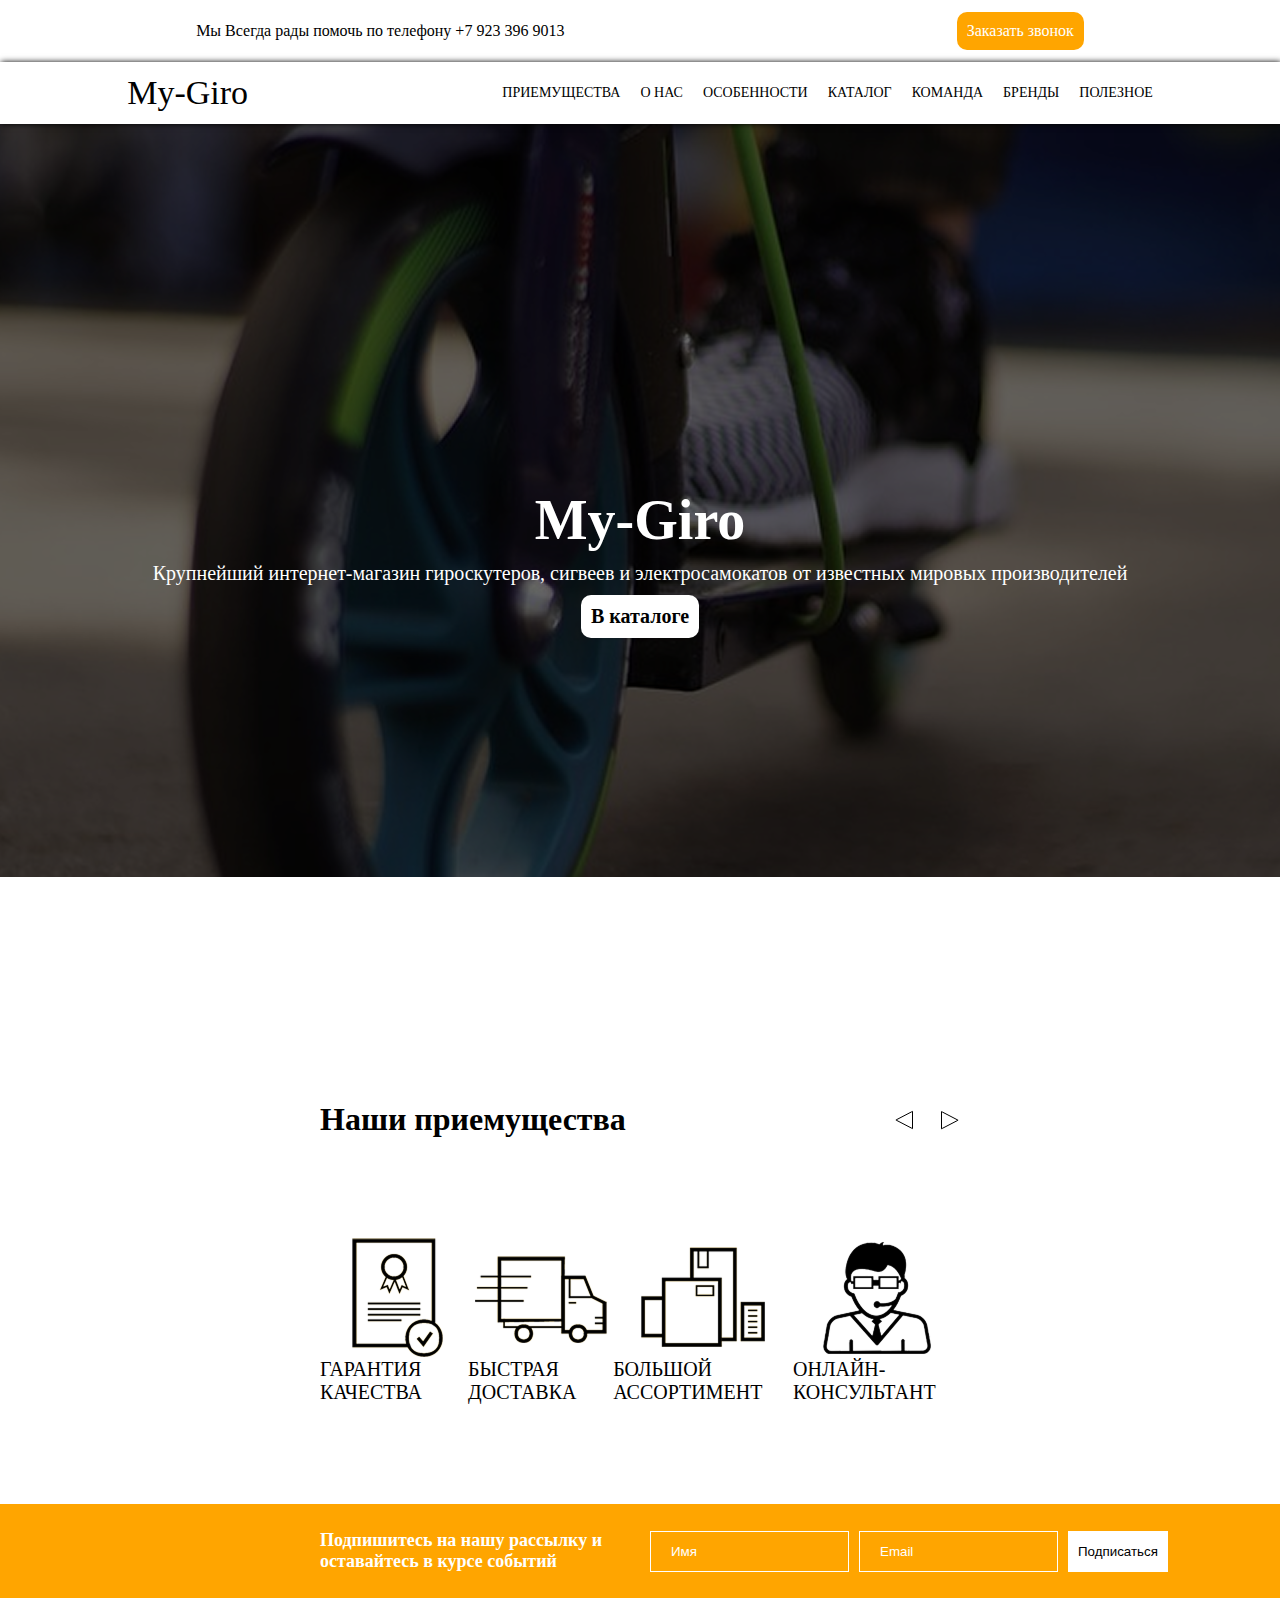
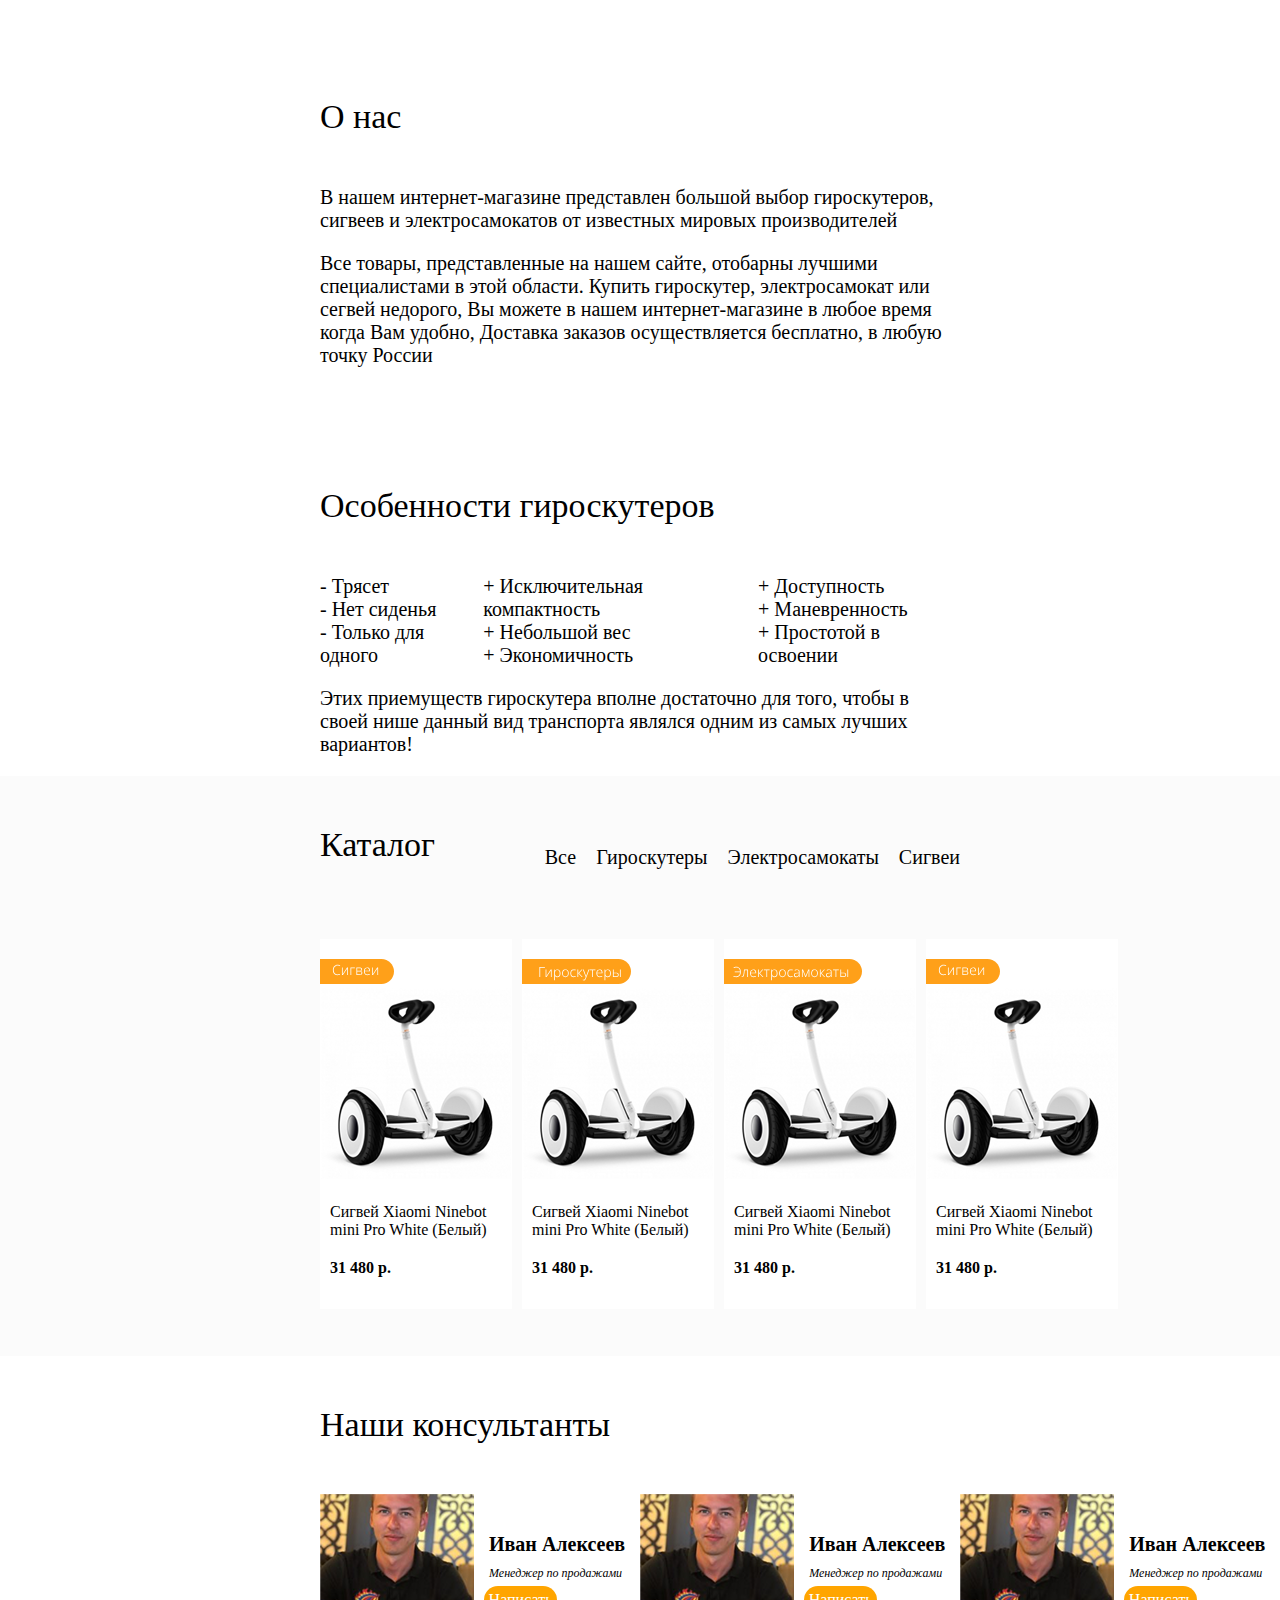
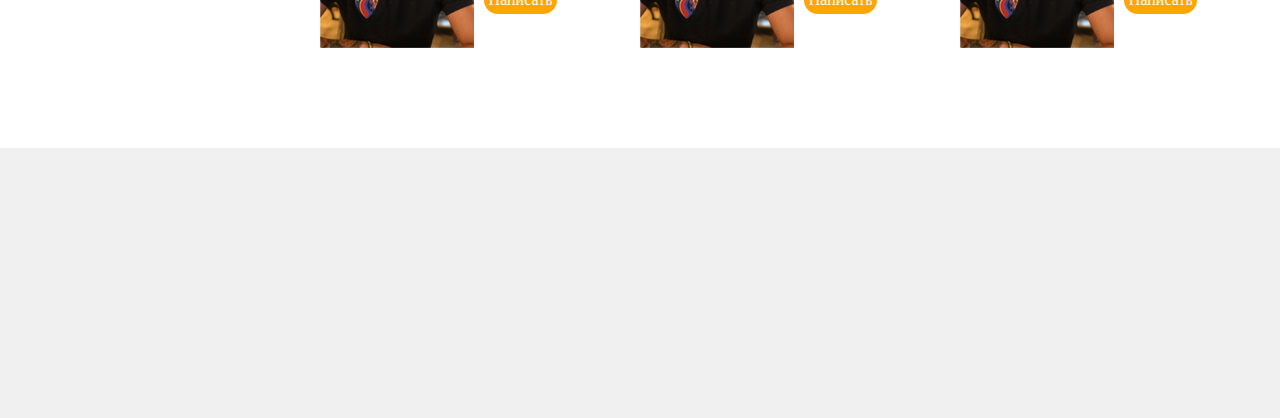
<file: index.html>
<!DOCTYPE html>
<html lang="ru">
<head>
    <meta charset="UTF-8">
    <meta name="viewport" content="width=device-width, initial-scale=1.0">
    <title>My Giro</title>
    <link href="css/style.css" rel="stylesheet">
</head>
<body>

    <header>
        <section class="header_up">
            <div class="header_up_left">
                <p>Мы Всегда рады помочь по телефону +7 923 396 9013 </p>
            </div>

            <div class="header_up_right">
                <div>
                    <p>Заказать звонок</p>
                </div>
            </div>
        </section>

        <section class="header_down">
            <div class="header_down_left">
                <h2>My-Giro</h2>
            </div>

            <div class="header_down_right">
                <a href="#1">
                    ПРИЕМУЩЕСТВА
                </a>

                <a href="#2">
                    О НАС
                </a>

                <a href="#3">
                    ОСОБЕННОСТИ
                </a>

                <a href="#4">
                    КАТАЛОГ
                </a>

                <a href="#5">
                    КОМАНДА
                </a>

                <a href="#6">
                   БРЕНДЫ
                </a>

                <a href="#7">
                    ПОЛЕЗНОЕ
                </a>
            </div>
        </section>
    
        <div class="photo-div">
            <div class="photo-div-center">
                <h1>
                    My-Giro
                </h1>

                <p>
                    Крупнейший интернет-магазин гироскутеров, сигвеев и электросамокатов от известных мировых производителей
                </p>

                <div class="catalog-btn">
                    <p>В каталоге</p>
                </div>
            </div>
            
        </div>
    </header>

    <main>
        <div class="class" id="1">
            
            <div class="poligon">
                <h1 >Наши приемущества</h1>
                <svg class="poligone" width="66" height="20" viewBox="0 0 66 20" fill="none" xmlns="http://www.w3.org/2000/svg">

                    <path id="poligone_left" d="M2.76953 9.55664L17.7695 1.76172L18.5 1.38281V18.6172L17.7695 18.2383L2.76953 10.4434L1.91602 10L2.76953 9.55664Z" fill="white" stroke="black"/>
                    <path id="poligone_right" d="M63.2305 9.76172L48.2305 1.96777L47.5 1.58789V18.8232L48.2305 18.4434L63.2305 10.6494L64.084 10.2061L63.2305 9.76172Z" fill="white" stroke="black"/>
                </svg>
            </div>

            <div class="div-catalog">
                <div class="div-img">
                    <img src="image/100-kachestvo 1.png">
                    <p>ГАРАНТИЯ КАЧЕСТВА</p>
                </div>

                <div class="div-img">
                    <img src="image/bistraya-dostavka 1.png"">
                    <p>БЫСТРАЯ ДОСТАВКА</p>
                </div>

                <div class="div-img">
                    <img src="image/bolshoy-assortiment 1.png">
                    <p>БОЛЬШОЙ АССОРТИМЕНТ</p>
                </div>

                <div class="div-img">
                    <img src="image/consultant 1.png">
                    <p>ОНЛАЙН-КОНСУЛЬТАНТ</p>
                </div>

                
            </div>
        </div>

        <div class="rassilka" >
            <div>
                <p>Подпишитесь на нашу рассылку и оставайтесь в курсе событий</p>
                <div class="input_div">
                    <input type="text" class="input_rassilka" placeholder="Имя">
                    <input type="text" class="input_rassilka" placeholder="Email">
                    <button>Подписаться</button>
                </div>
            </div>
        </div>

        <div class="Onas_cont" id="2">
            <div class="Onas">
                <h2>
                    О нас
                </h2>
    
                <p>
                    В нашем интернет-магазине представлен большой выбор гироскутеров, 
                    сигвеев и электросамокатов от известных мировых производителей
                </p>
    
                <p>
                    Все товары, представленные на нашем сайте, 
                    отобарны лучшими специалистами в этой области. 
                    Купить гироскутер, электросамокат или сегвей недорого, 
                    Вы можете в нашем интернет-магазине в любое время когда 
                    Вам удобно, Доставка заказов осуществляется бесплатно, 
                    в любую точку России
                </p>
            </div>
        <div class="Osob_cont" id="3">
            <div class="Osob">
                <h2  >
                    Особенности гироскутеров
                </h2>

                <div class="spis">
                    <ul >
                        <li class="minus"> Трясет</li>
                        <li class="minus"> Нет сиденья</li>
                        <li class="minus"> Только для одного</li>
                    </ul>
                    <ul>
                        <li class="plus"> Исключительная компактность</li>
                        <li class="plus"> Небольшой вес</li>
                        <li class="plus"> Экономичность</li>
                    </ul>
                    <ul>
                        <li class="plus"> Доступность</li>
                        <li class="plus"> Маневренность</li>
                        <li class="plus"> Простотой в освоении</li>
                    </ul>
                </div>

                <p>Этих приемуществ гироскутера вполне достаточно для того, чтобы в своей нише данный вид транспорта являлся одним из самых лучших вариантов!</p>
            </div>
        </div>

        <div class="catalog-cont" id="4">
            <div class="catalog1">
                <div class="catalog">
                    <h2>
                        Каталог
                    <h2>
                    <nav class="navigation">
    
                        
    
                        <span>
                            <p class="p">Все</p>
                        </span>

                        <span>
                            <p class="p">
                                Гироскутеры
                            </p>
                        </span>
    
                        <p class="p">
                            Электросамокаты
                        </p>
    
                        <p class="p">
                            Сигвеи
                        </p>
                    </nav>
                </div>
    
                    <section class="catalog-card">
    
                        <div class="card">
                            
                            <div class="block-name">
                                <svg class="svg"width="74" height="25" viewBox="0 0 74 25" fill="none" xmlns="http://www.w3.org/2000/svg">
                                    <path d="M0 0H61.5C68.4036 0 74 5.59644 74 12.5C74 19.4036 68.4036 25 61.5 25H0V0Z" fill="#FFA019"/>
                                    <path d="M17.656 6.592C17.04 6.592 16.4847 6.69933 15.99 6.914C15.5047 7.11933 15.094 7.418 14.758 7.81C14.422 8.19267 14.1653 8.65467 13.988 9.196C13.8107 9.728 13.722 10.3207 13.722 10.974C13.722 11.87 13.862 12.654 14.142 13.326C14.422 13.9887 14.842 14.502 15.402 14.866C15.9713 15.23 16.676 15.412 17.516 15.412C18.0013 15.412 18.4493 15.3747 18.86 15.3C19.2707 15.2253 19.6487 15.132 19.994 15.02V15.72C19.658 15.8507 19.28 15.9533 18.86 16.028C18.4493 16.1027 17.9687 16.14 17.418 16.14C16.4193 16.14 15.5793 15.9253 14.898 15.496C14.226 15.0667 13.7173 14.4647 13.372 13.69C13.036 12.9153 12.868 12.01 12.868 10.974C12.868 10.2367 12.9753 9.55533 13.19 8.93C13.4047 8.30467 13.7173 7.76333 14.128 7.306C14.5387 6.84867 15.038 6.494 15.626 6.242C16.2233 5.99 16.9047 5.864 17.67 5.864C18.146 5.864 18.6033 5.91067 19.042 6.004C19.49 6.09733 19.9053 6.23267 20.288 6.41L19.966 7.124C19.6113 6.94667 19.238 6.816 18.846 6.732C18.4633 6.63867 18.0667 6.592 17.656 6.592ZM22.7107 13.746C22.7107 13.8393 22.7107 13.9467 22.7107 14.068C22.7107 14.1893 22.706 14.3153 22.6967 14.446C22.6967 14.5673 22.692 14.6887 22.6827 14.81C22.6733 14.922 22.6687 15.0293 22.6687 15.132L27.0227 8.552H28.0027V16H27.2467V10.806C27.2467 10.666 27.2467 10.512 27.2467 10.344C27.2467 10.176 27.2513 10.008 27.2607 9.84C27.27 9.672 27.2747 9.52733 27.2747 9.406L22.9207 16H21.9547V8.552H22.7107V13.746ZM34.8822 8.552V9.238H31.2702V16H30.4722V8.552H34.8822ZM42.0482 10.372C42.0482 10.8387 41.9222 11.2073 41.6702 11.478C41.4182 11.7487 41.0868 11.9353 40.6762 12.038V12.08C41.1615 12.1547 41.5582 12.3367 41.8662 12.626C42.1742 12.906 42.3282 13.3213 42.3282 13.872C42.3282 14.1987 42.2722 14.4927 42.1602 14.754C42.0482 15.0153 41.8802 15.2393 41.6562 15.426C41.4322 15.6127 41.1475 15.7573 40.8022 15.86C40.4568 15.9533 40.0462 16 39.5702 16H36.3922V8.552H39.5002C40.0508 8.552 40.5128 8.622 40.8862 8.762C41.2688 8.89267 41.5582 9.09333 41.7542 9.364C41.9502 9.63467 42.0482 9.97067 42.0482 10.372ZM41.5022 13.872C41.5022 13.3587 41.3248 12.99 40.9702 12.766C40.6248 12.542 40.1022 12.43 39.4022 12.43H37.1902V15.328H39.4582C40.1395 15.328 40.6482 15.2113 40.9842 14.978C41.3295 14.7447 41.5022 14.376 41.5022 13.872ZM41.2362 10.456C41.2362 10.064 41.1008 9.76533 40.8302 9.56C40.5595 9.34533 40.0975 9.238 39.4442 9.238H37.1902V11.744H39.3462C39.9902 11.744 40.4662 11.6367 40.7742 11.422C41.0822 11.2073 41.2362 10.8853 41.2362 10.456ZM47.1632 8.412C47.8072 8.412 48.3392 8.56133 48.7592 8.86C49.1885 9.14933 49.5105 9.55067 49.7252 10.064C49.9492 10.5773 50.0612 11.17 50.0612 11.842V12.374H44.7412C44.7412 13.3727 44.9699 14.1333 45.4272 14.656C45.8939 15.1787 46.5519 15.44 47.4012 15.44C47.8679 15.44 48.2739 15.4027 48.6192 15.328C48.9645 15.2533 49.3425 15.1227 49.7532 14.936V15.664C49.3799 15.832 49.0112 15.9533 48.6472 16.028C48.2832 16.1027 47.8585 16.14 47.3732 16.14C46.6359 16.14 46.0059 15.986 45.4832 15.678C44.9699 15.37 44.5779 14.9313 44.3072 14.362C44.0459 13.7833 43.9152 13.1113 43.9152 12.346C43.9152 11.5807 44.0412 10.904 44.2932 10.316C44.5452 9.728 44.9139 9.266 45.3992 8.93C45.8845 8.58467 46.4725 8.412 47.1632 8.412ZM47.1632 9.084C46.4725 9.084 45.9172 9.31267 45.4972 9.77C45.0772 10.218 44.8299 10.8667 44.7552 11.716H49.2352C49.2352 11.1933 49.1605 10.736 49.0112 10.344C48.8619 9.952 48.6332 9.644 48.3252 9.42C48.0265 9.196 47.6392 9.084 47.1632 9.084ZM52.8298 13.746C52.8298 13.8393 52.8298 13.9467 52.8298 14.068C52.8298 14.1893 52.8251 14.3153 52.8158 14.446C52.8158 14.5673 52.8111 14.6887 52.8018 14.81C52.7925 14.922 52.7878 15.0293 52.7878 15.132L57.1418 8.552H58.1218V16H57.3658V10.806C57.3658 10.666 57.3658 10.512 57.3658 10.344C57.3658 10.176 57.3705 10.008 57.3798 9.84C57.3891 9.672 57.3938 9.52733 57.3938 9.406L53.0398 16H52.0738V8.552H52.8298V13.746Z" fill="white"/>
                                    </svg>
                                
                            </div>

                            <img src="image/Сигвей.png">

                           
                                

                            <p>
                                Сигвей Xiaomi Ninebot mini Pro White (Белый)
                            </p>

                            <p class="price">
                                31 480 р.
                            <p>
                        </div>
    
                        <div class="card">

                            <svg class="svg" width="109" height="25" viewBox="0 0 109 25" fill="none" xmlns="http://www.w3.org/2000/svg">
                                <path d="M0 0H96.5C103.404 0 109 5.59644 109 12.5C109 19.4036 103.404 25 96.5 25H0V0Z" fill="#FFA019"/>
                                <path d="M22.902 8.004V8.732H18.212V18H17.4V8.004H22.902ZM24.3728 15.746C24.3728 15.8393 24.3728 15.9467 24.3728 16.068C24.3728 16.1893 24.3681 16.3153 24.3588 16.446C24.3588 16.5673 24.3541 16.6887 24.3448 16.81C24.3354 16.922 24.3308 17.0293 24.3308 17.132L28.6848 10.552H29.6648V18H28.9088V12.806C28.9088 12.666 28.9088 12.512 28.9088 12.344C28.9088 12.176 28.9134 12.008 28.9228 11.84C28.9321 11.672 28.9368 11.5273 28.9368 11.406L24.5828 18H23.6168V10.552H24.3728V15.746ZM35.4663 10.412C36.4183 10.412 37.1603 10.734 37.6923 11.378C38.2337 12.022 38.5043 12.974 38.5043 14.234C38.5043 15.074 38.3783 15.788 38.1263 16.376C37.8743 16.9547 37.515 17.3933 37.0483 17.692C36.591 17.9907 36.0403 18.14 35.3963 18.14C34.9577 18.14 34.575 18.0747 34.2483 17.944C33.9217 17.8133 33.651 17.6407 33.4363 17.426C33.2217 17.2113 33.0537 16.9733 32.9323 16.712H32.8763C32.895 16.9453 32.909 17.202 32.9183 17.482C32.9277 17.7527 32.9323 18.0047 32.9323 18.238V21.304H32.1343V10.552H32.7923L32.8903 11.952H32.9323C33.0537 11.6813 33.2263 11.4293 33.4503 11.196C33.6743 10.9627 33.9497 10.776 34.2763 10.636C34.6123 10.4867 35.009 10.412 35.4663 10.412ZM35.3543 11.098C34.8037 11.098 34.351 11.2147 33.9963 11.448C33.6417 11.6813 33.3757 12.0267 33.1983 12.484C33.021 12.932 32.9323 13.4873 32.9323 14.15V14.29C32.9323 14.99 33.0163 15.578 33.1843 16.054C33.3617 16.5207 33.623 16.8707 33.9683 17.104C34.323 17.3373 34.7663 17.454 35.2983 17.454C35.821 17.454 36.255 17.328 36.6003 17.076C36.955 16.8147 37.221 16.446 37.3983 15.97C37.585 15.4847 37.6783 14.906 37.6783 14.234C37.6783 13.2167 37.487 12.442 37.1043 11.91C36.7217 11.3687 36.1383 11.098 35.3543 11.098ZM46.7452 14.276C46.7452 14.8547 46.6705 15.382 46.5212 15.858C46.3812 16.3247 46.1665 16.7307 45.8772 17.076C45.5972 17.412 45.2472 17.6733 44.8272 17.86C44.4072 18.0467 43.9265 18.14 43.3852 18.14C42.8719 18.14 42.4099 18.0513 41.9992 17.874C41.5979 17.6873 41.2525 17.426 40.9632 17.09C40.6739 16.7447 40.4545 16.334 40.3052 15.858C40.1559 15.382 40.0812 14.8547 40.0812 14.276C40.0812 13.464 40.2119 12.7733 40.4732 12.204C40.7439 11.6253 41.1312 11.182 41.6352 10.874C42.1485 10.566 42.7552 10.412 43.4552 10.412C44.1645 10.412 44.7619 10.5753 45.2472 10.902C45.7419 11.2193 46.1152 11.6673 46.3672 12.246C46.6192 12.8247 46.7452 13.5013 46.7452 14.276ZM40.9072 14.276C40.9072 14.9107 40.9959 15.4707 41.1732 15.956C41.3505 16.432 41.6259 16.8007 41.9992 17.062C42.3725 17.3233 42.8392 17.454 43.3992 17.454C43.9779 17.454 44.4539 17.3233 44.8272 17.062C45.2005 16.7913 45.4759 16.418 45.6532 15.942C45.8305 15.4567 45.9192 14.9013 45.9192 14.276C45.9192 13.6507 45.8352 13.1 45.6672 12.624C45.4992 12.148 45.2332 11.7747 44.8692 11.504C44.5052 11.2333 44.0292 11.098 43.4412 11.098C42.5919 11.098 41.9572 11.378 41.5372 11.938C41.1172 12.498 40.9072 13.2773 40.9072 14.276ZM51.755 18.14C51.027 18.14 50.4063 17.9907 49.893 17.692C49.389 17.384 49.0017 16.9453 48.731 16.376C48.4697 15.8067 48.339 15.1207 48.339 14.318C48.339 13.478 48.4883 12.7687 48.787 12.19C49.095 11.6113 49.515 11.1727 50.047 10.874C50.579 10.566 51.2043 10.412 51.923 10.412C52.2777 10.412 52.609 10.4493 52.917 10.524C53.2343 10.5893 53.5143 10.678 53.757 10.79L53.547 11.462C53.295 11.3593 53.0243 11.28 52.735 11.224C52.4457 11.1587 52.1703 11.126 51.909 11.126C51.3117 11.126 50.8077 11.2567 50.397 11.518C49.9957 11.77 49.6877 12.134 49.473 12.61C49.2677 13.086 49.165 13.6553 49.165 14.318C49.165 14.934 49.2537 15.48 49.431 15.956C49.6177 16.4227 49.9023 16.7867 50.285 17.048C50.6677 17.3093 51.1577 17.44 51.755 17.44C52.119 17.44 52.4597 17.4027 52.777 17.328C53.1037 17.2533 53.4023 17.1553 53.673 17.034V17.762C53.4303 17.8647 53.1503 17.9533 52.833 18.028C52.5157 18.1027 52.1563 18.14 51.755 18.14ZM59.5472 10.552H60.4572L57.1252 14.164L60.6672 18H59.7012L56.2292 14.234V18H55.4312V10.552H56.2292V14.178L59.5472 10.552ZM60.8164 10.552H61.6704L63.4344 15.186C63.5371 15.4567 63.6304 15.7087 63.7144 15.942C63.7984 16.1753 63.8731 16.3947 63.9384 16.6C64.0037 16.796 64.0597 16.978 64.1064 17.146H64.1484C64.2137 16.9313 64.3024 16.656 64.4144 16.32C64.5264 15.9747 64.6571 15.6013 64.8064 15.2L66.5424 10.552H67.3964L64.0364 19.33C63.8684 19.7593 63.6817 20.128 63.4764 20.436C63.2711 20.744 63.0284 20.9773 62.7484 21.136C62.4684 21.304 62.1324 21.388 61.7404 21.388C61.5631 21.388 61.3997 21.374 61.2504 21.346C61.1104 21.3273 60.9751 21.2993 60.8444 21.262V20.59C60.9657 20.618 61.0871 20.6413 61.2084 20.66C61.3391 20.688 61.4837 20.702 61.6424 20.702C61.9037 20.702 62.1324 20.646 62.3284 20.534C62.5244 20.4313 62.6971 20.268 62.8464 20.044C62.9957 19.8293 63.1311 19.5587 63.2524 19.232L63.7424 17.972L60.8164 10.552ZM73.4269 11.238H70.9209V18H70.1369V11.238H67.6449V10.552H73.4269V11.238ZM77.6183 10.412C78.2623 10.412 78.7943 10.5613 79.2143 10.86C79.6436 11.1493 79.9656 11.5507 80.1803 12.064C80.4043 12.5773 80.5163 13.17 80.5163 13.842V14.374H75.1963C75.1963 15.3727 75.4249 16.1333 75.8823 16.656C76.3489 17.1787 77.0069 17.44 77.8563 17.44C78.3229 17.44 78.7289 17.4027 79.0743 17.328C79.4196 17.2533 79.7976 17.1227 80.2083 16.936V17.664C79.8349 17.832 79.4663 17.9533 79.1023 18.028C78.7383 18.1027 78.3136 18.14 77.8283 18.14C77.0909 18.14 76.4609 17.986 75.9383 17.678C75.4249 17.37 75.0329 16.9313 74.7623 16.362C74.5009 15.7833 74.3703 15.1113 74.3703 14.346C74.3703 13.5807 74.4963 12.904 74.7483 12.316C75.0003 11.728 75.3689 11.266 75.8543 10.93C76.3396 10.5847 76.9276 10.412 77.6183 10.412ZM77.6183 11.084C76.9276 11.084 76.3723 11.3127 75.9523 11.77C75.5323 12.218 75.2849 12.8667 75.2103 13.716H79.6903C79.6903 13.1933 79.6156 12.736 79.4663 12.344C79.3169 11.952 79.0883 11.644 78.7803 11.42C78.4816 11.196 78.0943 11.084 77.6183 11.084ZM85.8609 10.412C86.8129 10.412 87.5549 10.734 88.0869 11.378C88.6282 12.022 88.8989 12.974 88.8989 14.234C88.8989 15.074 88.7729 15.788 88.5209 16.376C88.2689 16.9547 87.9095 17.3933 87.4429 17.692C86.9855 17.9907 86.4349 18.14 85.7909 18.14C85.3522 18.14 84.9695 18.0747 84.6429 17.944C84.3162 17.8133 84.0455 17.6407 83.8309 17.426C83.6162 17.2113 83.4482 16.9733 83.3269 16.712H83.2709C83.2895 16.9453 83.3035 17.202 83.3129 17.482C83.3222 17.7527 83.3269 18.0047 83.3269 18.238V21.304H82.5289V10.552H83.1869L83.2849 11.952H83.3269C83.4482 11.6813 83.6209 11.4293 83.8449 11.196C84.0689 10.9627 84.3442 10.776 84.6709 10.636C85.0069 10.4867 85.4035 10.412 85.8609 10.412ZM85.7489 11.098C85.1982 11.098 84.7455 11.2147 84.3909 11.448C84.0362 11.6813 83.7702 12.0267 83.5929 12.484C83.4155 12.932 83.3269 13.4873 83.3269 14.15V14.29C83.3269 14.99 83.4109 15.578 83.5789 16.054C83.7562 16.5207 84.0175 16.8707 84.3629 17.104C84.7175 17.3373 85.1609 17.454 85.6929 17.454C86.2155 17.454 86.6495 17.328 86.9949 17.076C87.3495 16.8147 87.6155 16.446 87.7929 15.97C87.9795 15.4847 88.0729 14.906 88.0729 14.234C88.0729 13.2167 87.8815 12.442 87.4989 11.91C87.1162 11.3687 86.5329 11.098 85.7489 11.098ZM90.9097 18V10.552H91.7077V13.674H94.1297C94.7271 13.674 95.2171 13.758 95.5997 13.926C95.9824 14.0847 96.2624 14.3227 96.4397 14.64C96.6264 14.948 96.7197 15.3213 96.7197 15.76C96.7197 16.2267 96.6217 16.628 96.4257 16.964C96.2391 17.3 95.9451 17.5567 95.5437 17.734C95.1424 17.9113 94.6291 18 94.0037 18H90.9097ZM93.9197 17.328C94.5917 17.328 95.0957 17.2067 95.4317 16.964C95.7677 16.712 95.9357 16.32 95.9357 15.788C95.9357 15.2933 95.7771 14.934 95.4597 14.71C95.1424 14.4767 94.6664 14.36 94.0317 14.36H91.7077V17.328H93.9197ZM97.9237 18V10.552H98.7217V18H97.9237Z" fill="white"/>
                                </svg>


                            <img src="image/Сигвей.png">

                            <p>
                                Сигвей Xiaomi Ninebot mini Pro White (Белый)
                            </p>

                            <p class="price">
                                31 480 р.
                            <p>
                        </div>
    
                        <div class="card">

                            <svg class="svg" width="138" height="25" viewBox="0 0 138 25" fill="none" xmlns="http://www.w3.org/2000/svg">
                                <path d="M0 0H125.5C132.404 0 138 5.59644 138 12.5C138 19.4036 132.404 25 125.5 25H0V0Z" fill="#FFA019"/>
                                <path d="M12.22 8.592C11.7907 8.592 11.366 8.63867 10.946 8.732C10.5353 8.82533 10.1527 8.95133 9.798 9.11L9.476 8.41C9.85867 8.242 10.288 8.11133 10.764 8.018C11.24 7.91533 11.7253 7.864 12.22 7.864C12.9947 7.864 13.6713 7.98067 14.25 8.214C14.8287 8.44733 15.3047 8.78333 15.678 9.222C16.0607 9.66067 16.3453 10.188 16.532 10.804C16.728 11.42 16.826 12.1107 16.826 12.876C16.826 13.94 16.644 14.8687 16.28 15.662C15.916 16.446 15.3793 17.0573 14.67 17.496C13.97 17.9253 13.102 18.14 12.066 18.14C11.4967 18.14 11.002 18.1027 10.582 18.028C10.1713 17.9627 9.79333 17.8647 9.448 17.734V17.006C9.812 17.118 10.1993 17.216 10.61 17.3C11.0207 17.3747 11.4733 17.412 11.968 17.412C12.612 17.412 13.1813 17.314 13.676 17.118C14.1707 16.922 14.586 16.642 14.922 16.278C15.258 15.9047 15.5147 15.4567 15.692 14.934C15.8693 14.402 15.9627 13.8093 15.972 13.156H10.736V12.442H15.972C15.944 11.8353 15.8413 11.294 15.664 10.818C15.4867 10.342 15.2393 9.94067 14.922 9.614C14.6047 9.278 14.222 9.026 13.774 8.858C13.326 8.68067 12.808 8.592 12.22 8.592ZM24.0406 18H23.2426V11.238H20.7226C20.6293 12.414 20.5219 13.4313 20.4006 14.29C20.2793 15.1487 20.1206 15.858 19.9246 16.418C19.7379 16.978 19.4999 17.3933 19.2106 17.664C18.9306 17.9347 18.5899 18.07 18.1886 18.07C18.0673 18.07 17.9599 18.0653 17.8666 18.056C17.7733 18.0467 17.6939 18.0327 17.6286 18.014V17.37C17.6846 17.3887 17.7453 17.4027 17.8106 17.412C17.8759 17.4213 17.9599 17.426 18.0626 17.426C18.2866 17.426 18.4873 17.3373 18.6646 17.16C18.8513 16.9827 19.0146 16.7167 19.1546 16.362C19.2946 16.0073 19.4159 15.5593 19.5186 15.018C19.6306 14.4673 19.7239 13.8233 19.7986 13.086C19.8826 12.3393 19.9573 11.4947 20.0226 10.552H24.0406V18ZM29.3155 10.412C29.9595 10.412 30.4915 10.5613 30.9115 10.86C31.3409 11.1493 31.6629 11.5507 31.8775 12.064C32.1015 12.5773 32.2135 13.17 32.2135 13.842V14.374H26.8935C26.8935 15.3727 27.1222 16.1333 27.5795 16.656C28.0462 17.1787 28.7042 17.44 29.5535 17.44C30.0202 17.44 30.4262 17.4027 30.7715 17.328C31.1169 17.2533 31.4949 17.1227 31.9055 16.936V17.664C31.5322 17.832 31.1635 17.9533 30.7995 18.028C30.4355 18.1027 30.0109 18.14 29.5255 18.14C28.7882 18.14 28.1582 17.986 27.6355 17.678C27.1222 17.37 26.7302 16.9313 26.4595 16.362C26.1982 15.7833 26.0675 15.1113 26.0675 14.346C26.0675 13.5807 26.1935 12.904 26.4455 12.316C26.6975 11.728 27.0662 11.266 27.5515 10.93C28.0369 10.5847 28.6249 10.412 29.3155 10.412ZM29.3155 11.084C28.6249 11.084 28.0695 11.3127 27.6495 11.77C27.2295 12.218 26.9822 12.8667 26.9075 13.716H31.3875C31.3875 13.1933 31.3129 12.736 31.1635 12.344C31.0142 11.952 30.7855 11.644 30.4775 11.42C30.1789 11.196 29.7915 11.084 29.3155 11.084ZM38.3421 10.552H39.2521L35.9201 14.164L39.4621 18H38.4961L35.0241 14.234V18H34.2261V10.552H35.0241V14.178L38.3421 10.552ZM45.6593 11.238H43.1533V18H42.3693V11.238H39.8773V10.552H45.6593V11.238ZM50.5054 10.412C51.4574 10.412 52.1994 10.734 52.7314 11.378C53.2727 12.022 53.5434 12.974 53.5434 14.234C53.5434 15.074 53.4174 15.788 53.1654 16.376C52.9134 16.9547 52.5541 17.3933 52.0874 17.692C51.6301 17.9907 51.0794 18.14 50.4354 18.14C49.9967 18.14 49.6141 18.0747 49.2874 17.944C48.9607 17.8133 48.6901 17.6407 48.4754 17.426C48.2607 17.2113 48.0927 16.9733 47.9714 16.712H47.9154C47.9341 16.9453 47.9481 17.202 47.9574 17.482C47.9667 17.7527 47.9714 18.0047 47.9714 18.238V21.304H47.1734V10.552H47.8314L47.9294 11.952H47.9714C48.0927 11.6813 48.2654 11.4293 48.4894 11.196C48.7134 10.9627 48.9887 10.776 49.3154 10.636C49.6514 10.4867 50.0481 10.412 50.5054 10.412ZM50.3934 11.098C49.8427 11.098 49.3901 11.2147 49.0354 11.448C48.6807 11.6813 48.4147 12.0267 48.2374 12.484C48.0601 12.932 47.9714 13.4873 47.9714 14.15V14.29C47.9714 14.99 48.0554 15.578 48.2234 16.054C48.4007 16.5207 48.6621 16.8707 49.0074 17.104C49.3621 17.3373 49.8054 17.454 50.3374 17.454C50.8601 17.454 51.2941 17.328 51.6394 17.076C51.9941 16.8147 52.2601 16.446 52.4374 15.97C52.6241 15.4847 52.7174 14.906 52.7174 14.234C52.7174 13.2167 52.5261 12.442 52.1434 11.91C51.7607 11.3687 51.1774 11.098 50.3934 11.098ZM61.7843 14.276C61.7843 14.8547 61.7096 15.382 61.5603 15.858C61.4203 16.3247 61.2056 16.7307 60.9163 17.076C60.6363 17.412 60.2863 17.6733 59.8663 17.86C59.4463 18.0467 58.9656 18.14 58.4243 18.14C57.9109 18.14 57.4489 18.0513 57.0383 17.874C56.6369 17.6873 56.2916 17.426 56.0023 17.09C55.7129 16.7447 55.4936 16.334 55.3443 15.858C55.1949 15.382 55.1203 14.8547 55.1203 14.276C55.1203 13.464 55.2509 12.7733 55.5123 12.204C55.7829 11.6253 56.1703 11.182 56.6743 10.874C57.1876 10.566 57.7943 10.412 58.4943 10.412C59.2036 10.412 59.8009 10.5753 60.2863 10.902C60.7809 11.2193 61.1543 11.6673 61.4063 12.246C61.6583 12.8247 61.7843 13.5013 61.7843 14.276ZM55.9463 14.276C55.9463 14.9107 56.0349 15.4707 56.2123 15.956C56.3896 16.432 56.6649 16.8007 57.0383 17.062C57.4116 17.3233 57.8783 17.454 58.4383 17.454C59.0169 17.454 59.4929 17.3233 59.8663 17.062C60.2396 16.7913 60.5149 16.418 60.6923 15.942C60.8696 15.4567 60.9583 14.9013 60.9583 14.276C60.9583 13.6507 60.8743 13.1 60.7063 12.624C60.5383 12.148 60.2723 11.7747 59.9083 11.504C59.5443 11.2333 59.0683 11.098 58.4803 11.098C57.6309 11.098 56.9963 11.378 56.5763 11.938C56.1563 12.498 55.9463 13.2773 55.9463 14.276ZM66.7941 18.14C66.0661 18.14 65.4454 17.9907 64.9321 17.692C64.4281 17.384 64.0407 16.9453 63.7701 16.376C63.5087 15.8067 63.3781 15.1207 63.3781 14.318C63.3781 13.478 63.5274 12.7687 63.8261 12.19C64.1341 11.6113 64.5541 11.1727 65.0861 10.874C65.6181 10.566 66.2434 10.412 66.9621 10.412C67.3167 10.412 67.6481 10.4493 67.9561 10.524C68.2734 10.5893 68.5534 10.678 68.7961 10.79L68.5861 11.462C68.3341 11.3593 68.0634 11.28 67.7741 11.224C67.4847 11.1587 67.2094 11.126 66.9481 11.126C66.3507 11.126 65.8467 11.2567 65.4361 11.518C65.0347 11.77 64.7267 12.134 64.5121 12.61C64.3067 13.086 64.2041 13.6553 64.2041 14.318C64.2041 14.934 64.2927 15.48 64.4701 15.956C64.6567 16.4227 64.9414 16.7867 65.3241 17.048C65.7067 17.3093 66.1967 17.44 66.7941 17.44C67.1581 17.44 67.4987 17.4027 67.8161 17.328C68.1427 17.2533 68.4414 17.1553 68.7121 17.034V17.762C68.4694 17.8647 68.1894 17.9533 67.8721 18.028C67.5547 18.1027 67.1954 18.14 66.7941 18.14ZM73.1023 10.426C73.9423 10.426 74.5676 10.6313 74.9783 11.042C75.3889 11.4527 75.5943 12.106 75.5943 13.002V18H74.9923L74.8523 16.74H74.8103C74.6329 17.02 74.4276 17.2673 74.1943 17.482C73.9703 17.6873 73.6949 17.8507 73.3683 17.972C73.0509 18.084 72.6589 18.14 72.1923 18.14C71.7256 18.14 71.3196 18.0607 70.9743 17.902C70.6289 17.734 70.3629 17.496 70.1763 17.188C69.9896 16.88 69.8963 16.502 69.8963 16.054C69.8963 15.3167 70.1996 14.7567 70.8063 14.374C71.4129 13.982 72.2949 13.758 73.4523 13.702L74.8103 13.646V13.114C74.8103 12.3767 74.6609 11.8587 74.3623 11.56C74.0729 11.252 73.6389 11.098 73.0603 11.098C72.6776 11.098 72.3089 11.1493 71.9543 11.252C71.6089 11.3453 71.2589 11.4807 70.9043 11.658L70.6523 11.028C70.9976 10.8507 71.3803 10.706 71.8003 10.594C72.2203 10.482 72.6543 10.426 73.1023 10.426ZM73.5363 14.29C72.5936 14.3367 71.8889 14.5047 71.4223 14.794C70.9556 15.074 70.7223 15.4987 70.7223 16.068C70.7223 16.5253 70.8669 16.8753 71.1563 17.118C71.4456 17.3513 71.8376 17.468 72.3323 17.468C73.1256 17.468 73.7323 17.2487 74.1523 16.81C74.5816 16.3713 74.8009 15.7553 74.8103 14.962V14.234L73.5363 14.29ZM85.3681 10.552V18H84.6261V12.764C84.6261 12.568 84.6308 12.3767 84.6401 12.19C84.6495 11.994 84.6588 11.7933 84.6681 11.588H84.6401L81.9941 18H81.3081L78.6901 11.574H78.6481C78.6668 11.7793 78.6761 11.98 78.6761 12.176C78.6761 12.372 78.6761 12.582 78.6761 12.806V18H77.9481V10.552H79.0261L81.6441 17.02L84.2901 10.552H85.3681ZM93.8585 14.276C93.8585 14.8547 93.7838 15.382 93.6345 15.858C93.4945 16.3247 93.2798 16.7307 92.9905 17.076C92.7105 17.412 92.3605 17.6733 91.9405 17.86C91.5205 18.0467 91.0398 18.14 90.4985 18.14C89.9852 18.14 89.5232 18.0513 89.1125 17.874C88.7112 17.6873 88.3658 17.426 88.0765 17.09C87.7872 16.7447 87.5678 16.334 87.4185 15.858C87.2692 15.382 87.1945 14.8547 87.1945 14.276C87.1945 13.464 87.3252 12.7733 87.5865 12.204C87.8572 11.6253 88.2445 11.182 88.7485 10.874C89.2618 10.566 89.8685 10.412 90.5685 10.412C91.2778 10.412 91.8752 10.5753 92.3605 10.902C92.8552 11.2193 93.2285 11.6673 93.4805 12.246C93.7325 12.8247 93.8585 13.5013 93.8585 14.276ZM88.0205 14.276C88.0205 14.9107 88.1092 15.4707 88.2865 15.956C88.4638 16.432 88.7392 16.8007 89.1125 17.062C89.4858 17.3233 89.9525 17.454 90.5125 17.454C91.0912 17.454 91.5672 17.3233 91.9405 17.062C92.3138 16.7913 92.5892 16.418 92.7665 15.942C92.9438 15.4567 93.0325 14.9013 93.0325 14.276C93.0325 13.6507 92.9485 13.1 92.7805 12.624C92.6125 12.148 92.3465 11.7747 91.9825 11.504C91.6185 11.2333 91.1425 11.098 90.5545 11.098C89.7052 11.098 89.0705 11.378 88.6505 11.938C88.2305 12.498 88.0205 13.2773 88.0205 14.276ZM100.002 10.552H100.912L97.5803 14.164L101.122 18H100.156L96.6843 14.234V18H95.8863V10.552H96.6843V14.178L100.002 10.552ZM105.135 10.426C105.975 10.426 106.601 10.6313 107.011 11.042C107.422 11.4527 107.627 12.106 107.627 13.002V18H107.025L106.885 16.74H106.843C106.666 17.02 106.461 17.2673 106.227 17.482C106.003 17.6873 105.728 17.8507 105.401 17.972C105.084 18.084 104.692 18.14 104.225 18.14C103.759 18.14 103.353 18.0607 103.007 17.902C102.662 17.734 102.396 17.496 102.209 17.188C102.023 16.88 101.929 16.502 101.929 16.054C101.929 15.3167 102.233 14.7567 102.839 14.374C103.446 13.982 104.328 13.758 105.485 13.702L106.843 13.646V13.114C106.843 12.3767 106.694 11.8587 106.395 11.56C106.106 11.252 105.672 11.098 105.093 11.098C104.711 11.098 104.342 11.1493 103.987 11.252C103.642 11.3453 103.292 11.4807 102.937 11.658L102.685 11.028C103.031 10.8507 103.413 10.706 103.833 10.594C104.253 10.482 104.687 10.426 105.135 10.426ZM105.569 14.29C104.627 14.3367 103.922 14.5047 103.455 14.794C102.989 15.074 102.755 15.4987 102.755 16.068C102.755 16.5253 102.9 16.8753 103.189 17.118C103.479 17.3513 103.871 17.468 104.365 17.468C105.159 17.468 105.765 17.2487 106.185 16.81C106.615 16.3713 106.834 15.7553 106.843 14.962V14.234L105.569 14.29ZM114.825 11.238H112.319V18H111.535V11.238H109.043V10.552H114.825V11.238ZM116.339 18V10.552H117.137V13.674H119.559C120.157 13.674 120.647 13.758 121.029 13.926C121.412 14.0847 121.692 14.3227 121.869 14.64C122.056 14.948 122.149 15.3213 122.149 15.76C122.149 16.2267 122.051 16.628 121.855 16.964C121.669 17.3 121.375 17.5567 120.973 17.734C120.572 17.9113 120.059 18 119.433 18H116.339ZM119.349 17.328C120.021 17.328 120.525 17.2067 120.861 16.964C121.197 16.712 121.365 16.32 121.365 15.788C121.365 15.2933 121.207 14.934 120.889 14.71C120.572 14.4767 120.096 14.36 119.461 14.36H117.137V17.328H119.349ZM123.353 18V10.552H124.151V18H123.353Z" fill="white"/>
                                </svg>                                

                                <img src="image/Сигвей.png">

                                <p>
                                    Сигвей Xiaomi Ninebot mini Pro White (Белый)
                                </p>
    
                                <p class="price">
                                    31 480 р.
                                <p>
                                
    
                        </div>
                            

                            
                        <div class="card">
                            <svg class="svg"width="74" height="25" viewBox="0 0 74 25" fill="none" xmlns="http://www.w3.org/2000/svg">
                                <path d="M0 0H61.5C68.4036 0 74 5.59644 74 12.5C74 19.4036 68.4036 25 61.5 25H0V0Z" fill="#FFA019"/>
                                <path d="M17.656 6.592C17.04 6.592 16.4847 6.69933 15.99 6.914C15.5047 7.11933 15.094 7.418 14.758 7.81C14.422 8.19267 14.1653 8.65467 13.988 9.196C13.8107 9.728 13.722 10.3207 13.722 10.974C13.722 11.87 13.862 12.654 14.142 13.326C14.422 13.9887 14.842 14.502 15.402 14.866C15.9713 15.23 16.676 15.412 17.516 15.412C18.0013 15.412 18.4493 15.3747 18.86 15.3C19.2707 15.2253 19.6487 15.132 19.994 15.02V15.72C19.658 15.8507 19.28 15.9533 18.86 16.028C18.4493 16.1027 17.9687 16.14 17.418 16.14C16.4193 16.14 15.5793 15.9253 14.898 15.496C14.226 15.0667 13.7173 14.4647 13.372 13.69C13.036 12.9153 12.868 12.01 12.868 10.974C12.868 10.2367 12.9753 9.55533 13.19 8.93C13.4047 8.30467 13.7173 7.76333 14.128 7.306C14.5387 6.84867 15.038 6.494 15.626 6.242C16.2233 5.99 16.9047 5.864 17.67 5.864C18.146 5.864 18.6033 5.91067 19.042 6.004C19.49 6.09733 19.9053 6.23267 20.288 6.41L19.966 7.124C19.6113 6.94667 19.238 6.816 18.846 6.732C18.4633 6.63867 18.0667 6.592 17.656 6.592ZM22.7107 13.746C22.7107 13.8393 22.7107 13.9467 22.7107 14.068C22.7107 14.1893 22.706 14.3153 22.6967 14.446C22.6967 14.5673 22.692 14.6887 22.6827 14.81C22.6733 14.922 22.6687 15.0293 22.6687 15.132L27.0227 8.552H28.0027V16H27.2467V10.806C27.2467 10.666 27.2467 10.512 27.2467 10.344C27.2467 10.176 27.2513 10.008 27.2607 9.84C27.27 9.672 27.2747 9.52733 27.2747 9.406L22.9207 16H21.9547V8.552H22.7107V13.746ZM34.8822 8.552V9.238H31.2702V16H30.4722V8.552H34.8822ZM42.0482 10.372C42.0482 10.8387 41.9222 11.2073 41.6702 11.478C41.4182 11.7487 41.0868 11.9353 40.6762 12.038V12.08C41.1615 12.1547 41.5582 12.3367 41.8662 12.626C42.1742 12.906 42.3282 13.3213 42.3282 13.872C42.3282 14.1987 42.2722 14.4927 42.1602 14.754C42.0482 15.0153 41.8802 15.2393 41.6562 15.426C41.4322 15.6127 41.1475 15.7573 40.8022 15.86C40.4568 15.9533 40.0462 16 39.5702 16H36.3922V8.552H39.5002C40.0508 8.552 40.5128 8.622 40.8862 8.762C41.2688 8.89267 41.5582 9.09333 41.7542 9.364C41.9502 9.63467 42.0482 9.97067 42.0482 10.372ZM41.5022 13.872C41.5022 13.3587 41.3248 12.99 40.9702 12.766C40.6248 12.542 40.1022 12.43 39.4022 12.43H37.1902V15.328H39.4582C40.1395 15.328 40.6482 15.2113 40.9842 14.978C41.3295 14.7447 41.5022 14.376 41.5022 13.872ZM41.2362 10.456C41.2362 10.064 41.1008 9.76533 40.8302 9.56C40.5595 9.34533 40.0975 9.238 39.4442 9.238H37.1902V11.744H39.3462C39.9902 11.744 40.4662 11.6367 40.7742 11.422C41.0822 11.2073 41.2362 10.8853 41.2362 10.456ZM47.1632 8.412C47.8072 8.412 48.3392 8.56133 48.7592 8.86C49.1885 9.14933 49.5105 9.55067 49.7252 10.064C49.9492 10.5773 50.0612 11.17 50.0612 11.842V12.374H44.7412C44.7412 13.3727 44.9699 14.1333 45.4272 14.656C45.8939 15.1787 46.5519 15.44 47.4012 15.44C47.8679 15.44 48.2739 15.4027 48.6192 15.328C48.9645 15.2533 49.3425 15.1227 49.7532 14.936V15.664C49.3799 15.832 49.0112 15.9533 48.6472 16.028C48.2832 16.1027 47.8585 16.14 47.3732 16.14C46.6359 16.14 46.0059 15.986 45.4832 15.678C44.9699 15.37 44.5779 14.9313 44.3072 14.362C44.0459 13.7833 43.9152 13.1113 43.9152 12.346C43.9152 11.5807 44.0412 10.904 44.2932 10.316C44.5452 9.728 44.9139 9.266 45.3992 8.93C45.8845 8.58467 46.4725 8.412 47.1632 8.412ZM47.1632 9.084C46.4725 9.084 45.9172 9.31267 45.4972 9.77C45.0772 10.218 44.8299 10.8667 44.7552 11.716H49.2352C49.2352 11.1933 49.1605 10.736 49.0112 10.344C48.8619 9.952 48.6332 9.644 48.3252 9.42C48.0265 9.196 47.6392 9.084 47.1632 9.084ZM52.8298 13.746C52.8298 13.8393 52.8298 13.9467 52.8298 14.068C52.8298 14.1893 52.8251 14.3153 52.8158 14.446C52.8158 14.5673 52.8111 14.6887 52.8018 14.81C52.7925 14.922 52.7878 15.0293 52.7878 15.132L57.1418 8.552H58.1218V16H57.3658V10.806C57.3658 10.666 57.3658 10.512 57.3658 10.344C57.3658 10.176 57.3705 10.008 57.3798 9.84C57.3891 9.672 57.3938 9.52733 57.3938 9.406L53.0398 16H52.0738V8.552H52.8298V13.746Z" fill="white"/>
                                </svg>

                                <img src="image/Сигвей.png">

                                <p>
                                    Сигвей Xiaomi Ninebot mini Pro White (Белый)
                                </p>
    
                                <p class="price">
                                    31 480 р.
                                <p>
                        </div>
                    </section>

                    
                
            </div>
            </div>
           


        </div>

        <div class="people_cont">
            <div class="people">
                <h2>
                    Наши консультанты
                </h2>

                <div class="people_card">
                    <img src="image/Иван.png">
                    <div class="Ivan">
                        <p class="name">Иван Алексеев</p>
                        <p class="job">Менеджер по продажами</p>
                        <p class="write">Написать</p>
                    </div>
                    <img src="image/Иван.png">
                    <div class="Ivan">
                        <p class="name">Иван Алексеев</p>
                        <p class="job">Менеджер по продажами</p>
                        <p class="write">Написать</p>
                    </div>
                    <img src="image/Иван.png">
                    <div class="Ivan">
                        <p class="name">Иван Алексеев</p>
                        <p class="job">Менеджер по продажами</p>
                        <p class="write">Написать</p>
                    </div>
                </div>
            </div>

        </div>
    </main>

    <footer>

    </footer>
    <script src="JS/main.js"></script>
</body>
</html>
</file>
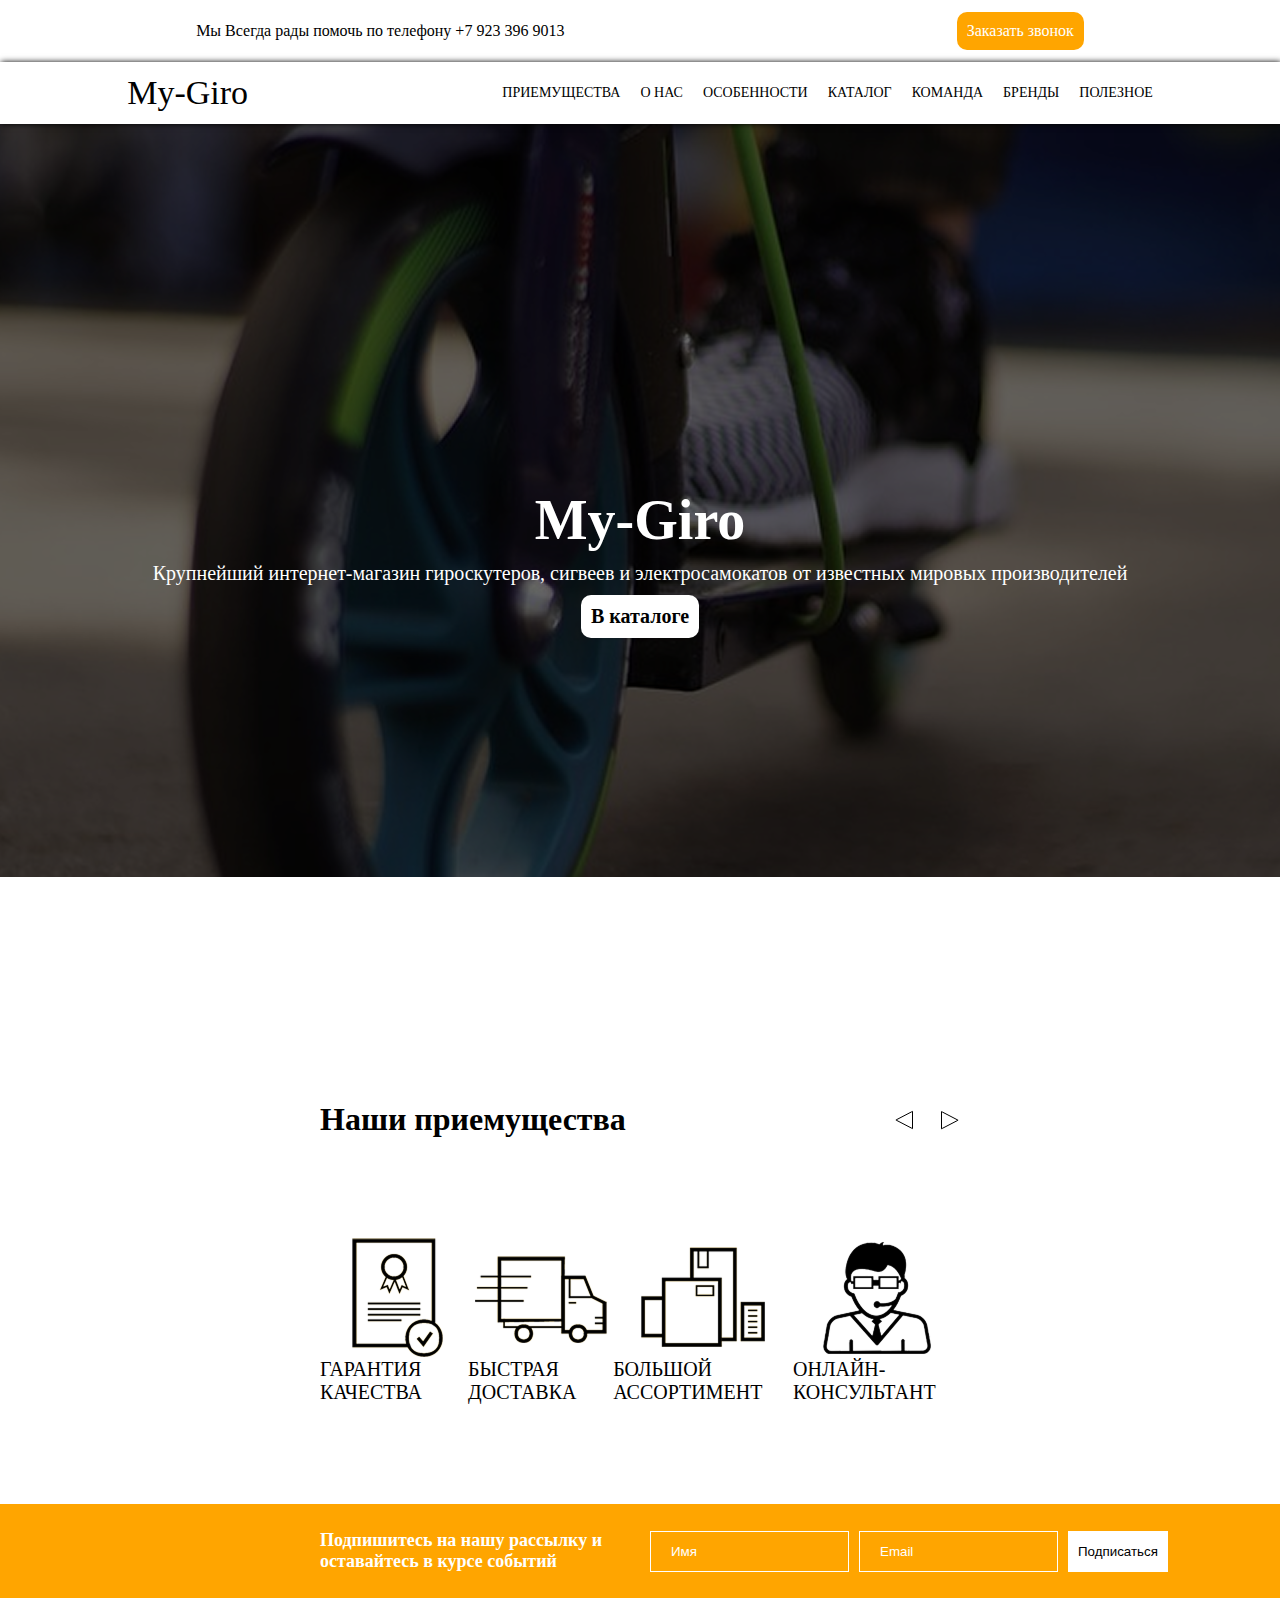
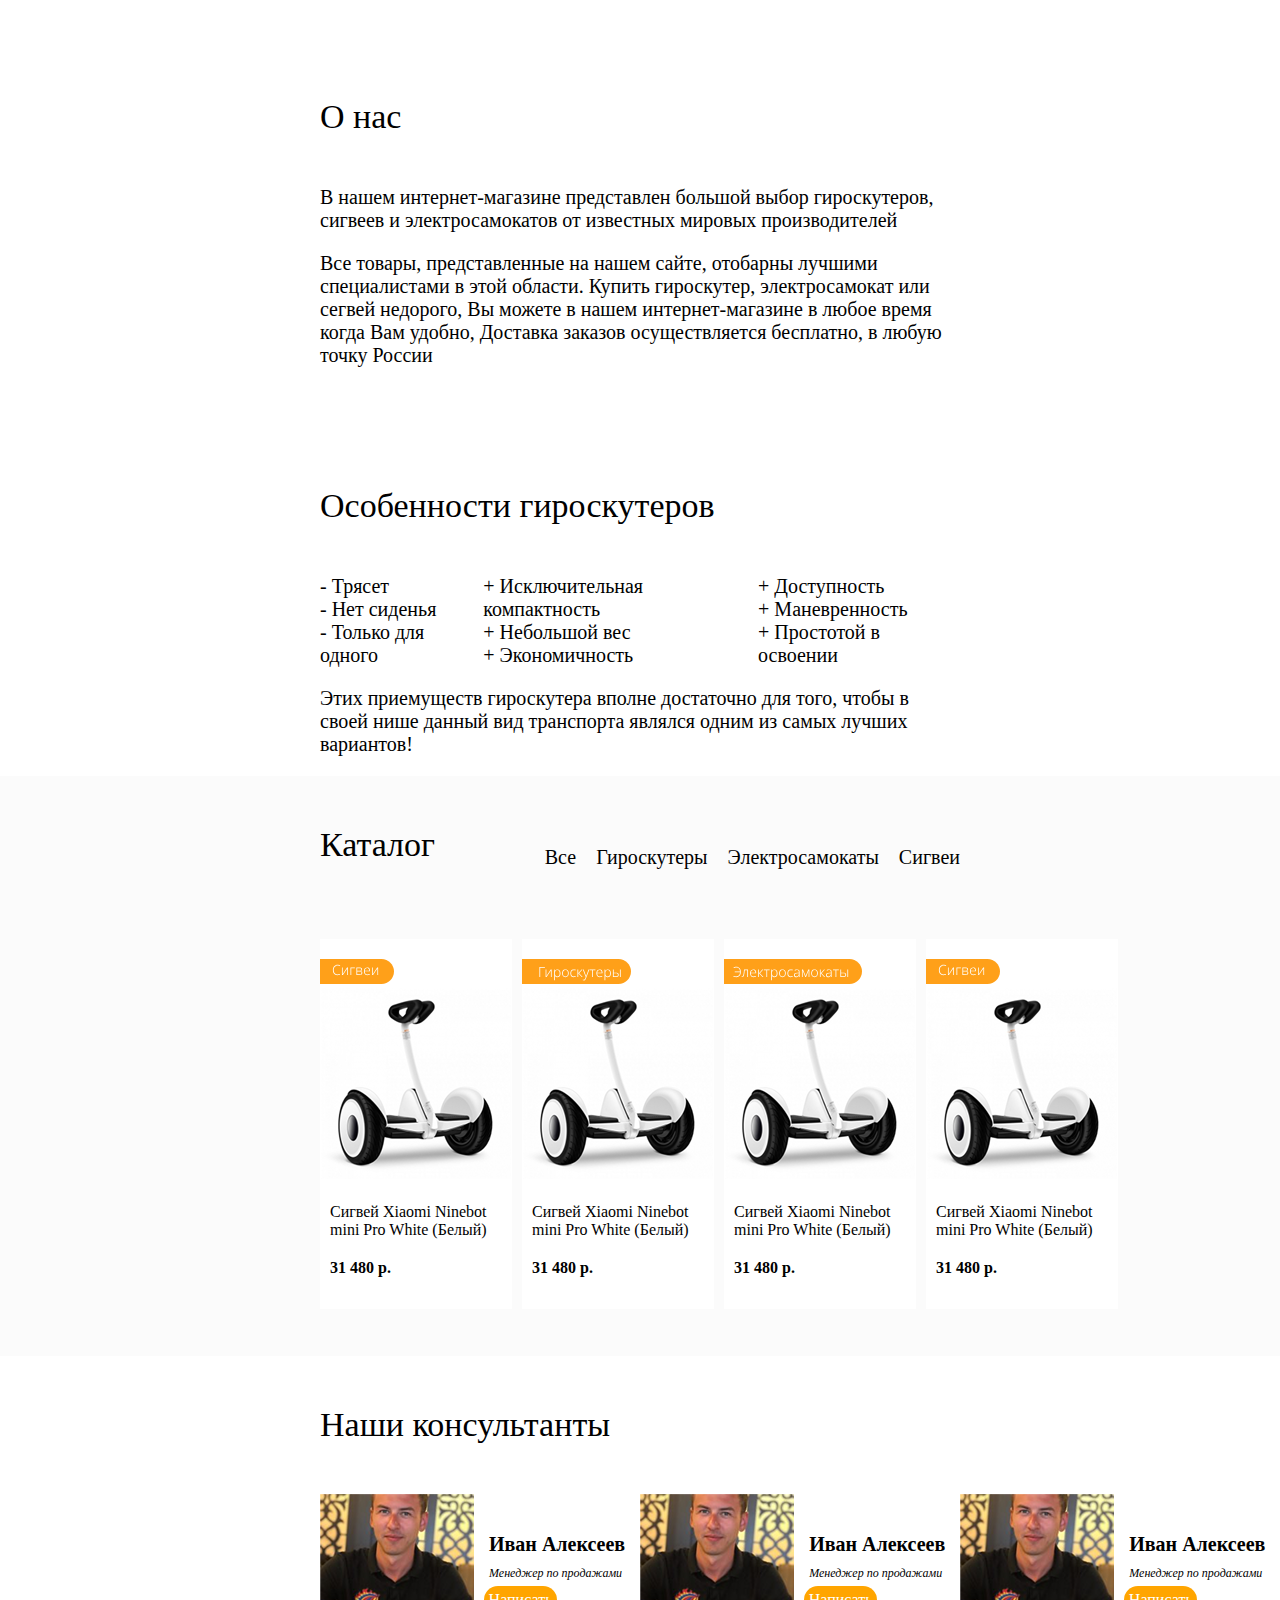
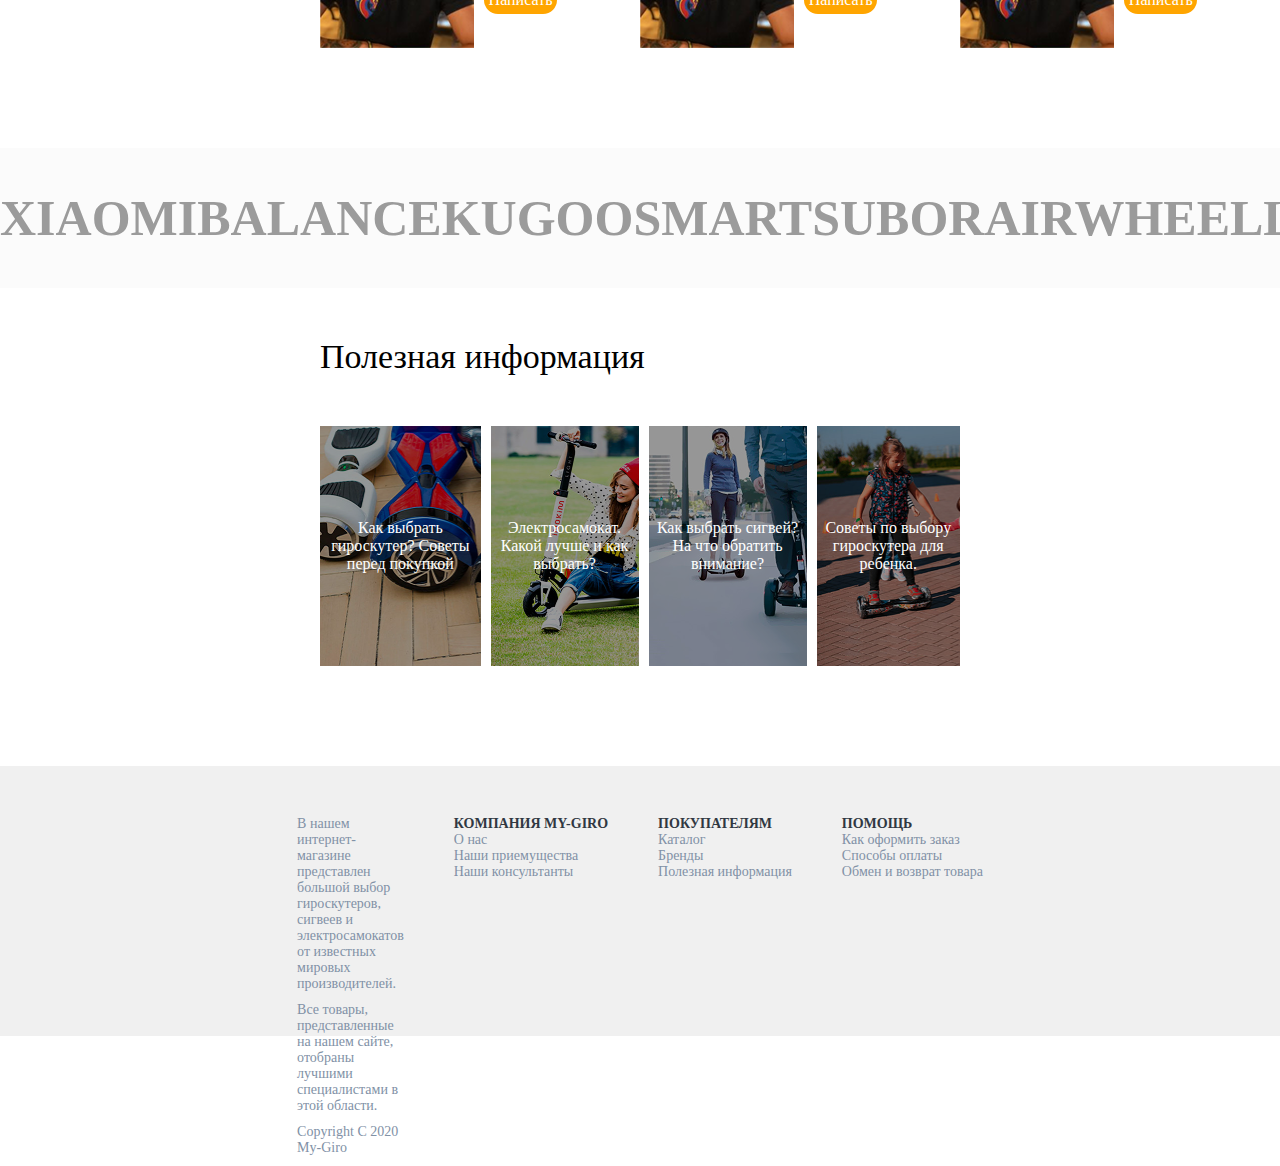
<file: -123-main/index.html>
<!DOCTYPE html>
<html lang="ru">
<head>
    <meta charset="UTF-8">
    <meta name="viewport" content="width=device-width, initial-scale=1.0">
    <title>My Giro</title>
    <link href="css/style.css" rel="stylesheet">
</head>
<body>

    <header>
        <section class="header_up">
            <div class="header_up_left">
                <p>Мы Всегда рады помочь по телефону +7 923 396 9013 </p>
            </div>

            <div class="header_up_right">
                <div>
                    <p>Заказать звонок</p>
                </div>
            </div>
        </section>

        <section class="header_down">
            <div class="header_down_left">
                <h2>My-Giro</h2>
            </div>

            <div class="header_down_right">
                <a href="#1">
                    ПРИЕМУЩЕСТВА
                </a>

                <a href="#2">
                    О НАС
                </a>

                <a href="#3">
                    ОСОБЕННОСТИ
                </a>

                <a href="#4">
                    КАТАЛОГ
                </a>

                <a href="#5">
                    КОМАНДА
                </a>

                <a href="#6">
                   БРЕНДЫ
                </a>

                <a href="#7">
                    ПОЛЕЗНОЕ
                </a>
            </div>
        </section>
    
        <div class="photo-div">
            <div class="photo-div-center">
                <h1>
                    My-Giro
                </h1>

                <p>
                    Крупнейший интернет-магазин гироскутеров, сигвеев и электросамокатов от известных мировых производителей
                </p>

                <div class="catalog-btn">
                    <p>В каталоге</p>
                </div>
            </div>
            
        </div>
    </header>

    <main>
        <div class="class" id="1">
            
            <div class="poligon">
                <h1 >Наши приемущества</h1>
                <svg class="poligone" width="66" height="20" viewBox="0 0 66 20" fill="none" xmlns="http://www.w3.org/2000/svg">

                    <path id="poligone_left" d="M2.76953 9.55664L17.7695 1.76172L18.5 1.38281V18.6172L17.7695 18.2383L2.76953 10.4434L1.91602 10L2.76953 9.55664Z" fill="white" stroke="black"/>
                    <path id="poligone_right" d="M63.2305 9.76172L48.2305 1.96777L47.5 1.58789V18.8232L48.2305 18.4434L63.2305 10.6494L64.084 10.2061L63.2305 9.76172Z" fill="white" stroke="black"/>
                </svg>
            </div>

            <div class="div-catalog">
                <div class="div-img">
                    <img src="image/100-kachestvo 1.png">
                    <p>ГАРАНТИЯ КАЧЕСТВА</p>
                </div>

                <div class="div-img">
                    <img src="image/bistraya-dostavka 1.png"">
                    <p>БЫСТРАЯ ДОСТАВКА</p>
                </div>

                <div class="div-img">
                    <img src="image/bolshoy-assortiment 1.png">
                    <p>БОЛЬШОЙ АССОРТИМЕНТ</p>
                </div>

                <div class="div-img">
                    <img src="image/consultant 1.png">
                    <p>ОНЛАЙН-КОНСУЛЬТАНТ</p>
                </div>

                
            </div>
        </div>

        <div class="rassilka" >
            <div>
                <p>Подпишитесь на нашу рассылку и оставайтесь в курсе событий</p>
                <div class="input_div">
                    <input type="text" class="input_rassilka" placeholder="Имя">
                    <input type="text" class="input_rassilka" placeholder="Email">
                    <button>Подписаться</button>
                </div>
            </div>
        </div>

        <div class="Onas_cont" id="2">
            <div class="Onas">
                <h2>
                    О нас
                </h2>
    
                <p>
                    В нашем интернет-магазине представлен большой выбор гироскутеров, 
                    сигвеев и электросамокатов от известных мировых производителей
                </p>
    
                <p>
                    Все товары, представленные на нашем сайте, 
                    отобарны лучшими специалистами в этой области. 
                    Купить гироскутер, электросамокат или сегвей недорого, 
                    Вы можете в нашем интернет-магазине в любое время когда 
                    Вам удобно, Доставка заказов осуществляется бесплатно, 
                    в любую точку России
                </p>
            </div>
        <div class="Osob_cont" id="3">
            <div class="Osob">
                <h2  >
                    Особенности гироскутеров
                </h2>

                <div class="spis">
                    <ul >
                        <li class="minus"> Трясет</li>
                        <li class="minus"> Нет сиденья</li>
                        <li class="minus"> Только для одного</li>
                    </ul>
                    <ul>
                        <li class="plus"> Исключительная компактность</li>
                        <li class="plus"> Небольшой вес</li>
                        <li class="plus"> Экономичность</li>
                    </ul>
                    <ul>
                        <li class="plus"> Доступность</li>
                        <li class="plus"> Маневренность</li>
                        <li class="plus"> Простотой в освоении</li>
                    </ul>
                </div>

                <p>Этих приемуществ гироскутера вполне достаточно для того, чтобы в своей нише данный вид транспорта являлся одним из самых лучших вариантов!</p>
            </div>
        </div>

        <div class="catalog-cont" id="4">
            <div class="catalog1">
                <div class="catalog">
                    <h2>
                        Каталог
                    <h2>
                    <nav class="navigation">
    
                        
    
                        <span>
                            <p class="p">Все</p>
                        </span>

                        <span>
                            <p class="p">
                                Гироскутеры
                            </p>
                        </span>
    
                        <p class="p">
                            Электросамокаты
                        </p>
    
                        <p class="p">
                            Сигвеи
                        </p>
                    </nav>
                </div>
    
                    <section class="catalog-card">
    
                        <div class="card">
                            
                            <div class="block-name">
                                <svg class="svg"width="74" height="25" viewBox="0 0 74 25" fill="none" xmlns="http://www.w3.org/2000/svg">
                                    <path d="M0 0H61.5C68.4036 0 74 5.59644 74 12.5C74 19.4036 68.4036 25 61.5 25H0V0Z" fill="#FFA019"/>
                                    <path d="M17.656 6.592C17.04 6.592 16.4847 6.69933 15.99 6.914C15.5047 7.11933 15.094 7.418 14.758 7.81C14.422 8.19267 14.1653 8.65467 13.988 9.196C13.8107 9.728 13.722 10.3207 13.722 10.974C13.722 11.87 13.862 12.654 14.142 13.326C14.422 13.9887 14.842 14.502 15.402 14.866C15.9713 15.23 16.676 15.412 17.516 15.412C18.0013 15.412 18.4493 15.3747 18.86 15.3C19.2707 15.2253 19.6487 15.132 19.994 15.02V15.72C19.658 15.8507 19.28 15.9533 18.86 16.028C18.4493 16.1027 17.9687 16.14 17.418 16.14C16.4193 16.14 15.5793 15.9253 14.898 15.496C14.226 15.0667 13.7173 14.4647 13.372 13.69C13.036 12.9153 12.868 12.01 12.868 10.974C12.868 10.2367 12.9753 9.55533 13.19 8.93C13.4047 8.30467 13.7173 7.76333 14.128 7.306C14.5387 6.84867 15.038 6.494 15.626 6.242C16.2233 5.99 16.9047 5.864 17.67 5.864C18.146 5.864 18.6033 5.91067 19.042 6.004C19.49 6.09733 19.9053 6.23267 20.288 6.41L19.966 7.124C19.6113 6.94667 19.238 6.816 18.846 6.732C18.4633 6.63867 18.0667 6.592 17.656 6.592ZM22.7107 13.746C22.7107 13.8393 22.7107 13.9467 22.7107 14.068C22.7107 14.1893 22.706 14.3153 22.6967 14.446C22.6967 14.5673 22.692 14.6887 22.6827 14.81C22.6733 14.922 22.6687 15.0293 22.6687 15.132L27.0227 8.552H28.0027V16H27.2467V10.806C27.2467 10.666 27.2467 10.512 27.2467 10.344C27.2467 10.176 27.2513 10.008 27.2607 9.84C27.27 9.672 27.2747 9.52733 27.2747 9.406L22.9207 16H21.9547V8.552H22.7107V13.746ZM34.8822 8.552V9.238H31.2702V16H30.4722V8.552H34.8822ZM42.0482 10.372C42.0482 10.8387 41.9222 11.2073 41.6702 11.478C41.4182 11.7487 41.0868 11.9353 40.6762 12.038V12.08C41.1615 12.1547 41.5582 12.3367 41.8662 12.626C42.1742 12.906 42.3282 13.3213 42.3282 13.872C42.3282 14.1987 42.2722 14.4927 42.1602 14.754C42.0482 15.0153 41.8802 15.2393 41.6562 15.426C41.4322 15.6127 41.1475 15.7573 40.8022 15.86C40.4568 15.9533 40.0462 16 39.5702 16H36.3922V8.552H39.5002C40.0508 8.552 40.5128 8.622 40.8862 8.762C41.2688 8.89267 41.5582 9.09333 41.7542 9.364C41.9502 9.63467 42.0482 9.97067 42.0482 10.372ZM41.5022 13.872C41.5022 13.3587 41.3248 12.99 40.9702 12.766C40.6248 12.542 40.1022 12.43 39.4022 12.43H37.1902V15.328H39.4582C40.1395 15.328 40.6482 15.2113 40.9842 14.978C41.3295 14.7447 41.5022 14.376 41.5022 13.872ZM41.2362 10.456C41.2362 10.064 41.1008 9.76533 40.8302 9.56C40.5595 9.34533 40.0975 9.238 39.4442 9.238H37.1902V11.744H39.3462C39.9902 11.744 40.4662 11.6367 40.7742 11.422C41.0822 11.2073 41.2362 10.8853 41.2362 10.456ZM47.1632 8.412C47.8072 8.412 48.3392 8.56133 48.7592 8.86C49.1885 9.14933 49.5105 9.55067 49.7252 10.064C49.9492 10.5773 50.0612 11.17 50.0612 11.842V12.374H44.7412C44.7412 13.3727 44.9699 14.1333 45.4272 14.656C45.8939 15.1787 46.5519 15.44 47.4012 15.44C47.8679 15.44 48.2739 15.4027 48.6192 15.328C48.9645 15.2533 49.3425 15.1227 49.7532 14.936V15.664C49.3799 15.832 49.0112 15.9533 48.6472 16.028C48.2832 16.1027 47.8585 16.14 47.3732 16.14C46.6359 16.14 46.0059 15.986 45.4832 15.678C44.9699 15.37 44.5779 14.9313 44.3072 14.362C44.0459 13.7833 43.9152 13.1113 43.9152 12.346C43.9152 11.5807 44.0412 10.904 44.2932 10.316C44.5452 9.728 44.9139 9.266 45.3992 8.93C45.8845 8.58467 46.4725 8.412 47.1632 8.412ZM47.1632 9.084C46.4725 9.084 45.9172 9.31267 45.4972 9.77C45.0772 10.218 44.8299 10.8667 44.7552 11.716H49.2352C49.2352 11.1933 49.1605 10.736 49.0112 10.344C48.8619 9.952 48.6332 9.644 48.3252 9.42C48.0265 9.196 47.6392 9.084 47.1632 9.084ZM52.8298 13.746C52.8298 13.8393 52.8298 13.9467 52.8298 14.068C52.8298 14.1893 52.8251 14.3153 52.8158 14.446C52.8158 14.5673 52.8111 14.6887 52.8018 14.81C52.7925 14.922 52.7878 15.0293 52.7878 15.132L57.1418 8.552H58.1218V16H57.3658V10.806C57.3658 10.666 57.3658 10.512 57.3658 10.344C57.3658 10.176 57.3705 10.008 57.3798 9.84C57.3891 9.672 57.3938 9.52733 57.3938 9.406L53.0398 16H52.0738V8.552H52.8298V13.746Z" fill="white"/>
                                    </svg>
                                
                            </div>

                            <img src="image/Сигвей.png">

                           
                                

                            <p>
                                Сигвей Xiaomi Ninebot mini Pro White (Белый)
                            </p>

                            <p class="price">
                                31 480 р.
                            <p>
                        </div>
    
                        <div class="card">

                            <svg class="svg" width="109" height="25" viewBox="0 0 109 25" fill="none" xmlns="http://www.w3.org/2000/svg">
                                <path d="M0 0H96.5C103.404 0 109 5.59644 109 12.5C109 19.4036 103.404 25 96.5 25H0V0Z" fill="#FFA019"/>
                                <path d="M22.902 8.004V8.732H18.212V18H17.4V8.004H22.902ZM24.3728 15.746C24.3728 15.8393 24.3728 15.9467 24.3728 16.068C24.3728 16.1893 24.3681 16.3153 24.3588 16.446C24.3588 16.5673 24.3541 16.6887 24.3448 16.81C24.3354 16.922 24.3308 17.0293 24.3308 17.132L28.6848 10.552H29.6648V18H28.9088V12.806C28.9088 12.666 28.9088 12.512 28.9088 12.344C28.9088 12.176 28.9134 12.008 28.9228 11.84C28.9321 11.672 28.9368 11.5273 28.9368 11.406L24.5828 18H23.6168V10.552H24.3728V15.746ZM35.4663 10.412C36.4183 10.412 37.1603 10.734 37.6923 11.378C38.2337 12.022 38.5043 12.974 38.5043 14.234C38.5043 15.074 38.3783 15.788 38.1263 16.376C37.8743 16.9547 37.515 17.3933 37.0483 17.692C36.591 17.9907 36.0403 18.14 35.3963 18.14C34.9577 18.14 34.575 18.0747 34.2483 17.944C33.9217 17.8133 33.651 17.6407 33.4363 17.426C33.2217 17.2113 33.0537 16.9733 32.9323 16.712H32.8763C32.895 16.9453 32.909 17.202 32.9183 17.482C32.9277 17.7527 32.9323 18.0047 32.9323 18.238V21.304H32.1343V10.552H32.7923L32.8903 11.952H32.9323C33.0537 11.6813 33.2263 11.4293 33.4503 11.196C33.6743 10.9627 33.9497 10.776 34.2763 10.636C34.6123 10.4867 35.009 10.412 35.4663 10.412ZM35.3543 11.098C34.8037 11.098 34.351 11.2147 33.9963 11.448C33.6417 11.6813 33.3757 12.0267 33.1983 12.484C33.021 12.932 32.9323 13.4873 32.9323 14.15V14.29C32.9323 14.99 33.0163 15.578 33.1843 16.054C33.3617 16.5207 33.623 16.8707 33.9683 17.104C34.323 17.3373 34.7663 17.454 35.2983 17.454C35.821 17.454 36.255 17.328 36.6003 17.076C36.955 16.8147 37.221 16.446 37.3983 15.97C37.585 15.4847 37.6783 14.906 37.6783 14.234C37.6783 13.2167 37.487 12.442 37.1043 11.91C36.7217 11.3687 36.1383 11.098 35.3543 11.098ZM46.7452 14.276C46.7452 14.8547 46.6705 15.382 46.5212 15.858C46.3812 16.3247 46.1665 16.7307 45.8772 17.076C45.5972 17.412 45.2472 17.6733 44.8272 17.86C44.4072 18.0467 43.9265 18.14 43.3852 18.14C42.8719 18.14 42.4099 18.0513 41.9992 17.874C41.5979 17.6873 41.2525 17.426 40.9632 17.09C40.6739 16.7447 40.4545 16.334 40.3052 15.858C40.1559 15.382 40.0812 14.8547 40.0812 14.276C40.0812 13.464 40.2119 12.7733 40.4732 12.204C40.7439 11.6253 41.1312 11.182 41.6352 10.874C42.1485 10.566 42.7552 10.412 43.4552 10.412C44.1645 10.412 44.7619 10.5753 45.2472 10.902C45.7419 11.2193 46.1152 11.6673 46.3672 12.246C46.6192 12.8247 46.7452 13.5013 46.7452 14.276ZM40.9072 14.276C40.9072 14.9107 40.9959 15.4707 41.1732 15.956C41.3505 16.432 41.6259 16.8007 41.9992 17.062C42.3725 17.3233 42.8392 17.454 43.3992 17.454C43.9779 17.454 44.4539 17.3233 44.8272 17.062C45.2005 16.7913 45.4759 16.418 45.6532 15.942C45.8305 15.4567 45.9192 14.9013 45.9192 14.276C45.9192 13.6507 45.8352 13.1 45.6672 12.624C45.4992 12.148 45.2332 11.7747 44.8692 11.504C44.5052 11.2333 44.0292 11.098 43.4412 11.098C42.5919 11.098 41.9572 11.378 41.5372 11.938C41.1172 12.498 40.9072 13.2773 40.9072 14.276ZM51.755 18.14C51.027 18.14 50.4063 17.9907 49.893 17.692C49.389 17.384 49.0017 16.9453 48.731 16.376C48.4697 15.8067 48.339 15.1207 48.339 14.318C48.339 13.478 48.4883 12.7687 48.787 12.19C49.095 11.6113 49.515 11.1727 50.047 10.874C50.579 10.566 51.2043 10.412 51.923 10.412C52.2777 10.412 52.609 10.4493 52.917 10.524C53.2343 10.5893 53.5143 10.678 53.757 10.79L53.547 11.462C53.295 11.3593 53.0243 11.28 52.735 11.224C52.4457 11.1587 52.1703 11.126 51.909 11.126C51.3117 11.126 50.8077 11.2567 50.397 11.518C49.9957 11.77 49.6877 12.134 49.473 12.61C49.2677 13.086 49.165 13.6553 49.165 14.318C49.165 14.934 49.2537 15.48 49.431 15.956C49.6177 16.4227 49.9023 16.7867 50.285 17.048C50.6677 17.3093 51.1577 17.44 51.755 17.44C52.119 17.44 52.4597 17.4027 52.777 17.328C53.1037 17.2533 53.4023 17.1553 53.673 17.034V17.762C53.4303 17.8647 53.1503 17.9533 52.833 18.028C52.5157 18.1027 52.1563 18.14 51.755 18.14ZM59.5472 10.552H60.4572L57.1252 14.164L60.6672 18H59.7012L56.2292 14.234V18H55.4312V10.552H56.2292V14.178L59.5472 10.552ZM60.8164 10.552H61.6704L63.4344 15.186C63.5371 15.4567 63.6304 15.7087 63.7144 15.942C63.7984 16.1753 63.8731 16.3947 63.9384 16.6C64.0037 16.796 64.0597 16.978 64.1064 17.146H64.1484C64.2137 16.9313 64.3024 16.656 64.4144 16.32C64.5264 15.9747 64.6571 15.6013 64.8064 15.2L66.5424 10.552H67.3964L64.0364 19.33C63.8684 19.7593 63.6817 20.128 63.4764 20.436C63.2711 20.744 63.0284 20.9773 62.7484 21.136C62.4684 21.304 62.1324 21.388 61.7404 21.388C61.5631 21.388 61.3997 21.374 61.2504 21.346C61.1104 21.3273 60.9751 21.2993 60.8444 21.262V20.59C60.9657 20.618 61.0871 20.6413 61.2084 20.66C61.3391 20.688 61.4837 20.702 61.6424 20.702C61.9037 20.702 62.1324 20.646 62.3284 20.534C62.5244 20.4313 62.6971 20.268 62.8464 20.044C62.9957 19.8293 63.1311 19.5587 63.2524 19.232L63.7424 17.972L60.8164 10.552ZM73.4269 11.238H70.9209V18H70.1369V11.238H67.6449V10.552H73.4269V11.238ZM77.6183 10.412C78.2623 10.412 78.7943 10.5613 79.2143 10.86C79.6436 11.1493 79.9656 11.5507 80.1803 12.064C80.4043 12.5773 80.5163 13.17 80.5163 13.842V14.374H75.1963C75.1963 15.3727 75.4249 16.1333 75.8823 16.656C76.3489 17.1787 77.0069 17.44 77.8563 17.44C78.3229 17.44 78.7289 17.4027 79.0743 17.328C79.4196 17.2533 79.7976 17.1227 80.2083 16.936V17.664C79.8349 17.832 79.4663 17.9533 79.1023 18.028C78.7383 18.1027 78.3136 18.14 77.8283 18.14C77.0909 18.14 76.4609 17.986 75.9383 17.678C75.4249 17.37 75.0329 16.9313 74.7623 16.362C74.5009 15.7833 74.3703 15.1113 74.3703 14.346C74.3703 13.5807 74.4963 12.904 74.7483 12.316C75.0003 11.728 75.3689 11.266 75.8543 10.93C76.3396 10.5847 76.9276 10.412 77.6183 10.412ZM77.6183 11.084C76.9276 11.084 76.3723 11.3127 75.9523 11.77C75.5323 12.218 75.2849 12.8667 75.2103 13.716H79.6903C79.6903 13.1933 79.6156 12.736 79.4663 12.344C79.3169 11.952 79.0883 11.644 78.7803 11.42C78.4816 11.196 78.0943 11.084 77.6183 11.084ZM85.8609 10.412C86.8129 10.412 87.5549 10.734 88.0869 11.378C88.6282 12.022 88.8989 12.974 88.8989 14.234C88.8989 15.074 88.7729 15.788 88.5209 16.376C88.2689 16.9547 87.9095 17.3933 87.4429 17.692C86.9855 17.9907 86.4349 18.14 85.7909 18.14C85.3522 18.14 84.9695 18.0747 84.6429 17.944C84.3162 17.8133 84.0455 17.6407 83.8309 17.426C83.6162 17.2113 83.4482 16.9733 83.3269 16.712H83.2709C83.2895 16.9453 83.3035 17.202 83.3129 17.482C83.3222 17.7527 83.3269 18.0047 83.3269 18.238V21.304H82.5289V10.552H83.1869L83.2849 11.952H83.3269C83.4482 11.6813 83.6209 11.4293 83.8449 11.196C84.0689 10.9627 84.3442 10.776 84.6709 10.636C85.0069 10.4867 85.4035 10.412 85.8609 10.412ZM85.7489 11.098C85.1982 11.098 84.7455 11.2147 84.3909 11.448C84.0362 11.6813 83.7702 12.0267 83.5929 12.484C83.4155 12.932 83.3269 13.4873 83.3269 14.15V14.29C83.3269 14.99 83.4109 15.578 83.5789 16.054C83.7562 16.5207 84.0175 16.8707 84.3629 17.104C84.7175 17.3373 85.1609 17.454 85.6929 17.454C86.2155 17.454 86.6495 17.328 86.9949 17.076C87.3495 16.8147 87.6155 16.446 87.7929 15.97C87.9795 15.4847 88.0729 14.906 88.0729 14.234C88.0729 13.2167 87.8815 12.442 87.4989 11.91C87.1162 11.3687 86.5329 11.098 85.7489 11.098ZM90.9097 18V10.552H91.7077V13.674H94.1297C94.7271 13.674 95.2171 13.758 95.5997 13.926C95.9824 14.0847 96.2624 14.3227 96.4397 14.64C96.6264 14.948 96.7197 15.3213 96.7197 15.76C96.7197 16.2267 96.6217 16.628 96.4257 16.964C96.2391 17.3 95.9451 17.5567 95.5437 17.734C95.1424 17.9113 94.6291 18 94.0037 18H90.9097ZM93.9197 17.328C94.5917 17.328 95.0957 17.2067 95.4317 16.964C95.7677 16.712 95.9357 16.32 95.9357 15.788C95.9357 15.2933 95.7771 14.934 95.4597 14.71C95.1424 14.4767 94.6664 14.36 94.0317 14.36H91.7077V17.328H93.9197ZM97.9237 18V10.552H98.7217V18H97.9237Z" fill="white"/>
                                </svg>


                            <img src="image/Сигвей.png">

                            <p>
                                Сигвей Xiaomi Ninebot mini Pro White (Белый)
                            </p>

                            <p class="price">
                                31 480 р.
                            <p>
                        </div>
    
                        <div class="card">

                            <svg class="svg" width="138" height="25" viewBox="0 0 138 25" fill="none" xmlns="http://www.w3.org/2000/svg">
                                <path d="M0 0H125.5C132.404 0 138 5.59644 138 12.5C138 19.4036 132.404 25 125.5 25H0V0Z" fill="#FFA019"/>
                                <path d="M12.22 8.592C11.7907 8.592 11.366 8.63867 10.946 8.732C10.5353 8.82533 10.1527 8.95133 9.798 9.11L9.476 8.41C9.85867 8.242 10.288 8.11133 10.764 8.018C11.24 7.91533 11.7253 7.864 12.22 7.864C12.9947 7.864 13.6713 7.98067 14.25 8.214C14.8287 8.44733 15.3047 8.78333 15.678 9.222C16.0607 9.66067 16.3453 10.188 16.532 10.804C16.728 11.42 16.826 12.1107 16.826 12.876C16.826 13.94 16.644 14.8687 16.28 15.662C15.916 16.446 15.3793 17.0573 14.67 17.496C13.97 17.9253 13.102 18.14 12.066 18.14C11.4967 18.14 11.002 18.1027 10.582 18.028C10.1713 17.9627 9.79333 17.8647 9.448 17.734V17.006C9.812 17.118 10.1993 17.216 10.61 17.3C11.0207 17.3747 11.4733 17.412 11.968 17.412C12.612 17.412 13.1813 17.314 13.676 17.118C14.1707 16.922 14.586 16.642 14.922 16.278C15.258 15.9047 15.5147 15.4567 15.692 14.934C15.8693 14.402 15.9627 13.8093 15.972 13.156H10.736V12.442H15.972C15.944 11.8353 15.8413 11.294 15.664 10.818C15.4867 10.342 15.2393 9.94067 14.922 9.614C14.6047 9.278 14.222 9.026 13.774 8.858C13.326 8.68067 12.808 8.592 12.22 8.592ZM24.0406 18H23.2426V11.238H20.7226C20.6293 12.414 20.5219 13.4313 20.4006 14.29C20.2793 15.1487 20.1206 15.858 19.9246 16.418C19.7379 16.978 19.4999 17.3933 19.2106 17.664C18.9306 17.9347 18.5899 18.07 18.1886 18.07C18.0673 18.07 17.9599 18.0653 17.8666 18.056C17.7733 18.0467 17.6939 18.0327 17.6286 18.014V17.37C17.6846 17.3887 17.7453 17.4027 17.8106 17.412C17.8759 17.4213 17.9599 17.426 18.0626 17.426C18.2866 17.426 18.4873 17.3373 18.6646 17.16C18.8513 16.9827 19.0146 16.7167 19.1546 16.362C19.2946 16.0073 19.4159 15.5593 19.5186 15.018C19.6306 14.4673 19.7239 13.8233 19.7986 13.086C19.8826 12.3393 19.9573 11.4947 20.0226 10.552H24.0406V18ZM29.3155 10.412C29.9595 10.412 30.4915 10.5613 30.9115 10.86C31.3409 11.1493 31.6629 11.5507 31.8775 12.064C32.1015 12.5773 32.2135 13.17 32.2135 13.842V14.374H26.8935C26.8935 15.3727 27.1222 16.1333 27.5795 16.656C28.0462 17.1787 28.7042 17.44 29.5535 17.44C30.0202 17.44 30.4262 17.4027 30.7715 17.328C31.1169 17.2533 31.4949 17.1227 31.9055 16.936V17.664C31.5322 17.832 31.1635 17.9533 30.7995 18.028C30.4355 18.1027 30.0109 18.14 29.5255 18.14C28.7882 18.14 28.1582 17.986 27.6355 17.678C27.1222 17.37 26.7302 16.9313 26.4595 16.362C26.1982 15.7833 26.0675 15.1113 26.0675 14.346C26.0675 13.5807 26.1935 12.904 26.4455 12.316C26.6975 11.728 27.0662 11.266 27.5515 10.93C28.0369 10.5847 28.6249 10.412 29.3155 10.412ZM29.3155 11.084C28.6249 11.084 28.0695 11.3127 27.6495 11.77C27.2295 12.218 26.9822 12.8667 26.9075 13.716H31.3875C31.3875 13.1933 31.3129 12.736 31.1635 12.344C31.0142 11.952 30.7855 11.644 30.4775 11.42C30.1789 11.196 29.7915 11.084 29.3155 11.084ZM38.3421 10.552H39.2521L35.9201 14.164L39.4621 18H38.4961L35.0241 14.234V18H34.2261V10.552H35.0241V14.178L38.3421 10.552ZM45.6593 11.238H43.1533V18H42.3693V11.238H39.8773V10.552H45.6593V11.238ZM50.5054 10.412C51.4574 10.412 52.1994 10.734 52.7314 11.378C53.2727 12.022 53.5434 12.974 53.5434 14.234C53.5434 15.074 53.4174 15.788 53.1654 16.376C52.9134 16.9547 52.5541 17.3933 52.0874 17.692C51.6301 17.9907 51.0794 18.14 50.4354 18.14C49.9967 18.14 49.6141 18.0747 49.2874 17.944C48.9607 17.8133 48.6901 17.6407 48.4754 17.426C48.2607 17.2113 48.0927 16.9733 47.9714 16.712H47.9154C47.9341 16.9453 47.9481 17.202 47.9574 17.482C47.9667 17.7527 47.9714 18.0047 47.9714 18.238V21.304H47.1734V10.552H47.8314L47.9294 11.952H47.9714C48.0927 11.6813 48.2654 11.4293 48.4894 11.196C48.7134 10.9627 48.9887 10.776 49.3154 10.636C49.6514 10.4867 50.0481 10.412 50.5054 10.412ZM50.3934 11.098C49.8427 11.098 49.3901 11.2147 49.0354 11.448C48.6807 11.6813 48.4147 12.0267 48.2374 12.484C48.0601 12.932 47.9714 13.4873 47.9714 14.15V14.29C47.9714 14.99 48.0554 15.578 48.2234 16.054C48.4007 16.5207 48.6621 16.8707 49.0074 17.104C49.3621 17.3373 49.8054 17.454 50.3374 17.454C50.8601 17.454 51.2941 17.328 51.6394 17.076C51.9941 16.8147 52.2601 16.446 52.4374 15.97C52.6241 15.4847 52.7174 14.906 52.7174 14.234C52.7174 13.2167 52.5261 12.442 52.1434 11.91C51.7607 11.3687 51.1774 11.098 50.3934 11.098ZM61.7843 14.276C61.7843 14.8547 61.7096 15.382 61.5603 15.858C61.4203 16.3247 61.2056 16.7307 60.9163 17.076C60.6363 17.412 60.2863 17.6733 59.8663 17.86C59.4463 18.0467 58.9656 18.14 58.4243 18.14C57.9109 18.14 57.4489 18.0513 57.0383 17.874C56.6369 17.6873 56.2916 17.426 56.0023 17.09C55.7129 16.7447 55.4936 16.334 55.3443 15.858C55.1949 15.382 55.1203 14.8547 55.1203 14.276C55.1203 13.464 55.2509 12.7733 55.5123 12.204C55.7829 11.6253 56.1703 11.182 56.6743 10.874C57.1876 10.566 57.7943 10.412 58.4943 10.412C59.2036 10.412 59.8009 10.5753 60.2863 10.902C60.7809 11.2193 61.1543 11.6673 61.4063 12.246C61.6583 12.8247 61.7843 13.5013 61.7843 14.276ZM55.9463 14.276C55.9463 14.9107 56.0349 15.4707 56.2123 15.956C56.3896 16.432 56.6649 16.8007 57.0383 17.062C57.4116 17.3233 57.8783 17.454 58.4383 17.454C59.0169 17.454 59.4929 17.3233 59.8663 17.062C60.2396 16.7913 60.5149 16.418 60.6923 15.942C60.8696 15.4567 60.9583 14.9013 60.9583 14.276C60.9583 13.6507 60.8743 13.1 60.7063 12.624C60.5383 12.148 60.2723 11.7747 59.9083 11.504C59.5443 11.2333 59.0683 11.098 58.4803 11.098C57.6309 11.098 56.9963 11.378 56.5763 11.938C56.1563 12.498 55.9463 13.2773 55.9463 14.276ZM66.7941 18.14C66.0661 18.14 65.4454 17.9907 64.9321 17.692C64.4281 17.384 64.0407 16.9453 63.7701 16.376C63.5087 15.8067 63.3781 15.1207 63.3781 14.318C63.3781 13.478 63.5274 12.7687 63.8261 12.19C64.1341 11.6113 64.5541 11.1727 65.0861 10.874C65.6181 10.566 66.2434 10.412 66.9621 10.412C67.3167 10.412 67.6481 10.4493 67.9561 10.524C68.2734 10.5893 68.5534 10.678 68.7961 10.79L68.5861 11.462C68.3341 11.3593 68.0634 11.28 67.7741 11.224C67.4847 11.1587 67.2094 11.126 66.9481 11.126C66.3507 11.126 65.8467 11.2567 65.4361 11.518C65.0347 11.77 64.7267 12.134 64.5121 12.61C64.3067 13.086 64.2041 13.6553 64.2041 14.318C64.2041 14.934 64.2927 15.48 64.4701 15.956C64.6567 16.4227 64.9414 16.7867 65.3241 17.048C65.7067 17.3093 66.1967 17.44 66.7941 17.44C67.1581 17.44 67.4987 17.4027 67.8161 17.328C68.1427 17.2533 68.4414 17.1553 68.7121 17.034V17.762C68.4694 17.8647 68.1894 17.9533 67.8721 18.028C67.5547 18.1027 67.1954 18.14 66.7941 18.14ZM73.1023 10.426C73.9423 10.426 74.5676 10.6313 74.9783 11.042C75.3889 11.4527 75.5943 12.106 75.5943 13.002V18H74.9923L74.8523 16.74H74.8103C74.6329 17.02 74.4276 17.2673 74.1943 17.482C73.9703 17.6873 73.6949 17.8507 73.3683 17.972C73.0509 18.084 72.6589 18.14 72.1923 18.14C71.7256 18.14 71.3196 18.0607 70.9743 17.902C70.6289 17.734 70.3629 17.496 70.1763 17.188C69.9896 16.88 69.8963 16.502 69.8963 16.054C69.8963 15.3167 70.1996 14.7567 70.8063 14.374C71.4129 13.982 72.2949 13.758 73.4523 13.702L74.8103 13.646V13.114C74.8103 12.3767 74.6609 11.8587 74.3623 11.56C74.0729 11.252 73.6389 11.098 73.0603 11.098C72.6776 11.098 72.3089 11.1493 71.9543 11.252C71.6089 11.3453 71.2589 11.4807 70.9043 11.658L70.6523 11.028C70.9976 10.8507 71.3803 10.706 71.8003 10.594C72.2203 10.482 72.6543 10.426 73.1023 10.426ZM73.5363 14.29C72.5936 14.3367 71.8889 14.5047 71.4223 14.794C70.9556 15.074 70.7223 15.4987 70.7223 16.068C70.7223 16.5253 70.8669 16.8753 71.1563 17.118C71.4456 17.3513 71.8376 17.468 72.3323 17.468C73.1256 17.468 73.7323 17.2487 74.1523 16.81C74.5816 16.3713 74.8009 15.7553 74.8103 14.962V14.234L73.5363 14.29ZM85.3681 10.552V18H84.6261V12.764C84.6261 12.568 84.6308 12.3767 84.6401 12.19C84.6495 11.994 84.6588 11.7933 84.6681 11.588H84.6401L81.9941 18H81.3081L78.6901 11.574H78.6481C78.6668 11.7793 78.6761 11.98 78.6761 12.176C78.6761 12.372 78.6761 12.582 78.6761 12.806V18H77.9481V10.552H79.0261L81.6441 17.02L84.2901 10.552H85.3681ZM93.8585 14.276C93.8585 14.8547 93.7838 15.382 93.6345 15.858C93.4945 16.3247 93.2798 16.7307 92.9905 17.076C92.7105 17.412 92.3605 17.6733 91.9405 17.86C91.5205 18.0467 91.0398 18.14 90.4985 18.14C89.9852 18.14 89.5232 18.0513 89.1125 17.874C88.7112 17.6873 88.3658 17.426 88.0765 17.09C87.7872 16.7447 87.5678 16.334 87.4185 15.858C87.2692 15.382 87.1945 14.8547 87.1945 14.276C87.1945 13.464 87.3252 12.7733 87.5865 12.204C87.8572 11.6253 88.2445 11.182 88.7485 10.874C89.2618 10.566 89.8685 10.412 90.5685 10.412C91.2778 10.412 91.8752 10.5753 92.3605 10.902C92.8552 11.2193 93.2285 11.6673 93.4805 12.246C93.7325 12.8247 93.8585 13.5013 93.8585 14.276ZM88.0205 14.276C88.0205 14.9107 88.1092 15.4707 88.2865 15.956C88.4638 16.432 88.7392 16.8007 89.1125 17.062C89.4858 17.3233 89.9525 17.454 90.5125 17.454C91.0912 17.454 91.5672 17.3233 91.9405 17.062C92.3138 16.7913 92.5892 16.418 92.7665 15.942C92.9438 15.4567 93.0325 14.9013 93.0325 14.276C93.0325 13.6507 92.9485 13.1 92.7805 12.624C92.6125 12.148 92.3465 11.7747 91.9825 11.504C91.6185 11.2333 91.1425 11.098 90.5545 11.098C89.7052 11.098 89.0705 11.378 88.6505 11.938C88.2305 12.498 88.0205 13.2773 88.0205 14.276ZM100.002 10.552H100.912L97.5803 14.164L101.122 18H100.156L96.6843 14.234V18H95.8863V10.552H96.6843V14.178L100.002 10.552ZM105.135 10.426C105.975 10.426 106.601 10.6313 107.011 11.042C107.422 11.4527 107.627 12.106 107.627 13.002V18H107.025L106.885 16.74H106.843C106.666 17.02 106.461 17.2673 106.227 17.482C106.003 17.6873 105.728 17.8507 105.401 17.972C105.084 18.084 104.692 18.14 104.225 18.14C103.759 18.14 103.353 18.0607 103.007 17.902C102.662 17.734 102.396 17.496 102.209 17.188C102.023 16.88 101.929 16.502 101.929 16.054C101.929 15.3167 102.233 14.7567 102.839 14.374C103.446 13.982 104.328 13.758 105.485 13.702L106.843 13.646V13.114C106.843 12.3767 106.694 11.8587 106.395 11.56C106.106 11.252 105.672 11.098 105.093 11.098C104.711 11.098 104.342 11.1493 103.987 11.252C103.642 11.3453 103.292 11.4807 102.937 11.658L102.685 11.028C103.031 10.8507 103.413 10.706 103.833 10.594C104.253 10.482 104.687 10.426 105.135 10.426ZM105.569 14.29C104.627 14.3367 103.922 14.5047 103.455 14.794C102.989 15.074 102.755 15.4987 102.755 16.068C102.755 16.5253 102.9 16.8753 103.189 17.118C103.479 17.3513 103.871 17.468 104.365 17.468C105.159 17.468 105.765 17.2487 106.185 16.81C106.615 16.3713 106.834 15.7553 106.843 14.962V14.234L105.569 14.29ZM114.825 11.238H112.319V18H111.535V11.238H109.043V10.552H114.825V11.238ZM116.339 18V10.552H117.137V13.674H119.559C120.157 13.674 120.647 13.758 121.029 13.926C121.412 14.0847 121.692 14.3227 121.869 14.64C122.056 14.948 122.149 15.3213 122.149 15.76C122.149 16.2267 122.051 16.628 121.855 16.964C121.669 17.3 121.375 17.5567 120.973 17.734C120.572 17.9113 120.059 18 119.433 18H116.339ZM119.349 17.328C120.021 17.328 120.525 17.2067 120.861 16.964C121.197 16.712 121.365 16.32 121.365 15.788C121.365 15.2933 121.207 14.934 120.889 14.71C120.572 14.4767 120.096 14.36 119.461 14.36H117.137V17.328H119.349ZM123.353 18V10.552H124.151V18H123.353Z" fill="white"/>
                                </svg>                                

                                <img src="image/Сигвей.png">

                                <p>
                                    Сигвей Xiaomi Ninebot mini Pro White (Белый)
                                </p>
    
                                <p class="price">
                                    31 480 р.
                                <p>
                                
    
                        </div>
                            

                            
                        <div class="card">
                            <svg class="svg"width="74" height="25" viewBox="0 0 74 25" fill="none" xmlns="http://www.w3.org/2000/svg">
                                <path d="M0 0H61.5C68.4036 0 74 5.59644 74 12.5C74 19.4036 68.4036 25 61.5 25H0V0Z" fill="#FFA019"/>
                                <path d="M17.656 6.592C17.04 6.592 16.4847 6.69933 15.99 6.914C15.5047 7.11933 15.094 7.418 14.758 7.81C14.422 8.19267 14.1653 8.65467 13.988 9.196C13.8107 9.728 13.722 10.3207 13.722 10.974C13.722 11.87 13.862 12.654 14.142 13.326C14.422 13.9887 14.842 14.502 15.402 14.866C15.9713 15.23 16.676 15.412 17.516 15.412C18.0013 15.412 18.4493 15.3747 18.86 15.3C19.2707 15.2253 19.6487 15.132 19.994 15.02V15.72C19.658 15.8507 19.28 15.9533 18.86 16.028C18.4493 16.1027 17.9687 16.14 17.418 16.14C16.4193 16.14 15.5793 15.9253 14.898 15.496C14.226 15.0667 13.7173 14.4647 13.372 13.69C13.036 12.9153 12.868 12.01 12.868 10.974C12.868 10.2367 12.9753 9.55533 13.19 8.93C13.4047 8.30467 13.7173 7.76333 14.128 7.306C14.5387 6.84867 15.038 6.494 15.626 6.242C16.2233 5.99 16.9047 5.864 17.67 5.864C18.146 5.864 18.6033 5.91067 19.042 6.004C19.49 6.09733 19.9053 6.23267 20.288 6.41L19.966 7.124C19.6113 6.94667 19.238 6.816 18.846 6.732C18.4633 6.63867 18.0667 6.592 17.656 6.592ZM22.7107 13.746C22.7107 13.8393 22.7107 13.9467 22.7107 14.068C22.7107 14.1893 22.706 14.3153 22.6967 14.446C22.6967 14.5673 22.692 14.6887 22.6827 14.81C22.6733 14.922 22.6687 15.0293 22.6687 15.132L27.0227 8.552H28.0027V16H27.2467V10.806C27.2467 10.666 27.2467 10.512 27.2467 10.344C27.2467 10.176 27.2513 10.008 27.2607 9.84C27.27 9.672 27.2747 9.52733 27.2747 9.406L22.9207 16H21.9547V8.552H22.7107V13.746ZM34.8822 8.552V9.238H31.2702V16H30.4722V8.552H34.8822ZM42.0482 10.372C42.0482 10.8387 41.9222 11.2073 41.6702 11.478C41.4182 11.7487 41.0868 11.9353 40.6762 12.038V12.08C41.1615 12.1547 41.5582 12.3367 41.8662 12.626C42.1742 12.906 42.3282 13.3213 42.3282 13.872C42.3282 14.1987 42.2722 14.4927 42.1602 14.754C42.0482 15.0153 41.8802 15.2393 41.6562 15.426C41.4322 15.6127 41.1475 15.7573 40.8022 15.86C40.4568 15.9533 40.0462 16 39.5702 16H36.3922V8.552H39.5002C40.0508 8.552 40.5128 8.622 40.8862 8.762C41.2688 8.89267 41.5582 9.09333 41.7542 9.364C41.9502 9.63467 42.0482 9.97067 42.0482 10.372ZM41.5022 13.872C41.5022 13.3587 41.3248 12.99 40.9702 12.766C40.6248 12.542 40.1022 12.43 39.4022 12.43H37.1902V15.328H39.4582C40.1395 15.328 40.6482 15.2113 40.9842 14.978C41.3295 14.7447 41.5022 14.376 41.5022 13.872ZM41.2362 10.456C41.2362 10.064 41.1008 9.76533 40.8302 9.56C40.5595 9.34533 40.0975 9.238 39.4442 9.238H37.1902V11.744H39.3462C39.9902 11.744 40.4662 11.6367 40.7742 11.422C41.0822 11.2073 41.2362 10.8853 41.2362 10.456ZM47.1632 8.412C47.8072 8.412 48.3392 8.56133 48.7592 8.86C49.1885 9.14933 49.5105 9.55067 49.7252 10.064C49.9492 10.5773 50.0612 11.17 50.0612 11.842V12.374H44.7412C44.7412 13.3727 44.9699 14.1333 45.4272 14.656C45.8939 15.1787 46.5519 15.44 47.4012 15.44C47.8679 15.44 48.2739 15.4027 48.6192 15.328C48.9645 15.2533 49.3425 15.1227 49.7532 14.936V15.664C49.3799 15.832 49.0112 15.9533 48.6472 16.028C48.2832 16.1027 47.8585 16.14 47.3732 16.14C46.6359 16.14 46.0059 15.986 45.4832 15.678C44.9699 15.37 44.5779 14.9313 44.3072 14.362C44.0459 13.7833 43.9152 13.1113 43.9152 12.346C43.9152 11.5807 44.0412 10.904 44.2932 10.316C44.5452 9.728 44.9139 9.266 45.3992 8.93C45.8845 8.58467 46.4725 8.412 47.1632 8.412ZM47.1632 9.084C46.4725 9.084 45.9172 9.31267 45.4972 9.77C45.0772 10.218 44.8299 10.8667 44.7552 11.716H49.2352C49.2352 11.1933 49.1605 10.736 49.0112 10.344C48.8619 9.952 48.6332 9.644 48.3252 9.42C48.0265 9.196 47.6392 9.084 47.1632 9.084ZM52.8298 13.746C52.8298 13.8393 52.8298 13.9467 52.8298 14.068C52.8298 14.1893 52.8251 14.3153 52.8158 14.446C52.8158 14.5673 52.8111 14.6887 52.8018 14.81C52.7925 14.922 52.7878 15.0293 52.7878 15.132L57.1418 8.552H58.1218V16H57.3658V10.806C57.3658 10.666 57.3658 10.512 57.3658 10.344C57.3658 10.176 57.3705 10.008 57.3798 9.84C57.3891 9.672 57.3938 9.52733 57.3938 9.406L53.0398 16H52.0738V8.552H52.8298V13.746Z" fill="white"/>
                                </svg>

                                <img src="image/Сигвей.png">

                                <p>
                                    Сигвей Xiaomi Ninebot mini Pro White (Белый)
                                </p>
    
                                <p class="price">
                                    31 480 р.
                                <p>
                        </div>
                    </section>

                    
                
            </div>
            </div>
           


        </div>

        <div class="people_cont" id="5">
            <div class="people">
                <h2>
                    Наши консультанты
                </h2>

                <div class="people_card">
                    <img src="image/Иван.png">
                    <div class="Ivan">
                        <p class="name">Иван Алексеев</p>
                        <p class="job">Менеджер по продажами</p>
                        <p class="write">Написать</p>
                    </div>
                    <img src="image/Иван.png">
                    <div class="Ivan">
                        <p class="name">Иван Алексеев</p>
                        <p class="job">Менеджер по продажами</p>
                        <p class="write">Написать</p>
                    </div>
                    <img src="image/Иван.png">
                    <div class="Ivan">
                        <p class="name">Иван Алексеев</p>
                        <p class="job">Менеджер по продажами</p>
                        <p class="write">Написать</p>
                    </div>
                </div>
            </div>
        </div>

        <div class="brend" id="6">
            <p>
                XIAOMI
            </p>
            
            <p>
                BALANCE
            </p>

            <p>
                KUGOO
            </p>

            <p>
                SMART
            </p>

            <p>
                SUBOR
            </p>

            <p>
                AIRWHEEL
            </p>

            <p>
                LINBOL
            </p>
            
        </div>

        
        <div class="info-cont" id="7">
            
            <div class="info">
                <h2>
                    Полезная информация
                </h2>

                <div class="info-cards">
                     
                     <div class="info-card" id="info-card-1">
                    <p>
                        Как выбрать гироскутер? Советы перед покупкой
                    </p>
                    </div>

                <div class="info-card" id="info-card-2">
                    <p>
                      Электросамокат. Какой лучше и как выбрать?
                    </p>
                </div>

                <div class="info-card" id="info-card-3">
                    <p>
                        Как выбрать сигвей? На что обратить внимание?
                    </p>
                </div>

                <div class="info-card" id="info-card-4">
                    <p>
                       Советы по выбору гироскутера для ребенка.
                    </p>
                </div>
                </div>
                   
                
            </div>
        </div>
    </main>

    <footer>
        <div class="div-foot" >

            <div class="copyright">
                <p>
                    В нашем интернет-магазине представлен большой выбор гироскутеров, 
                    сигвеев и электросамокатов от известных мировых производителей. 
                </p>

                <p>
                    Все товары, представленные на нашем сайте, отобраны лучшими специалистами в этой области.
                </p>

                <p>
                    Copyright C 2020 My-Giro
                </p>
            </div>

            <div class="my-giro">
                <div class="my-giro-card">
                    <p class="my-giro-h">
                        КОМПАНИЯ MY-GIRO
                    </p>

                    <p>
                        О нас
                    </p>

                    <p>
                        Наши приемущества
                    </p>

                    <p>
                        Наши консультанты
                    </p>
                </div>

                <div class="my-giro-card">
                     <p class="my-giro-h">
                        ПОКУПАТЕЛЯМ
                    </p>

                    <p>
                        Каталог
                    </p>

                    <p>
                       Бренды
                    </p>

                    <p>
                       Полезная информация
                    </p>
                </div>

                <div class="my-giro-card">
                     <p class="my-giro-h">
                        ПОМОЩЬ
                    </p>

                    <p>
                        Как оформить заказ
                    </p>

                    <p>
                       Способы оплаты
                    </p>

                    <p>
                       Обмен и возврат товара
                    </p>
                </div>

                
            </div>
        </div>
    </footer>
    <script src="JS/main.js"></script>
</body>
</html>
</file>
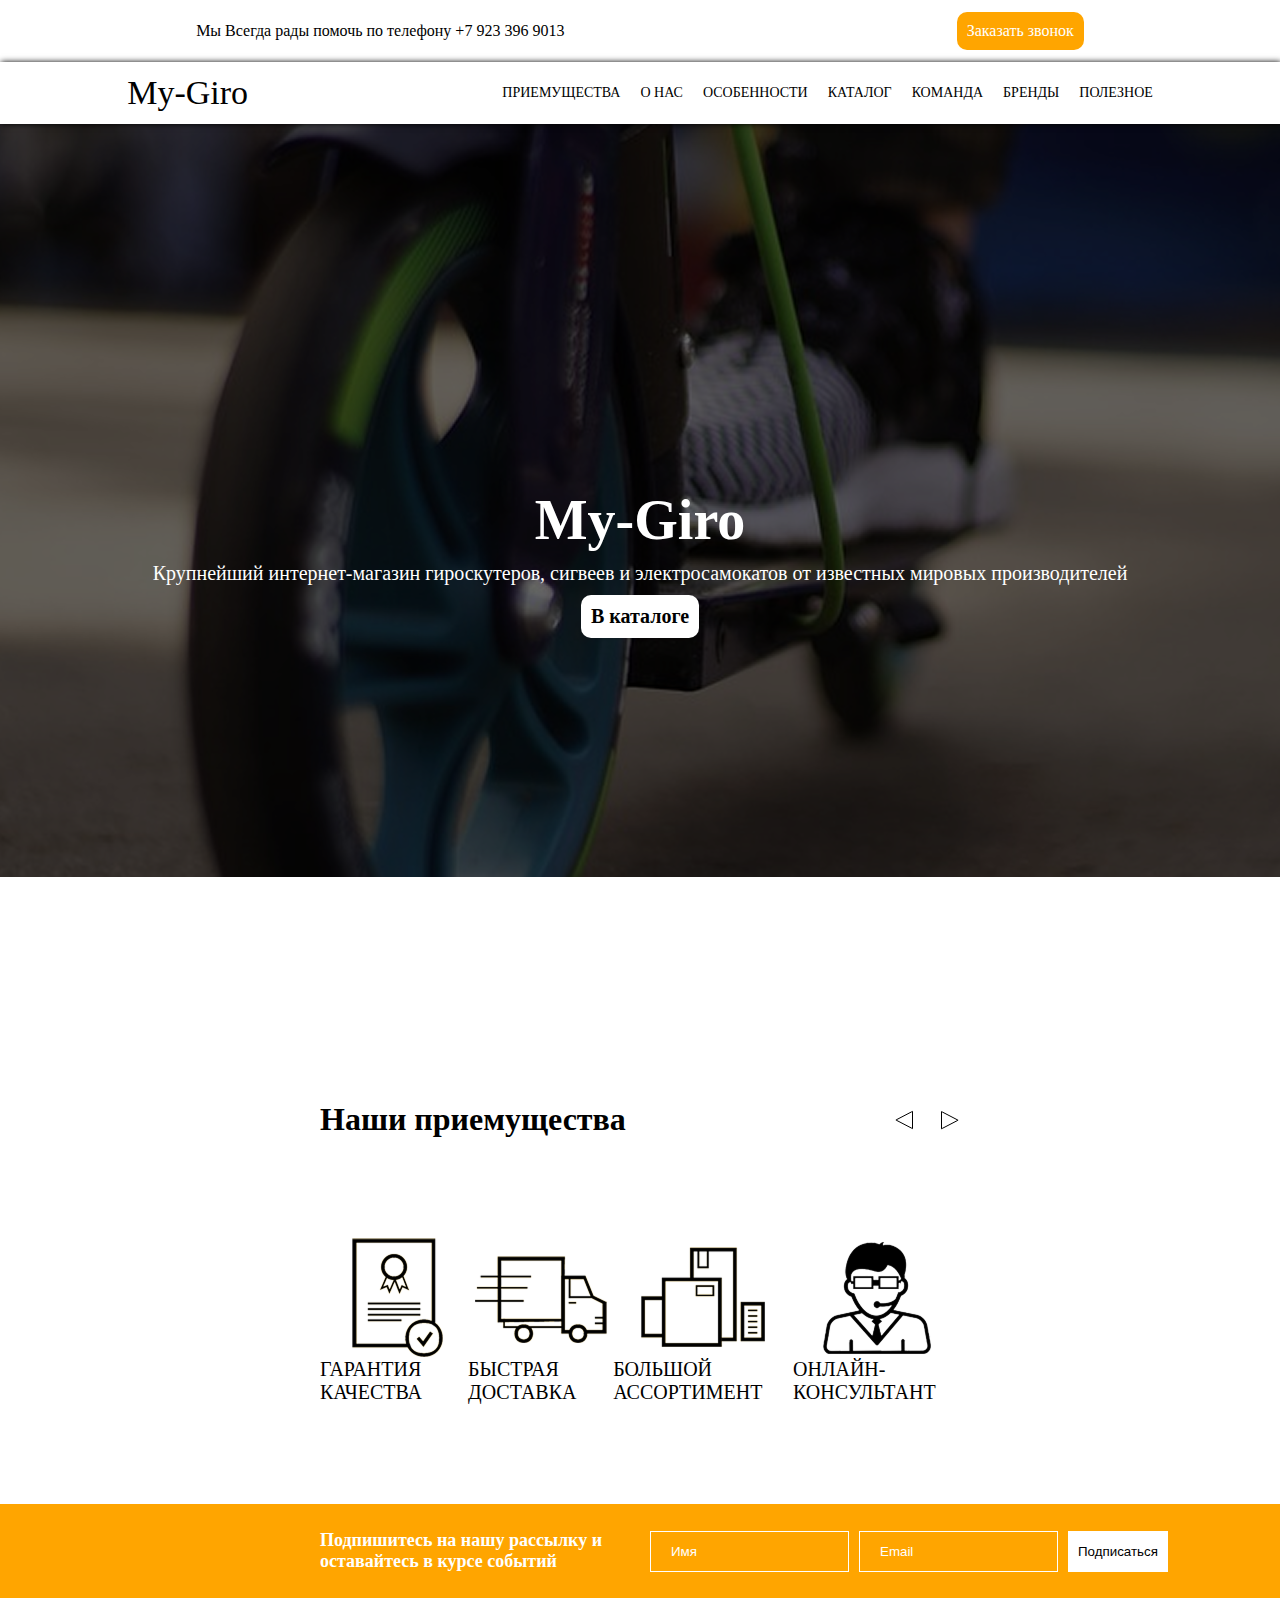
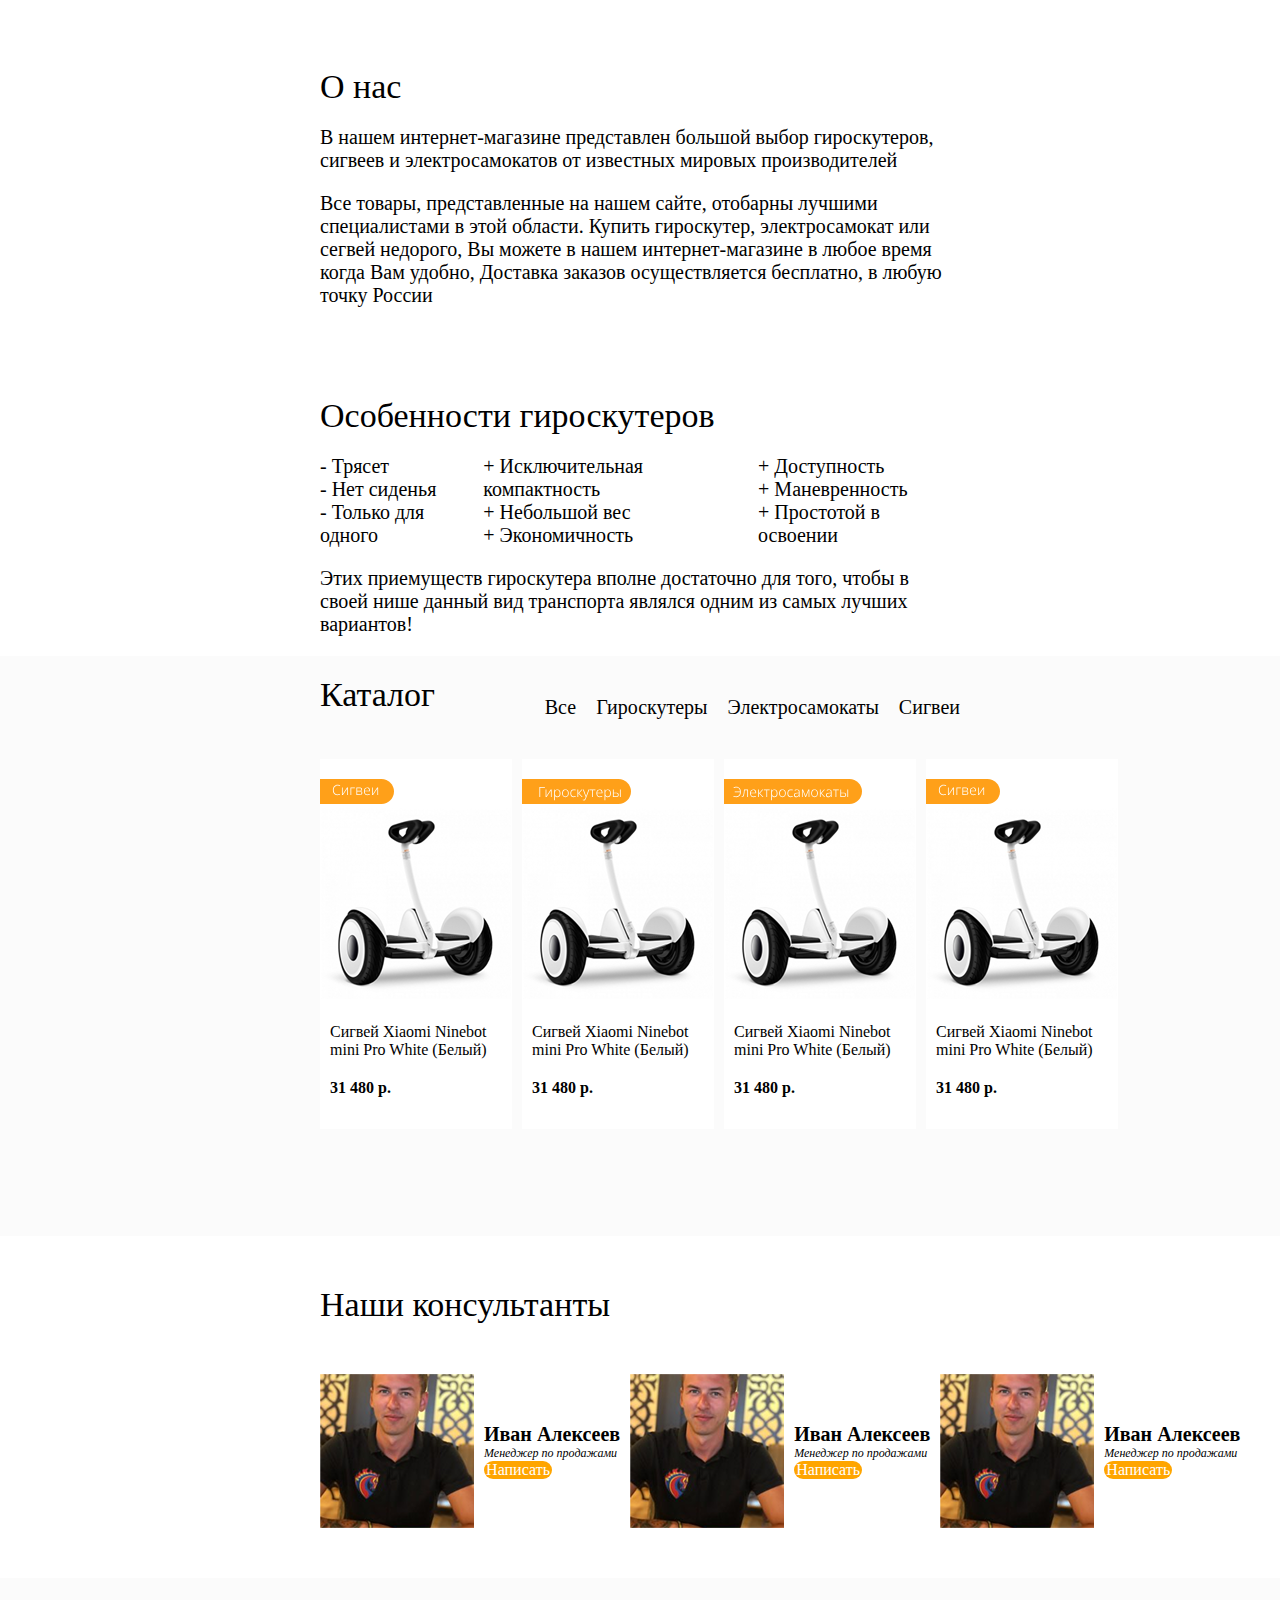
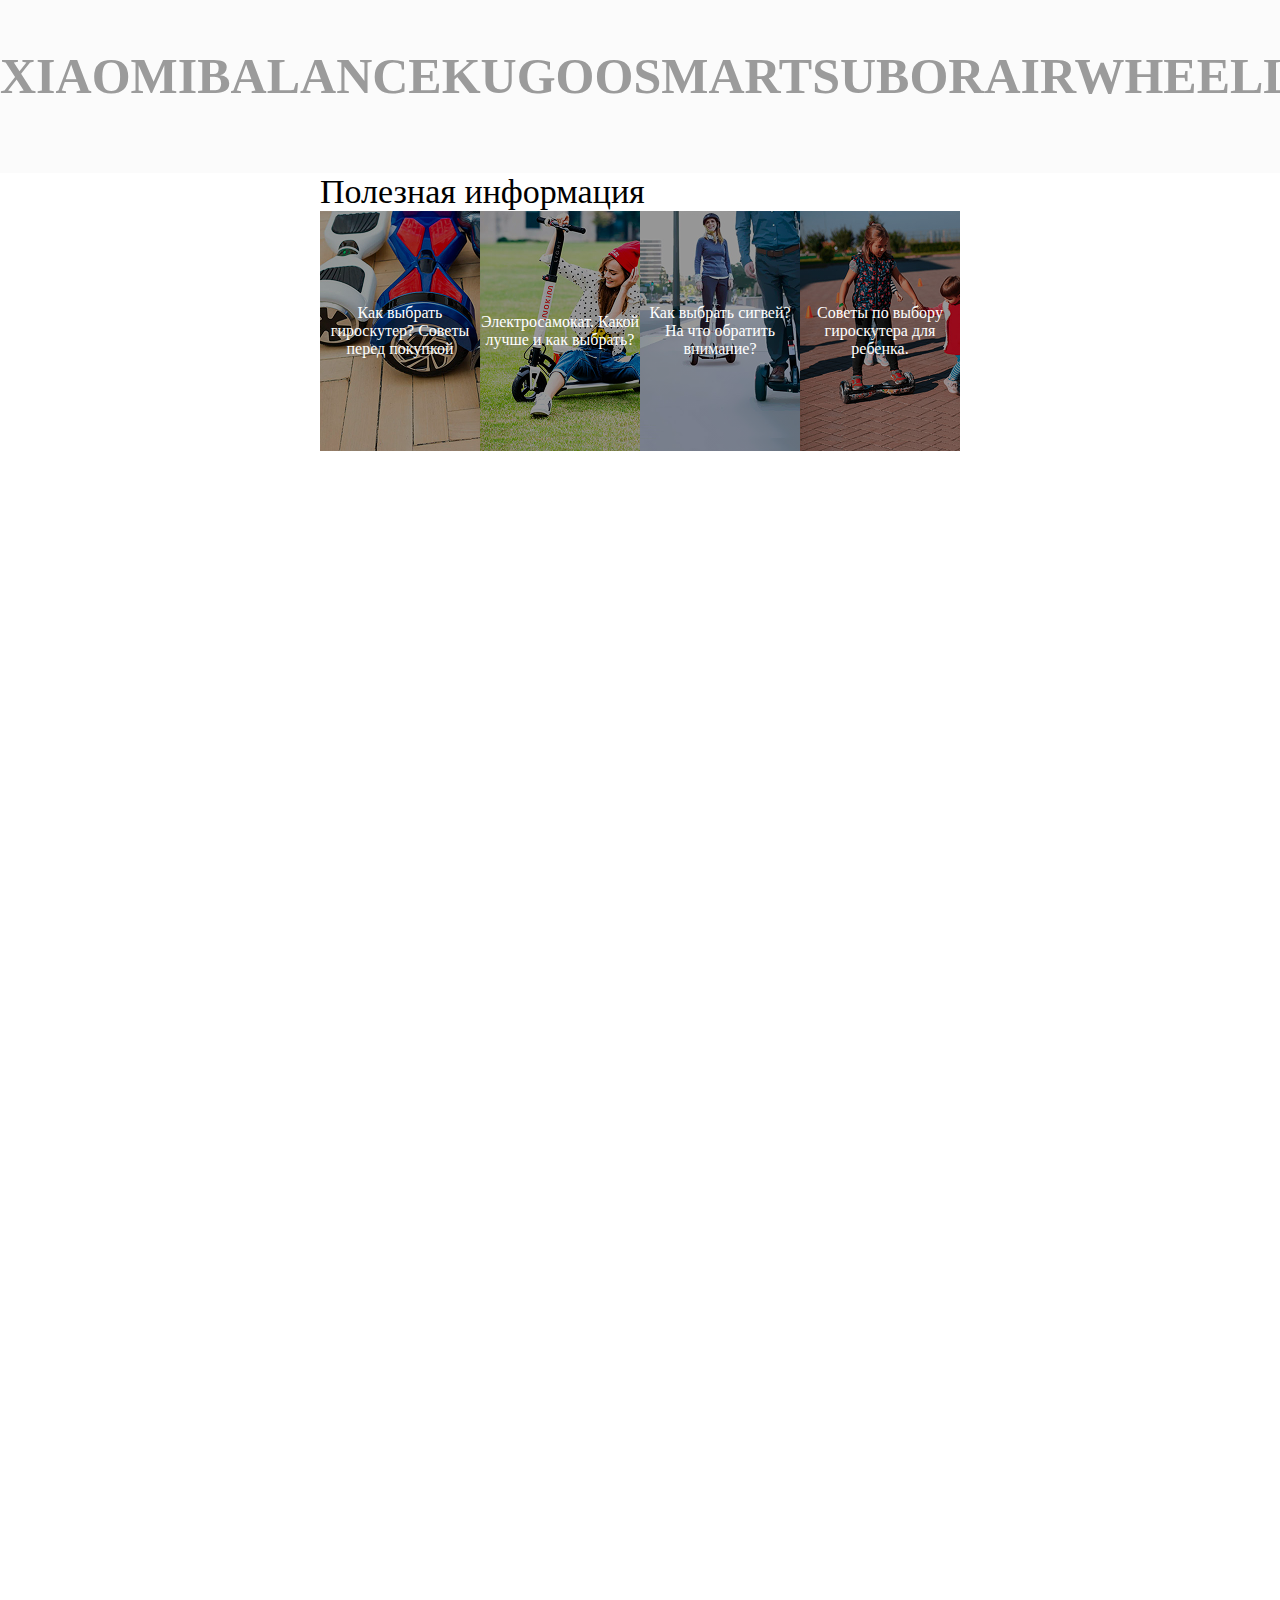
<file: Скутер_Евсеев/index.html>
<!DOCTYPE html>
<html lang="ru">
<head>
    <meta charset="UTF-8">
    <meta name="viewport" content="width=device-width, initial-scale=1.0">
    <title>My Giro</title>
    <link href="css/style.css" rel="stylesheet">
</head>
    <body>

        <header>
            <section class="header_up">
                <div class="header_up_left">
                    <p>Мы Всегда рады помочь по телефону +7 923 396 9013 </p>
                </div>

                <div class="header_up_right">
                    <div>
                        <p>Заказать звонок</p>
                    </div>
                </div>
            </section>

            <section class="header_down">
                <div class="header_down_left">
                    <h2>My-Giro</h2>
                </div>

                <div class="header_down_right">
                    <a href="#1">
                        ПРИЕМУЩЕСТВА
                    </a>

                    <a href="#2">
                        О НАС
                    </a>

                    <a href="#3">
                        ОСОБЕННОСТИ
                    </a>

                    <a href="#4">
                        КАТАЛОГ
                    </a>

                    <a href="#5">
                        КОМАНДА
                    </a>

                    <a href="#6">
                    БРЕНДЫ
                    </a>

                    <a href="#7">
                        ПОЛЕЗНОЕ
                    </a>
                </div>
            </section>
        
            <div class="photo-div">
                <div class="photo-div-center">
                    <h1>
                        My-Giro
                    </h1>

                    <p>
                        Крупнейший интернет-магазин гироскутеров, сигвеев и электросамокатов от известных мировых производителей
                    </p>

                    <div class="catalog-btn">
                        <p>В каталоге</p>
                    </div>
                </div>
                
            </div>
        </header>

        <main>
            <div class="class" id="1">
                
                <div class="poligon">
                    <h1 >Наши приемущества</h1>
                    <svg class="poligone" width="66" height="20" viewBox="0 0 66 20" fill="none" xmlns="http://www.w3.org/2000/svg">

                        <path id="poligone_left" d="M2.76953 9.55664L17.7695 1.76172L18.5 1.38281V18.6172L17.7695 18.2383L2.76953 10.4434L1.91602 10L2.76953 9.55664Z" fill="white" stroke="black"/>
                        <path id="poligone_right" d="M63.2305 9.76172L48.2305 1.96777L47.5 1.58789V18.8232L48.2305 18.4434L63.2305 10.6494L64.084 10.2061L63.2305 9.76172Z" fill="white" stroke="black"/>
                    </svg>
                </div>

                <div class="div-catalog">
                    <div class="div-img">
                        <img src="image/100-kachestvo 1.png">
                        <p>ГАРАНТИЯ КАЧЕСТВА</p>
                    </div>

                    <div class="div-img">
                        <img src="image/bistraya-dostavka 1.png"">
                        <p>БЫСТРАЯ ДОСТАВКА</p>
                    </div>

                    <div class="div-img">
                        <img src="image/bolshoy-assortiment 1.png">
                        <p>БОЛЬШОЙ АССОРТИМЕНТ</p>
                    </div>

                    <div class="div-img">
                        <img src="image/consultant 1.png">
                        <p>ОНЛАЙН-КОНСУЛЬТАНТ</p>
                    </div>

                    
                </div>
            </div>

            <div class="rassilka" >
                <div>
                    <p>Подпишитесь на нашу рассылку и оставайтесь в курсе событий</p>
                    <div class="input_div">
                        <input type="text" class="input_rassilka" placeholder="Имя">
                        <input type="text" class="input_rassilka" placeholder="Email">
                        <button>Подписаться</button>
                    </div>
                </div>
            </div>

            <div class="Onas_cont" id="2">
                <div class="Onas">
                    <h2>
                        О нас
                    </h2>
        
                    <p>
                        В нашем интернет-магазине представлен большой выбор гироскутеров, 
                        сигвеев и электросамокатов от известных мировых производителей
                    </p>
        
                    <p>
                        Все товары, представленные на нашем сайте, 
                        отобарны лучшими специалистами в этой области. 
                        Купить гироскутер, электросамокат или сегвей недорого, 
                        Вы можете в нашем интернет-магазине в любое время когда 
                        Вам удобно, Доставка заказов осуществляется бесплатно, 
                        в любую точку России
                    </p>
                </div>
            <div class="Osob_cont" id="3">
                <div class="Osob">
                    <h2  >
                        Особенности гироскутеров
                    </h2>

                    <div class="spis">
                        <ul >
                            <li class="minus"> Трясет</li>
                            <li class="minus"> Нет сиденья</li>
                            <li class="minus"> Только для одного</li>
                        </ul>
                        <ul>
                            <li class="plus"> Исключительная компактность</li>
                            <li class="plus"> Небольшой вес</li>
                            <li class="plus"> Экономичность</li>
                        </ul>
                        <ul>
                            <li class="plus"> Доступность</li>
                            <li class="plus"> Маневренность</li>
                            <li class="plus"> Простотой в освоении</li>
                        </ul>
                    </div>

                    <p>Этих приемуществ гироскутера вполне достаточно для того, чтобы в своей нише данный вид транспорта являлся одним из самых лучших вариантов!</p>
                </div>
            </div>

            <div class="catalog-cont" id="4">
                <div class="catalog1">
                    <div class="catalog">
                        <h2>
                            Каталог
                        <h2>
                        <nav class="navigation">
        
                            
        
                            <span>
                                <p class="p">Все</p>
                            </span>

                            <span>
                                <p class="p">
                                    Гироскутеры
                                </p>
                            </span>
        
                            <p class="p">
                                Электросамокаты
                            </p>
        
                            <p class="p">
                                Сигвеи
                            </p>
                        </nav>
                    </div>
        
                        <section class="catalog-card">
        
                            <div class="card">
                                
                                <div class="block-name">
                                    <svg class="svg"width="74" height="25" viewBox="0 0 74 25" fill="none" xmlns="http://www.w3.org/2000/svg">
                                        <path d="M0 0H61.5C68.4036 0 74 5.59644 74 12.5C74 19.4036 68.4036 25 61.5 25H0V0Z" fill="#FFA019"/>
                                        <path d="M17.656 6.592C17.04 6.592 16.4847 6.69933 15.99 6.914C15.5047 7.11933 15.094 7.418 14.758 7.81C14.422 8.19267 14.1653 8.65467 13.988 9.196C13.8107 9.728 13.722 10.3207 13.722 10.974C13.722 11.87 13.862 12.654 14.142 13.326C14.422 13.9887 14.842 14.502 15.402 14.866C15.9713 15.23 16.676 15.412 17.516 15.412C18.0013 15.412 18.4493 15.3747 18.86 15.3C19.2707 15.2253 19.6487 15.132 19.994 15.02V15.72C19.658 15.8507 19.28 15.9533 18.86 16.028C18.4493 16.1027 17.9687 16.14 17.418 16.14C16.4193 16.14 15.5793 15.9253 14.898 15.496C14.226 15.0667 13.7173 14.4647 13.372 13.69C13.036 12.9153 12.868 12.01 12.868 10.974C12.868 10.2367 12.9753 9.55533 13.19 8.93C13.4047 8.30467 13.7173 7.76333 14.128 7.306C14.5387 6.84867 15.038 6.494 15.626 6.242C16.2233 5.99 16.9047 5.864 17.67 5.864C18.146 5.864 18.6033 5.91067 19.042 6.004C19.49 6.09733 19.9053 6.23267 20.288 6.41L19.966 7.124C19.6113 6.94667 19.238 6.816 18.846 6.732C18.4633 6.63867 18.0667 6.592 17.656 6.592ZM22.7107 13.746C22.7107 13.8393 22.7107 13.9467 22.7107 14.068C22.7107 14.1893 22.706 14.3153 22.6967 14.446C22.6967 14.5673 22.692 14.6887 22.6827 14.81C22.6733 14.922 22.6687 15.0293 22.6687 15.132L27.0227 8.552H28.0027V16H27.2467V10.806C27.2467 10.666 27.2467 10.512 27.2467 10.344C27.2467 10.176 27.2513 10.008 27.2607 9.84C27.27 9.672 27.2747 9.52733 27.2747 9.406L22.9207 16H21.9547V8.552H22.7107V13.746ZM34.8822 8.552V9.238H31.2702V16H30.4722V8.552H34.8822ZM42.0482 10.372C42.0482 10.8387 41.9222 11.2073 41.6702 11.478C41.4182 11.7487 41.0868 11.9353 40.6762 12.038V12.08C41.1615 12.1547 41.5582 12.3367 41.8662 12.626C42.1742 12.906 42.3282 13.3213 42.3282 13.872C42.3282 14.1987 42.2722 14.4927 42.1602 14.754C42.0482 15.0153 41.8802 15.2393 41.6562 15.426C41.4322 15.6127 41.1475 15.7573 40.8022 15.86C40.4568 15.9533 40.0462 16 39.5702 16H36.3922V8.552H39.5002C40.0508 8.552 40.5128 8.622 40.8862 8.762C41.2688 8.89267 41.5582 9.09333 41.7542 9.364C41.9502 9.63467 42.0482 9.97067 42.0482 10.372ZM41.5022 13.872C41.5022 13.3587 41.3248 12.99 40.9702 12.766C40.6248 12.542 40.1022 12.43 39.4022 12.43H37.1902V15.328H39.4582C40.1395 15.328 40.6482 15.2113 40.9842 14.978C41.3295 14.7447 41.5022 14.376 41.5022 13.872ZM41.2362 10.456C41.2362 10.064 41.1008 9.76533 40.8302 9.56C40.5595 9.34533 40.0975 9.238 39.4442 9.238H37.1902V11.744H39.3462C39.9902 11.744 40.4662 11.6367 40.7742 11.422C41.0822 11.2073 41.2362 10.8853 41.2362 10.456ZM47.1632 8.412C47.8072 8.412 48.3392 8.56133 48.7592 8.86C49.1885 9.14933 49.5105 9.55067 49.7252 10.064C49.9492 10.5773 50.0612 11.17 50.0612 11.842V12.374H44.7412C44.7412 13.3727 44.9699 14.1333 45.4272 14.656C45.8939 15.1787 46.5519 15.44 47.4012 15.44C47.8679 15.44 48.2739 15.4027 48.6192 15.328C48.9645 15.2533 49.3425 15.1227 49.7532 14.936V15.664C49.3799 15.832 49.0112 15.9533 48.6472 16.028C48.2832 16.1027 47.8585 16.14 47.3732 16.14C46.6359 16.14 46.0059 15.986 45.4832 15.678C44.9699 15.37 44.5779 14.9313 44.3072 14.362C44.0459 13.7833 43.9152 13.1113 43.9152 12.346C43.9152 11.5807 44.0412 10.904 44.2932 10.316C44.5452 9.728 44.9139 9.266 45.3992 8.93C45.8845 8.58467 46.4725 8.412 47.1632 8.412ZM47.1632 9.084C46.4725 9.084 45.9172 9.31267 45.4972 9.77C45.0772 10.218 44.8299 10.8667 44.7552 11.716H49.2352C49.2352 11.1933 49.1605 10.736 49.0112 10.344C48.8619 9.952 48.6332 9.644 48.3252 9.42C48.0265 9.196 47.6392 9.084 47.1632 9.084ZM52.8298 13.746C52.8298 13.8393 52.8298 13.9467 52.8298 14.068C52.8298 14.1893 52.8251 14.3153 52.8158 14.446C52.8158 14.5673 52.8111 14.6887 52.8018 14.81C52.7925 14.922 52.7878 15.0293 52.7878 15.132L57.1418 8.552H58.1218V16H57.3658V10.806C57.3658 10.666 57.3658 10.512 57.3658 10.344C57.3658 10.176 57.3705 10.008 57.3798 9.84C57.3891 9.672 57.3938 9.52733 57.3938 9.406L53.0398 16H52.0738V8.552H52.8298V13.746Z" fill="white"/>
                                        </svg>
                                    
                                </div>

                                <img src="image/Сигвей.png">

                            
                                    

                                <p>
                                    Сигвей Xiaomi Ninebot mini Pro White (Белый)
                                </p>

                                <p class="price">
                                    31 480 р.
                                <p>
                            </div>
        
                            <div class="card">

                                <svg class="svg" width="109" height="25" viewBox="0 0 109 25" fill="none" xmlns="http://www.w3.org/2000/svg">
                                    <path d="M0 0H96.5C103.404 0 109 5.59644 109 12.5C109 19.4036 103.404 25 96.5 25H0V0Z" fill="#FFA019"/>
                                    <path d="M22.902 8.004V8.732H18.212V18H17.4V8.004H22.902ZM24.3728 15.746C24.3728 15.8393 24.3728 15.9467 24.3728 16.068C24.3728 16.1893 24.3681 16.3153 24.3588 16.446C24.3588 16.5673 24.3541 16.6887 24.3448 16.81C24.3354 16.922 24.3308 17.0293 24.3308 17.132L28.6848 10.552H29.6648V18H28.9088V12.806C28.9088 12.666 28.9088 12.512 28.9088 12.344C28.9088 12.176 28.9134 12.008 28.9228 11.84C28.9321 11.672 28.9368 11.5273 28.9368 11.406L24.5828 18H23.6168V10.552H24.3728V15.746ZM35.4663 10.412C36.4183 10.412 37.1603 10.734 37.6923 11.378C38.2337 12.022 38.5043 12.974 38.5043 14.234C38.5043 15.074 38.3783 15.788 38.1263 16.376C37.8743 16.9547 37.515 17.3933 37.0483 17.692C36.591 17.9907 36.0403 18.14 35.3963 18.14C34.9577 18.14 34.575 18.0747 34.2483 17.944C33.9217 17.8133 33.651 17.6407 33.4363 17.426C33.2217 17.2113 33.0537 16.9733 32.9323 16.712H32.8763C32.895 16.9453 32.909 17.202 32.9183 17.482C32.9277 17.7527 32.9323 18.0047 32.9323 18.238V21.304H32.1343V10.552H32.7923L32.8903 11.952H32.9323C33.0537 11.6813 33.2263 11.4293 33.4503 11.196C33.6743 10.9627 33.9497 10.776 34.2763 10.636C34.6123 10.4867 35.009 10.412 35.4663 10.412ZM35.3543 11.098C34.8037 11.098 34.351 11.2147 33.9963 11.448C33.6417 11.6813 33.3757 12.0267 33.1983 12.484C33.021 12.932 32.9323 13.4873 32.9323 14.15V14.29C32.9323 14.99 33.0163 15.578 33.1843 16.054C33.3617 16.5207 33.623 16.8707 33.9683 17.104C34.323 17.3373 34.7663 17.454 35.2983 17.454C35.821 17.454 36.255 17.328 36.6003 17.076C36.955 16.8147 37.221 16.446 37.3983 15.97C37.585 15.4847 37.6783 14.906 37.6783 14.234C37.6783 13.2167 37.487 12.442 37.1043 11.91C36.7217 11.3687 36.1383 11.098 35.3543 11.098ZM46.7452 14.276C46.7452 14.8547 46.6705 15.382 46.5212 15.858C46.3812 16.3247 46.1665 16.7307 45.8772 17.076C45.5972 17.412 45.2472 17.6733 44.8272 17.86C44.4072 18.0467 43.9265 18.14 43.3852 18.14C42.8719 18.14 42.4099 18.0513 41.9992 17.874C41.5979 17.6873 41.2525 17.426 40.9632 17.09C40.6739 16.7447 40.4545 16.334 40.3052 15.858C40.1559 15.382 40.0812 14.8547 40.0812 14.276C40.0812 13.464 40.2119 12.7733 40.4732 12.204C40.7439 11.6253 41.1312 11.182 41.6352 10.874C42.1485 10.566 42.7552 10.412 43.4552 10.412C44.1645 10.412 44.7619 10.5753 45.2472 10.902C45.7419 11.2193 46.1152 11.6673 46.3672 12.246C46.6192 12.8247 46.7452 13.5013 46.7452 14.276ZM40.9072 14.276C40.9072 14.9107 40.9959 15.4707 41.1732 15.956C41.3505 16.432 41.6259 16.8007 41.9992 17.062C42.3725 17.3233 42.8392 17.454 43.3992 17.454C43.9779 17.454 44.4539 17.3233 44.8272 17.062C45.2005 16.7913 45.4759 16.418 45.6532 15.942C45.8305 15.4567 45.9192 14.9013 45.9192 14.276C45.9192 13.6507 45.8352 13.1 45.6672 12.624C45.4992 12.148 45.2332 11.7747 44.8692 11.504C44.5052 11.2333 44.0292 11.098 43.4412 11.098C42.5919 11.098 41.9572 11.378 41.5372 11.938C41.1172 12.498 40.9072 13.2773 40.9072 14.276ZM51.755 18.14C51.027 18.14 50.4063 17.9907 49.893 17.692C49.389 17.384 49.0017 16.9453 48.731 16.376C48.4697 15.8067 48.339 15.1207 48.339 14.318C48.339 13.478 48.4883 12.7687 48.787 12.19C49.095 11.6113 49.515 11.1727 50.047 10.874C50.579 10.566 51.2043 10.412 51.923 10.412C52.2777 10.412 52.609 10.4493 52.917 10.524C53.2343 10.5893 53.5143 10.678 53.757 10.79L53.547 11.462C53.295 11.3593 53.0243 11.28 52.735 11.224C52.4457 11.1587 52.1703 11.126 51.909 11.126C51.3117 11.126 50.8077 11.2567 50.397 11.518C49.9957 11.77 49.6877 12.134 49.473 12.61C49.2677 13.086 49.165 13.6553 49.165 14.318C49.165 14.934 49.2537 15.48 49.431 15.956C49.6177 16.4227 49.9023 16.7867 50.285 17.048C50.6677 17.3093 51.1577 17.44 51.755 17.44C52.119 17.44 52.4597 17.4027 52.777 17.328C53.1037 17.2533 53.4023 17.1553 53.673 17.034V17.762C53.4303 17.8647 53.1503 17.9533 52.833 18.028C52.5157 18.1027 52.1563 18.14 51.755 18.14ZM59.5472 10.552H60.4572L57.1252 14.164L60.6672 18H59.7012L56.2292 14.234V18H55.4312V10.552H56.2292V14.178L59.5472 10.552ZM60.8164 10.552H61.6704L63.4344 15.186C63.5371 15.4567 63.6304 15.7087 63.7144 15.942C63.7984 16.1753 63.8731 16.3947 63.9384 16.6C64.0037 16.796 64.0597 16.978 64.1064 17.146H64.1484C64.2137 16.9313 64.3024 16.656 64.4144 16.32C64.5264 15.9747 64.6571 15.6013 64.8064 15.2L66.5424 10.552H67.3964L64.0364 19.33C63.8684 19.7593 63.6817 20.128 63.4764 20.436C63.2711 20.744 63.0284 20.9773 62.7484 21.136C62.4684 21.304 62.1324 21.388 61.7404 21.388C61.5631 21.388 61.3997 21.374 61.2504 21.346C61.1104 21.3273 60.9751 21.2993 60.8444 21.262V20.59C60.9657 20.618 61.0871 20.6413 61.2084 20.66C61.3391 20.688 61.4837 20.702 61.6424 20.702C61.9037 20.702 62.1324 20.646 62.3284 20.534C62.5244 20.4313 62.6971 20.268 62.8464 20.044C62.9957 19.8293 63.1311 19.5587 63.2524 19.232L63.7424 17.972L60.8164 10.552ZM73.4269 11.238H70.9209V18H70.1369V11.238H67.6449V10.552H73.4269V11.238ZM77.6183 10.412C78.2623 10.412 78.7943 10.5613 79.2143 10.86C79.6436 11.1493 79.9656 11.5507 80.1803 12.064C80.4043 12.5773 80.5163 13.17 80.5163 13.842V14.374H75.1963C75.1963 15.3727 75.4249 16.1333 75.8823 16.656C76.3489 17.1787 77.0069 17.44 77.8563 17.44C78.3229 17.44 78.7289 17.4027 79.0743 17.328C79.4196 17.2533 79.7976 17.1227 80.2083 16.936V17.664C79.8349 17.832 79.4663 17.9533 79.1023 18.028C78.7383 18.1027 78.3136 18.14 77.8283 18.14C77.0909 18.14 76.4609 17.986 75.9383 17.678C75.4249 17.37 75.0329 16.9313 74.7623 16.362C74.5009 15.7833 74.3703 15.1113 74.3703 14.346C74.3703 13.5807 74.4963 12.904 74.7483 12.316C75.0003 11.728 75.3689 11.266 75.8543 10.93C76.3396 10.5847 76.9276 10.412 77.6183 10.412ZM77.6183 11.084C76.9276 11.084 76.3723 11.3127 75.9523 11.77C75.5323 12.218 75.2849 12.8667 75.2103 13.716H79.6903C79.6903 13.1933 79.6156 12.736 79.4663 12.344C79.3169 11.952 79.0883 11.644 78.7803 11.42C78.4816 11.196 78.0943 11.084 77.6183 11.084ZM85.8609 10.412C86.8129 10.412 87.5549 10.734 88.0869 11.378C88.6282 12.022 88.8989 12.974 88.8989 14.234C88.8989 15.074 88.7729 15.788 88.5209 16.376C88.2689 16.9547 87.9095 17.3933 87.4429 17.692C86.9855 17.9907 86.4349 18.14 85.7909 18.14C85.3522 18.14 84.9695 18.0747 84.6429 17.944C84.3162 17.8133 84.0455 17.6407 83.8309 17.426C83.6162 17.2113 83.4482 16.9733 83.3269 16.712H83.2709C83.2895 16.9453 83.3035 17.202 83.3129 17.482C83.3222 17.7527 83.3269 18.0047 83.3269 18.238V21.304H82.5289V10.552H83.1869L83.2849 11.952H83.3269C83.4482 11.6813 83.6209 11.4293 83.8449 11.196C84.0689 10.9627 84.3442 10.776 84.6709 10.636C85.0069 10.4867 85.4035 10.412 85.8609 10.412ZM85.7489 11.098C85.1982 11.098 84.7455 11.2147 84.3909 11.448C84.0362 11.6813 83.7702 12.0267 83.5929 12.484C83.4155 12.932 83.3269 13.4873 83.3269 14.15V14.29C83.3269 14.99 83.4109 15.578 83.5789 16.054C83.7562 16.5207 84.0175 16.8707 84.3629 17.104C84.7175 17.3373 85.1609 17.454 85.6929 17.454C86.2155 17.454 86.6495 17.328 86.9949 17.076C87.3495 16.8147 87.6155 16.446 87.7929 15.97C87.9795 15.4847 88.0729 14.906 88.0729 14.234C88.0729 13.2167 87.8815 12.442 87.4989 11.91C87.1162 11.3687 86.5329 11.098 85.7489 11.098ZM90.9097 18V10.552H91.7077V13.674H94.1297C94.7271 13.674 95.2171 13.758 95.5997 13.926C95.9824 14.0847 96.2624 14.3227 96.4397 14.64C96.6264 14.948 96.7197 15.3213 96.7197 15.76C96.7197 16.2267 96.6217 16.628 96.4257 16.964C96.2391 17.3 95.9451 17.5567 95.5437 17.734C95.1424 17.9113 94.6291 18 94.0037 18H90.9097ZM93.9197 17.328C94.5917 17.328 95.0957 17.2067 95.4317 16.964C95.7677 16.712 95.9357 16.32 95.9357 15.788C95.9357 15.2933 95.7771 14.934 95.4597 14.71C95.1424 14.4767 94.6664 14.36 94.0317 14.36H91.7077V17.328H93.9197ZM97.9237 18V10.552H98.7217V18H97.9237Z" fill="white"/>
                                    </svg>


                                <img src="image/Сигвей.png">

                                <p>
                                    Сигвей Xiaomi Ninebot mini Pro White (Белый)
                                </p>

                                <p class="price">
                                    31 480 р.
                                <p>
                            </div>
        
                            <div class="card">

                                <svg class="svg" width="138" height="25" viewBox="0 0 138 25" fill="none" xmlns="http://www.w3.org/2000/svg">
                                    <path d="M0 0H125.5C132.404 0 138 5.59644 138 12.5C138 19.4036 132.404 25 125.5 25H0V0Z" fill="#FFA019"/>
                                    <path d="M12.22 8.592C11.7907 8.592 11.366 8.63867 10.946 8.732C10.5353 8.82533 10.1527 8.95133 9.798 9.11L9.476 8.41C9.85867 8.242 10.288 8.11133 10.764 8.018C11.24 7.91533 11.7253 7.864 12.22 7.864C12.9947 7.864 13.6713 7.98067 14.25 8.214C14.8287 8.44733 15.3047 8.78333 15.678 9.222C16.0607 9.66067 16.3453 10.188 16.532 10.804C16.728 11.42 16.826 12.1107 16.826 12.876C16.826 13.94 16.644 14.8687 16.28 15.662C15.916 16.446 15.3793 17.0573 14.67 17.496C13.97 17.9253 13.102 18.14 12.066 18.14C11.4967 18.14 11.002 18.1027 10.582 18.028C10.1713 17.9627 9.79333 17.8647 9.448 17.734V17.006C9.812 17.118 10.1993 17.216 10.61 17.3C11.0207 17.3747 11.4733 17.412 11.968 17.412C12.612 17.412 13.1813 17.314 13.676 17.118C14.1707 16.922 14.586 16.642 14.922 16.278C15.258 15.9047 15.5147 15.4567 15.692 14.934C15.8693 14.402 15.9627 13.8093 15.972 13.156H10.736V12.442H15.972C15.944 11.8353 15.8413 11.294 15.664 10.818C15.4867 10.342 15.2393 9.94067 14.922 9.614C14.6047 9.278 14.222 9.026 13.774 8.858C13.326 8.68067 12.808 8.592 12.22 8.592ZM24.0406 18H23.2426V11.238H20.7226C20.6293 12.414 20.5219 13.4313 20.4006 14.29C20.2793 15.1487 20.1206 15.858 19.9246 16.418C19.7379 16.978 19.4999 17.3933 19.2106 17.664C18.9306 17.9347 18.5899 18.07 18.1886 18.07C18.0673 18.07 17.9599 18.0653 17.8666 18.056C17.7733 18.0467 17.6939 18.0327 17.6286 18.014V17.37C17.6846 17.3887 17.7453 17.4027 17.8106 17.412C17.8759 17.4213 17.9599 17.426 18.0626 17.426C18.2866 17.426 18.4873 17.3373 18.6646 17.16C18.8513 16.9827 19.0146 16.7167 19.1546 16.362C19.2946 16.0073 19.4159 15.5593 19.5186 15.018C19.6306 14.4673 19.7239 13.8233 19.7986 13.086C19.8826 12.3393 19.9573 11.4947 20.0226 10.552H24.0406V18ZM29.3155 10.412C29.9595 10.412 30.4915 10.5613 30.9115 10.86C31.3409 11.1493 31.6629 11.5507 31.8775 12.064C32.1015 12.5773 32.2135 13.17 32.2135 13.842V14.374H26.8935C26.8935 15.3727 27.1222 16.1333 27.5795 16.656C28.0462 17.1787 28.7042 17.44 29.5535 17.44C30.0202 17.44 30.4262 17.4027 30.7715 17.328C31.1169 17.2533 31.4949 17.1227 31.9055 16.936V17.664C31.5322 17.832 31.1635 17.9533 30.7995 18.028C30.4355 18.1027 30.0109 18.14 29.5255 18.14C28.7882 18.14 28.1582 17.986 27.6355 17.678C27.1222 17.37 26.7302 16.9313 26.4595 16.362C26.1982 15.7833 26.0675 15.1113 26.0675 14.346C26.0675 13.5807 26.1935 12.904 26.4455 12.316C26.6975 11.728 27.0662 11.266 27.5515 10.93C28.0369 10.5847 28.6249 10.412 29.3155 10.412ZM29.3155 11.084C28.6249 11.084 28.0695 11.3127 27.6495 11.77C27.2295 12.218 26.9822 12.8667 26.9075 13.716H31.3875C31.3875 13.1933 31.3129 12.736 31.1635 12.344C31.0142 11.952 30.7855 11.644 30.4775 11.42C30.1789 11.196 29.7915 11.084 29.3155 11.084ZM38.3421 10.552H39.2521L35.9201 14.164L39.4621 18H38.4961L35.0241 14.234V18H34.2261V10.552H35.0241V14.178L38.3421 10.552ZM45.6593 11.238H43.1533V18H42.3693V11.238H39.8773V10.552H45.6593V11.238ZM50.5054 10.412C51.4574 10.412 52.1994 10.734 52.7314 11.378C53.2727 12.022 53.5434 12.974 53.5434 14.234C53.5434 15.074 53.4174 15.788 53.1654 16.376C52.9134 16.9547 52.5541 17.3933 52.0874 17.692C51.6301 17.9907 51.0794 18.14 50.4354 18.14C49.9967 18.14 49.6141 18.0747 49.2874 17.944C48.9607 17.8133 48.6901 17.6407 48.4754 17.426C48.2607 17.2113 48.0927 16.9733 47.9714 16.712H47.9154C47.9341 16.9453 47.9481 17.202 47.9574 17.482C47.9667 17.7527 47.9714 18.0047 47.9714 18.238V21.304H47.1734V10.552H47.8314L47.9294 11.952H47.9714C48.0927 11.6813 48.2654 11.4293 48.4894 11.196C48.7134 10.9627 48.9887 10.776 49.3154 10.636C49.6514 10.4867 50.0481 10.412 50.5054 10.412ZM50.3934 11.098C49.8427 11.098 49.3901 11.2147 49.0354 11.448C48.6807 11.6813 48.4147 12.0267 48.2374 12.484C48.0601 12.932 47.9714 13.4873 47.9714 14.15V14.29C47.9714 14.99 48.0554 15.578 48.2234 16.054C48.4007 16.5207 48.6621 16.8707 49.0074 17.104C49.3621 17.3373 49.8054 17.454 50.3374 17.454C50.8601 17.454 51.2941 17.328 51.6394 17.076C51.9941 16.8147 52.2601 16.446 52.4374 15.97C52.6241 15.4847 52.7174 14.906 52.7174 14.234C52.7174 13.2167 52.5261 12.442 52.1434 11.91C51.7607 11.3687 51.1774 11.098 50.3934 11.098ZM61.7843 14.276C61.7843 14.8547 61.7096 15.382 61.5603 15.858C61.4203 16.3247 61.2056 16.7307 60.9163 17.076C60.6363 17.412 60.2863 17.6733 59.8663 17.86C59.4463 18.0467 58.9656 18.14 58.4243 18.14C57.9109 18.14 57.4489 18.0513 57.0383 17.874C56.6369 17.6873 56.2916 17.426 56.0023 17.09C55.7129 16.7447 55.4936 16.334 55.3443 15.858C55.1949 15.382 55.1203 14.8547 55.1203 14.276C55.1203 13.464 55.2509 12.7733 55.5123 12.204C55.7829 11.6253 56.1703 11.182 56.6743 10.874C57.1876 10.566 57.7943 10.412 58.4943 10.412C59.2036 10.412 59.8009 10.5753 60.2863 10.902C60.7809 11.2193 61.1543 11.6673 61.4063 12.246C61.6583 12.8247 61.7843 13.5013 61.7843 14.276ZM55.9463 14.276C55.9463 14.9107 56.0349 15.4707 56.2123 15.956C56.3896 16.432 56.6649 16.8007 57.0383 17.062C57.4116 17.3233 57.8783 17.454 58.4383 17.454C59.0169 17.454 59.4929 17.3233 59.8663 17.062C60.2396 16.7913 60.5149 16.418 60.6923 15.942C60.8696 15.4567 60.9583 14.9013 60.9583 14.276C60.9583 13.6507 60.8743 13.1 60.7063 12.624C60.5383 12.148 60.2723 11.7747 59.9083 11.504C59.5443 11.2333 59.0683 11.098 58.4803 11.098C57.6309 11.098 56.9963 11.378 56.5763 11.938C56.1563 12.498 55.9463 13.2773 55.9463 14.276ZM66.7941 18.14C66.0661 18.14 65.4454 17.9907 64.9321 17.692C64.4281 17.384 64.0407 16.9453 63.7701 16.376C63.5087 15.8067 63.3781 15.1207 63.3781 14.318C63.3781 13.478 63.5274 12.7687 63.8261 12.19C64.1341 11.6113 64.5541 11.1727 65.0861 10.874C65.6181 10.566 66.2434 10.412 66.9621 10.412C67.3167 10.412 67.6481 10.4493 67.9561 10.524C68.2734 10.5893 68.5534 10.678 68.7961 10.79L68.5861 11.462C68.3341 11.3593 68.0634 11.28 67.7741 11.224C67.4847 11.1587 67.2094 11.126 66.9481 11.126C66.3507 11.126 65.8467 11.2567 65.4361 11.518C65.0347 11.77 64.7267 12.134 64.5121 12.61C64.3067 13.086 64.2041 13.6553 64.2041 14.318C64.2041 14.934 64.2927 15.48 64.4701 15.956C64.6567 16.4227 64.9414 16.7867 65.3241 17.048C65.7067 17.3093 66.1967 17.44 66.7941 17.44C67.1581 17.44 67.4987 17.4027 67.8161 17.328C68.1427 17.2533 68.4414 17.1553 68.7121 17.034V17.762C68.4694 17.8647 68.1894 17.9533 67.8721 18.028C67.5547 18.1027 67.1954 18.14 66.7941 18.14ZM73.1023 10.426C73.9423 10.426 74.5676 10.6313 74.9783 11.042C75.3889 11.4527 75.5943 12.106 75.5943 13.002V18H74.9923L74.8523 16.74H74.8103C74.6329 17.02 74.4276 17.2673 74.1943 17.482C73.9703 17.6873 73.6949 17.8507 73.3683 17.972C73.0509 18.084 72.6589 18.14 72.1923 18.14C71.7256 18.14 71.3196 18.0607 70.9743 17.902C70.6289 17.734 70.3629 17.496 70.1763 17.188C69.9896 16.88 69.8963 16.502 69.8963 16.054C69.8963 15.3167 70.1996 14.7567 70.8063 14.374C71.4129 13.982 72.2949 13.758 73.4523 13.702L74.8103 13.646V13.114C74.8103 12.3767 74.6609 11.8587 74.3623 11.56C74.0729 11.252 73.6389 11.098 73.0603 11.098C72.6776 11.098 72.3089 11.1493 71.9543 11.252C71.6089 11.3453 71.2589 11.4807 70.9043 11.658L70.6523 11.028C70.9976 10.8507 71.3803 10.706 71.8003 10.594C72.2203 10.482 72.6543 10.426 73.1023 10.426ZM73.5363 14.29C72.5936 14.3367 71.8889 14.5047 71.4223 14.794C70.9556 15.074 70.7223 15.4987 70.7223 16.068C70.7223 16.5253 70.8669 16.8753 71.1563 17.118C71.4456 17.3513 71.8376 17.468 72.3323 17.468C73.1256 17.468 73.7323 17.2487 74.1523 16.81C74.5816 16.3713 74.8009 15.7553 74.8103 14.962V14.234L73.5363 14.29ZM85.3681 10.552V18H84.6261V12.764C84.6261 12.568 84.6308 12.3767 84.6401 12.19C84.6495 11.994 84.6588 11.7933 84.6681 11.588H84.6401L81.9941 18H81.3081L78.6901 11.574H78.6481C78.6668 11.7793 78.6761 11.98 78.6761 12.176C78.6761 12.372 78.6761 12.582 78.6761 12.806V18H77.9481V10.552H79.0261L81.6441 17.02L84.2901 10.552H85.3681ZM93.8585 14.276C93.8585 14.8547 93.7838 15.382 93.6345 15.858C93.4945 16.3247 93.2798 16.7307 92.9905 17.076C92.7105 17.412 92.3605 17.6733 91.9405 17.86C91.5205 18.0467 91.0398 18.14 90.4985 18.14C89.9852 18.14 89.5232 18.0513 89.1125 17.874C88.7112 17.6873 88.3658 17.426 88.0765 17.09C87.7872 16.7447 87.5678 16.334 87.4185 15.858C87.2692 15.382 87.1945 14.8547 87.1945 14.276C87.1945 13.464 87.3252 12.7733 87.5865 12.204C87.8572 11.6253 88.2445 11.182 88.7485 10.874C89.2618 10.566 89.8685 10.412 90.5685 10.412C91.2778 10.412 91.8752 10.5753 92.3605 10.902C92.8552 11.2193 93.2285 11.6673 93.4805 12.246C93.7325 12.8247 93.8585 13.5013 93.8585 14.276ZM88.0205 14.276C88.0205 14.9107 88.1092 15.4707 88.2865 15.956C88.4638 16.432 88.7392 16.8007 89.1125 17.062C89.4858 17.3233 89.9525 17.454 90.5125 17.454C91.0912 17.454 91.5672 17.3233 91.9405 17.062C92.3138 16.7913 92.5892 16.418 92.7665 15.942C92.9438 15.4567 93.0325 14.9013 93.0325 14.276C93.0325 13.6507 92.9485 13.1 92.7805 12.624C92.6125 12.148 92.3465 11.7747 91.9825 11.504C91.6185 11.2333 91.1425 11.098 90.5545 11.098C89.7052 11.098 89.0705 11.378 88.6505 11.938C88.2305 12.498 88.0205 13.2773 88.0205 14.276ZM100.002 10.552H100.912L97.5803 14.164L101.122 18H100.156L96.6843 14.234V18H95.8863V10.552H96.6843V14.178L100.002 10.552ZM105.135 10.426C105.975 10.426 106.601 10.6313 107.011 11.042C107.422 11.4527 107.627 12.106 107.627 13.002V18H107.025L106.885 16.74H106.843C106.666 17.02 106.461 17.2673 106.227 17.482C106.003 17.6873 105.728 17.8507 105.401 17.972C105.084 18.084 104.692 18.14 104.225 18.14C103.759 18.14 103.353 18.0607 103.007 17.902C102.662 17.734 102.396 17.496 102.209 17.188C102.023 16.88 101.929 16.502 101.929 16.054C101.929 15.3167 102.233 14.7567 102.839 14.374C103.446 13.982 104.328 13.758 105.485 13.702L106.843 13.646V13.114C106.843 12.3767 106.694 11.8587 106.395 11.56C106.106 11.252 105.672 11.098 105.093 11.098C104.711 11.098 104.342 11.1493 103.987 11.252C103.642 11.3453 103.292 11.4807 102.937 11.658L102.685 11.028C103.031 10.8507 103.413 10.706 103.833 10.594C104.253 10.482 104.687 10.426 105.135 10.426ZM105.569 14.29C104.627 14.3367 103.922 14.5047 103.455 14.794C102.989 15.074 102.755 15.4987 102.755 16.068C102.755 16.5253 102.9 16.8753 103.189 17.118C103.479 17.3513 103.871 17.468 104.365 17.468C105.159 17.468 105.765 17.2487 106.185 16.81C106.615 16.3713 106.834 15.7553 106.843 14.962V14.234L105.569 14.29ZM114.825 11.238H112.319V18H111.535V11.238H109.043V10.552H114.825V11.238ZM116.339 18V10.552H117.137V13.674H119.559C120.157 13.674 120.647 13.758 121.029 13.926C121.412 14.0847 121.692 14.3227 121.869 14.64C122.056 14.948 122.149 15.3213 122.149 15.76C122.149 16.2267 122.051 16.628 121.855 16.964C121.669 17.3 121.375 17.5567 120.973 17.734C120.572 17.9113 120.059 18 119.433 18H116.339ZM119.349 17.328C120.021 17.328 120.525 17.2067 120.861 16.964C121.197 16.712 121.365 16.32 121.365 15.788C121.365 15.2933 121.207 14.934 120.889 14.71C120.572 14.4767 120.096 14.36 119.461 14.36H117.137V17.328H119.349ZM123.353 18V10.552H124.151V18H123.353Z" fill="white"/>
                                    </svg>                                

                                    <img src="image/Сигвей.png">

                                    <p>
                                        Сигвей Xiaomi Ninebot mini Pro White (Белый)
                                    </p>
        
                                    <p class="price">
                                        31 480 р.
                                    <p>
                                    
        
                            </div>
                                

                                
                            <div class="card">
                                <svg class="svg"width="74" height="25" viewBox="0 0 74 25" fill="none" xmlns="http://www.w3.org/2000/svg">
                                    <path d="M0 0H61.5C68.4036 0 74 5.59644 74 12.5C74 19.4036 68.4036 25 61.5 25H0V0Z" fill="#FFA019"/>
                                    <path d="M17.656 6.592C17.04 6.592 16.4847 6.69933 15.99 6.914C15.5047 7.11933 15.094 7.418 14.758 7.81C14.422 8.19267 14.1653 8.65467 13.988 9.196C13.8107 9.728 13.722 10.3207 13.722 10.974C13.722 11.87 13.862 12.654 14.142 13.326C14.422 13.9887 14.842 14.502 15.402 14.866C15.9713 15.23 16.676 15.412 17.516 15.412C18.0013 15.412 18.4493 15.3747 18.86 15.3C19.2707 15.2253 19.6487 15.132 19.994 15.02V15.72C19.658 15.8507 19.28 15.9533 18.86 16.028C18.4493 16.1027 17.9687 16.14 17.418 16.14C16.4193 16.14 15.5793 15.9253 14.898 15.496C14.226 15.0667 13.7173 14.4647 13.372 13.69C13.036 12.9153 12.868 12.01 12.868 10.974C12.868 10.2367 12.9753 9.55533 13.19 8.93C13.4047 8.30467 13.7173 7.76333 14.128 7.306C14.5387 6.84867 15.038 6.494 15.626 6.242C16.2233 5.99 16.9047 5.864 17.67 5.864C18.146 5.864 18.6033 5.91067 19.042 6.004C19.49 6.09733 19.9053 6.23267 20.288 6.41L19.966 7.124C19.6113 6.94667 19.238 6.816 18.846 6.732C18.4633 6.63867 18.0667 6.592 17.656 6.592ZM22.7107 13.746C22.7107 13.8393 22.7107 13.9467 22.7107 14.068C22.7107 14.1893 22.706 14.3153 22.6967 14.446C22.6967 14.5673 22.692 14.6887 22.6827 14.81C22.6733 14.922 22.6687 15.0293 22.6687 15.132L27.0227 8.552H28.0027V16H27.2467V10.806C27.2467 10.666 27.2467 10.512 27.2467 10.344C27.2467 10.176 27.2513 10.008 27.2607 9.84C27.27 9.672 27.2747 9.52733 27.2747 9.406L22.9207 16H21.9547V8.552H22.7107V13.746ZM34.8822 8.552V9.238H31.2702V16H30.4722V8.552H34.8822ZM42.0482 10.372C42.0482 10.8387 41.9222 11.2073 41.6702 11.478C41.4182 11.7487 41.0868 11.9353 40.6762 12.038V12.08C41.1615 12.1547 41.5582 12.3367 41.8662 12.626C42.1742 12.906 42.3282 13.3213 42.3282 13.872C42.3282 14.1987 42.2722 14.4927 42.1602 14.754C42.0482 15.0153 41.8802 15.2393 41.6562 15.426C41.4322 15.6127 41.1475 15.7573 40.8022 15.86C40.4568 15.9533 40.0462 16 39.5702 16H36.3922V8.552H39.5002C40.0508 8.552 40.5128 8.622 40.8862 8.762C41.2688 8.89267 41.5582 9.09333 41.7542 9.364C41.9502 9.63467 42.0482 9.97067 42.0482 10.372ZM41.5022 13.872C41.5022 13.3587 41.3248 12.99 40.9702 12.766C40.6248 12.542 40.1022 12.43 39.4022 12.43H37.1902V15.328H39.4582C40.1395 15.328 40.6482 15.2113 40.9842 14.978C41.3295 14.7447 41.5022 14.376 41.5022 13.872ZM41.2362 10.456C41.2362 10.064 41.1008 9.76533 40.8302 9.56C40.5595 9.34533 40.0975 9.238 39.4442 9.238H37.1902V11.744H39.3462C39.9902 11.744 40.4662 11.6367 40.7742 11.422C41.0822 11.2073 41.2362 10.8853 41.2362 10.456ZM47.1632 8.412C47.8072 8.412 48.3392 8.56133 48.7592 8.86C49.1885 9.14933 49.5105 9.55067 49.7252 10.064C49.9492 10.5773 50.0612 11.17 50.0612 11.842V12.374H44.7412C44.7412 13.3727 44.9699 14.1333 45.4272 14.656C45.8939 15.1787 46.5519 15.44 47.4012 15.44C47.8679 15.44 48.2739 15.4027 48.6192 15.328C48.9645 15.2533 49.3425 15.1227 49.7532 14.936V15.664C49.3799 15.832 49.0112 15.9533 48.6472 16.028C48.2832 16.1027 47.8585 16.14 47.3732 16.14C46.6359 16.14 46.0059 15.986 45.4832 15.678C44.9699 15.37 44.5779 14.9313 44.3072 14.362C44.0459 13.7833 43.9152 13.1113 43.9152 12.346C43.9152 11.5807 44.0412 10.904 44.2932 10.316C44.5452 9.728 44.9139 9.266 45.3992 8.93C45.8845 8.58467 46.4725 8.412 47.1632 8.412ZM47.1632 9.084C46.4725 9.084 45.9172 9.31267 45.4972 9.77C45.0772 10.218 44.8299 10.8667 44.7552 11.716H49.2352C49.2352 11.1933 49.1605 10.736 49.0112 10.344C48.8619 9.952 48.6332 9.644 48.3252 9.42C48.0265 9.196 47.6392 9.084 47.1632 9.084ZM52.8298 13.746C52.8298 13.8393 52.8298 13.9467 52.8298 14.068C52.8298 14.1893 52.8251 14.3153 52.8158 14.446C52.8158 14.5673 52.8111 14.6887 52.8018 14.81C52.7925 14.922 52.7878 15.0293 52.7878 15.132L57.1418 8.552H58.1218V16H57.3658V10.806C57.3658 10.666 57.3658 10.512 57.3658 10.344C57.3658 10.176 57.3705 10.008 57.3798 9.84C57.3891 9.672 57.3938 9.52733 57.3938 9.406L53.0398 16H52.0738V8.552H52.8298V13.746Z" fill="white"/>
                                    </svg>

                                    <img src="image/Сигвей.png">

                                    <p>
                                        Сигвей Xiaomi Ninebot mini Pro White (Белый)
                                    </p>
        
                                    <p class="price">
                                        31 480 р.
                                    <p>
                            </div>
                        </section>               
                    </div>
                </div>
            </div>

            <div class="people_cont">
                <div class="people">
                    <h2>
                        Наши консультанты
                    </h2>

                    <div class="people_card">
                        <img src="image/Иван.png">
                        <div class="Ivan">
                            <p class="name">Иван Алексеев</p>
                            <p class="job">Менеджер по продажами</p>
                            <p class="write">Написать</p>
                        </div>
                        <img src="image/Иван.png">
                        <div class="Ivan">
                            <p class="name">Иван Алексеев</p>
                            <p class="job">Менеджер по продажами</p>
                            <p class="write">Написать</p>
                        </div>
                        <img src="image/Иван.png">
                        <div class="Ivan">
                            <p class="name">Иван Алексеев</p>
                            <p class="job">Менеджер по продажами</p>
                            <p class="write">Написать</p>
                        </div>
                    </div>
                </div>
            </div>

            <div class="brend-cont">
                <div class="brend">
                    <p>
                        XIAOMI
                    </p>

                    <p>
                        BALANCE
                    </p>

                    <p>
                        KUGOO
                    </p>

                    <p>
                        SMART
                    </p>

                    <p>
                        SUBOR
                    </p>

                    <p>
                        AIRWHEEL
                    </p>

                    <p>
                        LINBOL
                    </p>
                </div>
            </div>
            <div class="info-cont"> 
                <div class="info">
                    <h2>Полезная информация</h2>
                    <div class="all-photo">
                        <div class="photo" id="photo1">
                            <p>
                                Как выбрать гироскутер? Советы перед покупкой
                            </p>
                        </div>
    
                        <div class="photo" id="photo2">
                            <p>
                                Электросамокат. Какой лучше и как выбрать?
                            </p>
                        </div>
    
                        <div class="photo" id="photo3">
                            <p>
                                Как выбрать сигвей? На что обратить внимание?
                            </p>
                        </div>
    
                        <div class="photo" id="photo4">
                            <p>
                                Советы по выбору гироскутера для ребенка.
                            </p>
                        </div>
                    </div>
                    
                </div>
            </div>

        </main>

        <footer>

        </footer>
        <script src="JS/main.js"></script>
    </body>
</html>
</file>
<file: css/style.css>
* {
    padding: 0;
    margin: 0;
    box-sizing: border-box;
    scroll-behavior: smooth;
    z-index: 2;
}

input:focus {
    outline: none;
}

/* Глобальные изменения */

a {
    text-decoration: none;
    color: black;
    
}

h2 {
    font-weight: lighter;
    font-size: 34px;
}

ul {
    list-style-type: none;
    font-size: 20px;
}

.minus::before {
    content: "-";
}

.plus::before {
    content: "+";
}

body {
    height: 100%;
    font-family: 'Segoe UI';
    font-weight: lighter;
    
}

main {
    width: 100%;
}

/* Настройки header */

header {
    width: 100%;
    margin: 0 auto;
    font-size: 16px;
    background: url(background.png) no-repeat ;
}

.header_up, .header_down {
    display: flex;
    align-items: center; /* Центрируем содержимое вертикально */
    justify-content: space-around; /* Пространство между элементами слева направо */
    margin: 0 auto; ;
    height: 62px;
    background-color: white;
}


.header_up_left, .header_down_left, .header_up_right, .header_down_right
{
        text-align: left;
        display: flex; /* Для выравнивания текста внутри блоков */

}

.header_up_right {
     justify-content: center;
     color: white;
     cursor: pointer;
     
}

.header_up_right p{
     background-color: orange;
     border-radius: 10px;
     padding: 10px;
}

.header_down_right {
    gap: 20px;
}

.header_down_right a {
        
    font-size: 14px;
    cursor: pointer;
    transition: transform .2s ease;
}

.header_down_right a:hover {
    transform: translateY(-2px);
}

.photo-div-center, .photo-div, .class{
    display: flex;
    flex-direction: column;
    justify-content: center;
    align-items: center;
}

.header_down {
    box-shadow: 1px 0px 6px black;
}

.photo-div {
    width: 100%;
    background-size: cover;
    height: 877px;
    color: white;
}

.photo-div-center p{
    padding: 10px;
    font-size: 20px;
    
}

.photo-div-center h1{
    font-size: 56px;
}


/* Настройки main */

.catalog-btn {
    background-color: white;
    color: black;
    border-radius: 10px;
    font-weight: bold;
    font-size: 12px;
    cursor: pointer;
}

.poligon, .div-catalog{
    display: flex;
    justify-content: space-between;
    align-items: center;
    width: 50%;
    margin-top: 100px;
}

.class {
    width: 100%;
    display: flex;
    justify-content: space-between;
    align-items: center;
}

.div-img {
    font-size: 20px;
    display: flex;
    align-items: center;
    justify-content: center;
    flex-direction: column;
}

.rassilka, .Onas_cont, .Osob_cont, .people_cont, footer{
    display: flex;
    align-items: center;
    justify-content: center;
}

.rassilka{
    margin-top: 100px;
    background-color: orange;
    color: white;
    height: 94px;
    font-weight: bold;
    
}

.rassilka div {
    width: 50%;
    display: flex;
    align-items: center;
    justify-content: space-between;
}

.rassilka p {
    width: 343px;
    font-size: 18px;

}

.rassilka input, .rassilka button {
    height: 41px;
    width: 271px;
    margin-left: 10px ;
    padding: 10px;
}

.input_rassilka {
    background-color: rgba(1, 1, 1, 0);
    color: white;
    border: 1px solid white;;
}

.input_rassilka::placeholder {
    color: white;
    padding: 10px;
}

.rassilka button {
    background-color: white;
    border: none;
    color: black;
    cursor: pointer;
}

#poligone_left, #poligone_right {
    transition: all .2s ease;
    cursor: pointer;
}

.Onas_cont h2, .Osob_cont h2, .info h2 {

        margin-top: 50px;
        margin-bottom: 50px;
        font-size: 34px;
        color: black;
}

.Onas_cont p, .Osob_cont p {

    margin-top: 20px;
    margin-bottom: 20px;
    font-size: 20px;
}

.Onas_cont{
    width: 100%;
    flex-direction: column;
}

.Onas, .Osob {
    margin-top: 50px;
    width: 50%;
}
.Osob_cont {
    width: 100%;
}

.spis {
    display: flex;
    justify-content: space-between;
    align-items: center;
}

.catalog-cont {
    width: 100%;
    height: 580px;
    background-color: #FBFBFB;
}

.catalog1 {
    width: 50%;
    display: flex;
    flex-direction: column;
}


.catalog {
    display: flex;
    justify-content: space-between;
}
    

.catalog-cont {
    display: flex;
    justify-content: center;
}

.navigation {
    display: flex;
    gap: 20px;
}

.catalog-card {
    height: 100%;
    flex-direction: row;
    display: flex;
    gap: 10px;

}

.card {
    background-color: white;
    width: 240px;
    height: 370px;
    order: 1;
    transition: box-shadow .2s ease;
    cursor: pointer;
}

.card:hover {
    box-shadow: 3px -6px 20px 0px rgba(0, 0, 0, 0.1);
}
.card p {
    margin-left: 10px;
    font-size: 16px;
}
.price {
    font-size: 20px;
    font-weight: bold;
}

.svg {
    margin-top: 20px;
}

.people_cont {
    width: 100%;
}

.people {
    width: 50%;
    white-space: nowrap;
}

.people_card {
    display: flex;
    gap: 10px;
    align-items: center;
}

.name {
    font-weight: bold;
    font-size: 20px;
}

.job {
    font-style: italic;
    font-size: 12px;
}

.write {
    background-color: orange;
    border-radius: 100px;
    color: white;
    display: flex;
    align-items: center;
    justify-content: center;
    width: 50%;
    padding-left: 10px;
    padding-right: 10px;
    cursor: pointer;
}

.people_cont, .people_card {
    margin-top: 50px;
}

.Ivan p {
    padding: 5px;
}

.brend {
    margin-top: 100px;
    height: 140px;
    display: flex;
    justify-content: space-around;
    background-color: #FBFBFB;
    font-size: 50px;
    font-weight: bold;
    color: #9B9B9B;
    align-items: center;
}

.info-cont {
    width: 100%;
    display: flex;
    align-items: center;
    justify-content: center;
}

.info {
    width: 50%;
    display: flex;
    color: white;
    flex-direction: column;
}

.info-card {
    display: flex;
    justify-content: center;
    align-items: center;
    height: 240px;
    text-align: center;
    background-repeat: no-repeat;
    

}

#info-card-1 {
    background-image: url("1.png");
}

#info-card-2 {
    background-image: url("2.png");
}

#info-card-3  {
    background-image: url("3.png");
}

#info-card-4 {
    background-image: url("4.png");
}

.info-cards {
    width: 100%;
    display: flex;
    background-repeat: no-repeat;
    gap: 10px;
}

/* настройка footer */

footer {
    margin-top: 100px;
    width: 100%;
    background-color: #F0F0F0;
    height: 30vh;
    align-items: center;
    justify-content: center;
}

.div-foot {
    width: 50%;
    display: flex;
    align-items: center;
    justify-content: center;
    gap: 50px;
    font-size: 14px;
    color: #8191A6;
}

.my-giro {
    display: flex;
    gap: 50px;
    white-space: nowrap;
    height: 170px;
}
.copyright p {
    padding-bottom: 10px;
}
.copyright {
    width: 50%;
    height: 170px;
}


.my-giro-h {
    font-weight: bold;
    color: #303842;
}

footer a {
    color: #8191A6;
    cursor: pointer;
}

footer a:hover {
    color: orange;
}

/* Медиа запросы */

/* Планшеты */
@media screen and (max-width: 1024px) {
    .photo-div {
        height: 600px;
    }
    
    .photo-div-center h1 {
        font-size: 42px;
    }
    
    .photo-div-center p {
        font-size: 18px;
    }
    
    .poligon, .div-catalog {
        margin-top: 70px;
    }
    
    .Onas, .Osob {
        width: 90%;
    }
    
    .catalog1 {
        width: 90%;
    }
    
    .people {
        width: 90%;
    }
    
    .info {
        width: 90%;
    }
    
    .div-foot {
        width: 90%;
    }
}

/* Мобильные устройства */
@media screen and (max-width: 768px) {
    * {
        font-size: 1.25vw;
    }
    .header_up, .header_down {
        flex-direction: column;
        height: auto;
        padding: 15px 20px;
    }
    
    .header_up_left, .header_down_left,
    .header_up_right, .header_down_right {
        width: 100%;
        text-align: center;
        justify-content: center;
        margin: 5px 0;
    }
    
    .header_down_right {
        gap: 15px;
        flex-wrap: wrap;
    }
    
    .header_down_right a {
        font-size: 12px;
    }
    
    .photo-div {
        height: 400px;
    }
    
    .photo-div-center h1 {
        font-size: 32px;
    }
    
    .photo-div-center p {
        font-size: 16px;
        padding: 5px;
    }
    
    .poligon, .div-catalog {
        margin-top: 50px;
        flex-direction: column;
        gap: 20px;
    }
    
    .class {
        flex-direction: column;
        gap: 30px;
    }
    
    .catalog, .spis, .catalog-card {
        align-items: center;
        flex-direction: column;
        margin-bottom: 100px;
    }
    
    .card {
        width: 100%;
        max-width: 300px;
    }
    
    .brend {
        flex-direction: column;
        height: auto;
        font-size: 1vw;
        padding: 30px 20px;
        margin-top: 50px;
        width: 50%;
    }
    
    .info-cards {
        flex-direction: column;
    }
    
    .info-card {
        width: 100%;
    }
    
    .div-foot {
        flex-direction: column;
        align-items: flex-start;
        gap: 30px;
    }
    
    .my-giro {
        flex-direction: column;
        gap: 30px;
        white-space: normal;
    }
    
    .rassilka div {
        flex-direction: column;
        align-items: center;
        text-align: center;
        width: 100%;
    }
    
    .rassilka p {
        margin-bottom: 15px;
    }
    
    .rassilka input, .rassilka button {
        width: 100%;
        max-width: 300px;
        margin: 5px 0;
    }
    
    .people {
        width: 100%;
    }
    
    .people_card {
        flex-direction: column;
        text-align: center;
    }
    
    .name, .job {
        text-align: center;
    }
    
    .write {
        width: 100%;
        max-width: 250px;
    }
    
    .Onas_cont h2, .Osob_cont h2, .info h2 {
        font-size: 28px;
    }
    
    .Onas_cont p, .Osob_cont p {
        font-size: 18px;
    }
}

/* Маленькие мобильные устройства */
@media screen and (max-width: 480px) {
    .photo-div {
        height: 300px;
    }
    
    .photo-div-center h1 {
        font-size: 24px;
    }
    
    .photo-div-center p {
        font-size: 14px;
    }
    
    .header_up_right p {
        font-size: 12px;
        padding: 8px;
    }
    
    .catalog-btn {
        font-size: 10px;
        padding: 8px 15px;
    }
    
    .Onas_cont h2, .Osob_cont h2, .info h2 {
        font-size: 24px;
        margin-top: 30px;
        margin-bottom: 30px;
    }
    
    .Onas_cont p, .Osob_cont p {
        font-size: 16px;
    }
    
    .brend {
        font-size: 24px;
        margin-top: 30px;
    }
    
    footer {
        margin-top: 50px;
        font-size: 10vw;
    }
    
    .card {
        height: auto;
        padding-bottom: 15px;
    }
    
    .info-card {
        height: 180px;
    }
}
</file>
<file: -123-main/css/style.css>
* {
    padding: 0;
    margin: 0;
    box-sizing: border-box;
    scroll-behavior: smooth;
    z-index: 2;
}

input:focus {
    outline: none;
}

/* Глобальные изменения */

a {
    text-decoration: none;
    color: black;
    
}

h2 {
    font-weight: lighter;
    font-size: 34px;
}

ul {
    list-style-type: none;
    font-size: 20px;
}

.minus::before {
    content: "-";
}

.plus::before {
    content: "+";
}

body {
    height: 100%;
    font-family: 'Segoe UI';
    font-weight: lighter;
    
}

main {
    width: 100%;
}

/* Настройки header */

header {
    width: 100%;
    margin: 0 auto;
    font-size: 16px;
    background: url(background.png) no-repeat ;
}

.header_up, .header_down {
    display: flex;
    align-items: center; /* Центрируем содержимое вертикально */
    justify-content: space-around; /* Пространство между элементами слева направо */
    margin: 0 auto; ;
    height: 62px;
    background-color: white;
}


.header_up_left, .header_down_left, .header_up_right, .header_down_right
{
        text-align: left;
        display: flex; /* Для выравнивания текста внутри блоков */

}

.header_up_right {
     justify-content: center;
     color: white;
     cursor: pointer;
     
}

.header_up_right p{
     background-color: orange;
     border-radius: 10px;
     padding: 10px;
}

.header_down_right {
    gap: 20px;
}

.header_down_right a {
        
    font-size: 14px;
    cursor: pointer;
    transition: transform .2s ease;
}

.header_down_right a:hover {
    transform: translateY(-2px);
}

.photo-div-center, .photo-div, .class{
    display: flex;
    flex-direction: column;
    justify-content: center;
    align-items: center;
}

.header_down {
    box-shadow: 1px 0px 6px black;
}

.photo-div {
    width: 100%;
    background-size: cover;
    height: 877px;
    color: white;
}

.photo-div-center p{
    padding: 10px;
    font-size: 20px;
    
}

.photo-div-center h1{
    font-size: 56px;
}


/* Настройки main */

.catalog-btn {
    background-color: white;
    color: black;
    border-radius: 10px;
    font-weight: bold;
    font-size: 12px;
    cursor: pointer;
}

.poligon, .div-catalog{
    display: flex;
    justify-content: space-between;
    align-items: center;
    width: 50%;
    margin-top: 100px;
}

.class {
    width: 100%;
    display: flex;
    justify-content: space-between;
    align-items: center;
}

.div-img {
    font-size: 20px;
    display: flex;
    align-items: center;
    justify-content: center;
    flex-direction: column;
}

.rassilka, .Onas_cont, .Osob_cont, .people_cont, footer{
    display: flex;
    align-items: center;
    justify-content: center;
}

.rassilka{
    margin-top: 100px;
    background-color: orange;
    color: white;
    height: 94px;
    font-weight: bold;
    
}

.rassilka div {
    width: 50%;
    display: flex;
    align-items: center;
    justify-content: space-between;
}

.rassilka p {
    width: 343px;
    font-size: 18px;

}

.rassilka input, .rassilka button {
    height: 41px;
    width: 271px;
    margin-left: 10px ;
    padding: 10px;
}

.input_rassilka {
    background-color: rgba(1, 1, 1, 0);
    color: white;
    border: 1px solid white;;
}

.input_rassilka::placeholder {
    color: white;
    padding: 10px;
}

.rassilka button {
    background-color: white;
    border: none;
    color: black;
    cursor: pointer;
}

#poligone_left, #poligone_right {
    transition: all .2s ease;
    cursor: pointer;
}

.Onas_cont h2, .Osob_cont h2, .info h2 {

        margin-top: 50px;
        margin-bottom: 50px;
        font-size: 34px;
        color: black;
}

.Onas_cont p, .Osob_cont p {

    margin-top: 20px;
    margin-bottom: 20px;
    font-size: 20px;
}

.Onas_cont{
    width: 100%;
    flex-direction: column;
}

.Onas, .Osob {
    margin-top: 50px;
    width: 50%;
}
.Osob_cont {
    width: 100%;
}

.spis {
    display: flex;
    justify-content: space-between;
    align-items: center;
}

.catalog-cont {
    width: 100%;
    height: 580px;
    background-color: #FBFBFB;
}

.catalog1 {
    width: 50%;
    display: flex;
    flex-direction: column;
}


.catalog {
    display: flex;
    justify-content: space-between;
}
    

.catalog-cont {
    display: flex;
    justify-content: center;
}

.navigation {
    display: flex;
    gap: 20px;
}

.catalog-card {
    height: 100%;
    flex-direction: row;
    display: flex;
    gap: 10px;

}

.card {
    background-color: white;
    width: 240px;
    height: 370px;
    order: 1;
    transition: box-shadow .2s ease;
    cursor: pointer;
}

.card:hover {
    box-shadow: 3px -6px 20px 0px rgba(0, 0, 0, 0.1);
}
.card p {
    margin-left: 10px;
    font-size: 16px;
}
.price {
    font-size: 20px;
    font-weight: bold;
}

.svg {
    margin-top: 20px;
}

.people_cont {
    width: 100%;
}

.people {
    width: 50%;
    white-space: nowrap;
}

.people_card {
    display: flex;
    gap: 10px;
    align-items: center;
}

.name {
    font-weight: bold;
    font-size: 20px;
}

.job {
    font-style: italic;
    font-size: 12px;
}

.write {
    background-color: orange;
    border-radius: 100px;
    color: white;
    display: flex;
    align-items: center;
    justify-content: center;
    width: 50%;
    padding-left: 10px;
    padding-right: 10px;
    cursor: pointer;
}

.people_cont, .people_card {
    margin-top: 50px;
}

.Ivan p {
    padding: 5px;
}

.brend {
    margin-top: 100px;
    height: 140px;
    display: flex;
    justify-content: space-around;
    background-color: #FBFBFB;
    font-size: 50px;
    font-weight: bold;
    color: #9B9B9B;
    align-items: center;
}

.info-cont {
    width: 100%;
    display: flex;
    align-items: center;
    justify-content: center;
}

.info {
    width: 50%;
    display: flex;
    color: white;
    flex-direction: column;
}

.info-card {
    display: flex;
    justify-content: center;
    align-items: center;
    height: 240px;
    text-align: center;
    background-repeat: no-repeat;
    

}

#info-card-1 {
    background-image: url("1.png");
}

#info-card-2 {
    background-image: url("2.png");
}

#info-card-3  {
    background-image: url("3.png");
}

#info-card-4 {
    background-image: url("4.png");
}

.info-cards {
    width: 100%;
    display: flex;
    background-repeat: no-repeat;
    gap: 10px;
}

/* настройка footer */

footer {
    margin-top: 100px;
    width: 100%;
    background-color: #F0F0F0;
    height: 30vh;
    align-items: center;
    justify-content: center;
}

.div-foot {
    width: 50%;
    display: flex;
    align-items: center;
    justify-content: center;
    gap: 50px;
    font-size: 14px;
    color: #8191A6;
}

.my-giro {
    display: flex;
    gap: 50px;
    white-space: nowrap;
    height: 170px;
}
.copyright p {
    padding-bottom: 10px;
}
.copyright {
    width: 50%;
    height: 170px;
}


.my-giro-h {
    font-weight: bold;
    color: #303842;
}

/* Медиа запросы */

/* Планшеты */
@media screen and (max-width: 1024px) {
    .photo-div {
        height: 600px;
    }
    
    .photo-div-center h1 {
        font-size: 42px;
    }
    
    .photo-div-center p {
        font-size: 18px;
    }
    
    .poligon, .div-catalog {
        margin-top: 70px;
    }
    
    .Onas, .Osob {
        width: 90%;
    }
    
    .catalog1 {
        width: 90%;
    }
    
    .people {
        width: 90%;
    }
    
    .info {
        width: 90%;
    }
    
    .div-foot {
        width: 90%;
    }
}

/* Мобильные устройства */
@media screen and (max-width: 768px) {
    * {
        font-size: 1.25vw;
    }
    .header_up, .header_down {
        flex-direction: column;
        height: auto;
        padding: 15px 20px;
    }
    
    .header_up_left, .header_down_left,
    .header_up_right, .header_down_right {
        width: 100%;
        text-align: center;
        justify-content: center;
        margin: 5px 0;
    }
    
    .header_down_right {
        gap: 15px;
        flex-wrap: wrap;
    }
    
    .header_down_right a {
        font-size: 12px;
    }
    
    .photo-div {
        height: 400px;
    }
    
    .photo-div-center h1 {
        font-size: 32px;
    }
    
    .photo-div-center p {
        font-size: 16px;
        padding: 5px;
    }
    
    .poligon, .div-catalog {
        margin-top: 50px;
        flex-direction: column;
        gap: 20px;
    }
    
    .class {
        flex-direction: column;
        gap: 30px;
    }
    
    .catalog, .spis, .catalog-card {
        align-items: center;
        flex-direction: column;
        margin-bottom: 100px;
    }
    
    .card {
        width: 100%;
        max-width: 300px;
    }
    
    .brend {
        flex-direction: column;
        height: auto;
        font-size: 1vw;
        padding: 30px 20px;
        margin-top: 50px;
        width: 50%;
    }
    
    .info-cards {
        flex-direction: column;
    }
    
    .info-card {
        width: 100%;
    }
    
    .div-foot {
        flex-direction: column;
        align-items: flex-start;
        gap: 30px;
    }
    
    .my-giro {
        flex-direction: column;
        gap: 30px;
        white-space: normal;
    }
    
    .rassilka div {
        flex-direction: column;
        align-items: center;
        text-align: center;
        width: 100%;
    }
    
    .rassilka p {
        margin-bottom: 15px;
    }
    
    .rassilka input, .rassilka button {
        width: 100%;
        max-width: 300px;
        margin: 5px 0;
    }
    
    .people {
        width: 100%;
    }
    
    .people_card {
        flex-direction: column;
        text-align: center;
    }
    
    .name, .job {
        text-align: center;
    }
    
    .write {
        width: 100%;
        max-width: 250px;
    }
    
    .Onas_cont h2, .Osob_cont h2, .info h2 {
        font-size: 28px;
    }
    
    .Onas_cont p, .Osob_cont p {
        font-size: 18px;
    }
}

/* Маленькие мобильные устройства */
@media screen and (max-width: 480px) {
    .photo-div {
        height: 300px;
    }
    
    .photo-div-center h1 {
        font-size: 24px;
    }
    
    .photo-div-center p {
        font-size: 14px;
    }
    
    .header_up_right p {
        font-size: 12px;
        padding: 8px;
    }
    
    .catalog-btn {
        font-size: 10px;
        padding: 8px 15px;
    }
    
    .Onas_cont h2, .Osob_cont h2, .info h2 {
        font-size: 24px;
        margin-top: 30px;
        margin-bottom: 30px;
    }
    
    .Onas_cont p, .Osob_cont p {
        font-size: 16px;
    }
    
    .brend {
        font-size: 24px;
        margin-top: 30px;
    }
    
    footer {
        margin-top: 50px;
        font-size: 10vw;
    }
    
    .card {
        height: auto;
        padding-bottom: 15px;
    }
    
    .info-card {
        height: 180px;
    }
}
</file>
<file: Скутер_Евсеев/css/style.css>
* {
    padding: 0;
    margin: 0;
    box-sizing: border-box;
    scroll-behavior: smooth;
    z-index: 2;
}

input:focus {
    outline: none;
}

/* Глобальные изменения */

a {
    text-decoration: none;
    color: black;
    
}

h2 {
    font-weight: lighter;
    font-size: 34px;
}

ul {
    list-style-type: none;
    font-size: 20px;
}

.minus::before {
    content: "-";
}

.plus::before {
    content: "+";
}

body {
    height: 4800px;
    font-family: 'Segoe UI';
    font-weight: lighter;
    
}

/* Настройки header */

header {
    width: 100%;
    margin: 0 auto;
    font-size: 16px;
    background: url("style_image/background.png") no-repeat ;
}

.header_up, .header_down {
    display: flex;
    align-items: center; /* Центрируем содержимое вертикально */
    justify-content: space-around; /* Пространство между элементами слева направо */
    margin: 0 auto; ;
    height: 62px;
    background-color: white;
}


.header_up_left, .header_down_left, .header_up_right, .header_down_right
{
        text-align: left;
        display: flex; /* Для выравнивания текста внутри блоков */

}

.header_up_right {
     justify-content: center;
     color: white;
     cursor: pointer;
     
}

.header_up_right p{
     background-color: orange;
     border-radius: 10px;
     padding: 10px;
}

.header_down_right {
    gap: 20px;
}

.header_down_right a {
        
    font-size: 14px;
    cursor: pointer;
    transition: transform .2s ease;
}

.header_down_right a:hover {
    transform: translateY(-2px);
}

.photo-div-center, .photo-div, .class{
    display: flex;
    flex-direction: column;
    justify-content: center;
    align-items: center;
}

.header_down {
    box-shadow: 1px 0px 6px black;
}

.photo-div {
    width: 100%;
    background-size: cover;
    height: 877px;
    color: white;
}

.photo-div-center p{
    padding: 10px;
    font-size: 20px;
    
}

.photo-div-center h1{
    font-size: 56px;
}


/* Настройки main */

.catalog-btn {
    background-color: white;
    color: black;
    border-radius: 10px;
    font-weight: bold;
    font-size: 12px;
    cursor: pointer;
}

.poligon, .div-catalog{
    display: flex;
    justify-content: space-between;
    align-items: center;
    width: 50%;
    margin-top: 100px;
}

.class {
    width: 100%;
    display: flex;
    justify-content: space-between;
    align-items: center;
}

.div-img {
    font-size: 20px;
    display: flex;
    align-items: center;
    justify-content: center;
    flex-direction: column;
}

.rassilka, .Onas_cont, .Osob_cont, .people_cont, .brend-cont, .info-cont{
    display: flex;
    align-items: center;
    justify-content: center;
}

.rassilka{
    margin-top: 100px;
    background-color: orange;
    color: white;
    height: 94px;
    font-weight: bold;
    
}

.rassilka div {
    width: 50%;
    display: flex;
    align-items: center;
    justify-content: space-between;
}

.rassilka p {
    width: 343px;
    font-size: 18px;

}

.rassilka input, .rassilka button {
    height: 41px;
    width: 271px;
    margin-left: 10px ;
    padding: 10px;
}

.input_rassilka {
    background-color: rgba(1, 1, 1, 0);
    color: white;
    border: 1px solid white;;
}

.input_rassilka::placeholder {
    color: white;
    padding: 10px;
}

.rassilka button {
    background-color: white;
    border: none;
    color: black;
    cursor: pointer;
}

#poligone_left, #poligone_right {
    transition: all .2s ease;
    cursor: pointer;
}

.Onas_cont h2, .Osob_cont h2 {

        margin-top: 20px;
        margin-bottom: 20px;
        font-size: 34px;
}

.Onas_cont p, .Osob_cont p {

    margin-top: 20px;
    margin-bottom: 20px;
    font-size: 20px;
}

.Onas_cont{
    width: 100%;
    flex-direction: column;
}

.Onas, .Osob {
    margin-top: 50px;
    width: 50%;
}

.spis {
    display: flex;
    justify-content: space-between;
    align-items: center;
}

.catalog-cont {
    height: 580px;
    background-color: #FBFBFB;
}

.catalog1 {
    width: 50%;
    display: flex;
    flex-direction: column;
}


.catalog, .info {
    display: flex;
    justify-content: space-between;
}
    

.catalog-cont {
    display: flex;
    justify-content: center;
}

.navigation {
    display: flex;
    gap: 20px;
}

.catalog-card {
    height: 100%;
    flex-direction: row;
    display: flex;
    gap: 10px;

}

.card {
    background-color: white;
    width: 240px;
    height: 370px;
    order: 1;
    transition: box-shadow .2s ease;
    cursor: pointer;
}

.card:hover {
    box-shadow: 3px -6px 20px 0px rgba(0, 0, 0, 0.1);
}
.card p {
    margin-left: 10px;
    font-size: 16px;
}
.price {
    font-size: 20px;
    font-weight: bold;
}

.svg {
    margin-top: 20px;
}

.people_cont, .info-cont, .catalog-cont, .Osob_cont {
    width: 100%;
}

.people {
    width: 50%;
    white-space: nowrap;
}

.people_card {
    display: flex;
    gap: 10px;
    align-items: center;
}

.name {
    font-weight: bold;
    font-size: 20px;
}

.job {
    font-style: italic;
    font-size: 12px;
}

.write {
    background-color: orange;
    border-radius: 100px;
    color: white;
    display: flex;
    align-items: center;
    justify-content: center;
    width: 50%;
    padding-left: 10px;
    padding-right: 10px;
}

.people_cont, .people_card {
    margin-top: 50px;
}


        
.brend-cont {
    margin-top: 50px;
    width: 100%;
    height: 195PX;
    background-color: #FBFBFB ;
}

.brend {
    width: 100%;
    display: flex;
    justify-content: space-around;
    font-size: 50px;
    font-weight: bold;
    color: #9B9B9B;
} 
.info {
    background-image: url();
    display: flex;
    flex-direction: column;
    width: 50%;
}

.photo {
    width: 240px;
    height: 240px;
    display: flex;
    align-items: center;
    justify-content: center;
    text-align: center;
    color: white;
}

.all-photo {
    width: 100%;
    display: flex;
    justify-content: space-around;
}

#photo1 {
    
    background: linear-gradient(0deg, rgba(0, 0, 0, 0.4)), url("style_image/1.png");
}

#photo2 {
    
    background: linear-gradient(0deg, rgba(0, 0, 0, 0.4)), url("style_image/2.png");
}

#photo3 {
    
    background: linear-gradient(0deg, rgba(0, 0, 0, 0.4)), url("style_image/3.png");
}

#photo4 {
    
    background: linear-gradient(0deg, rgba(0, 0, 0, 0.4)), url("style_image/4.png");
}
</file>
